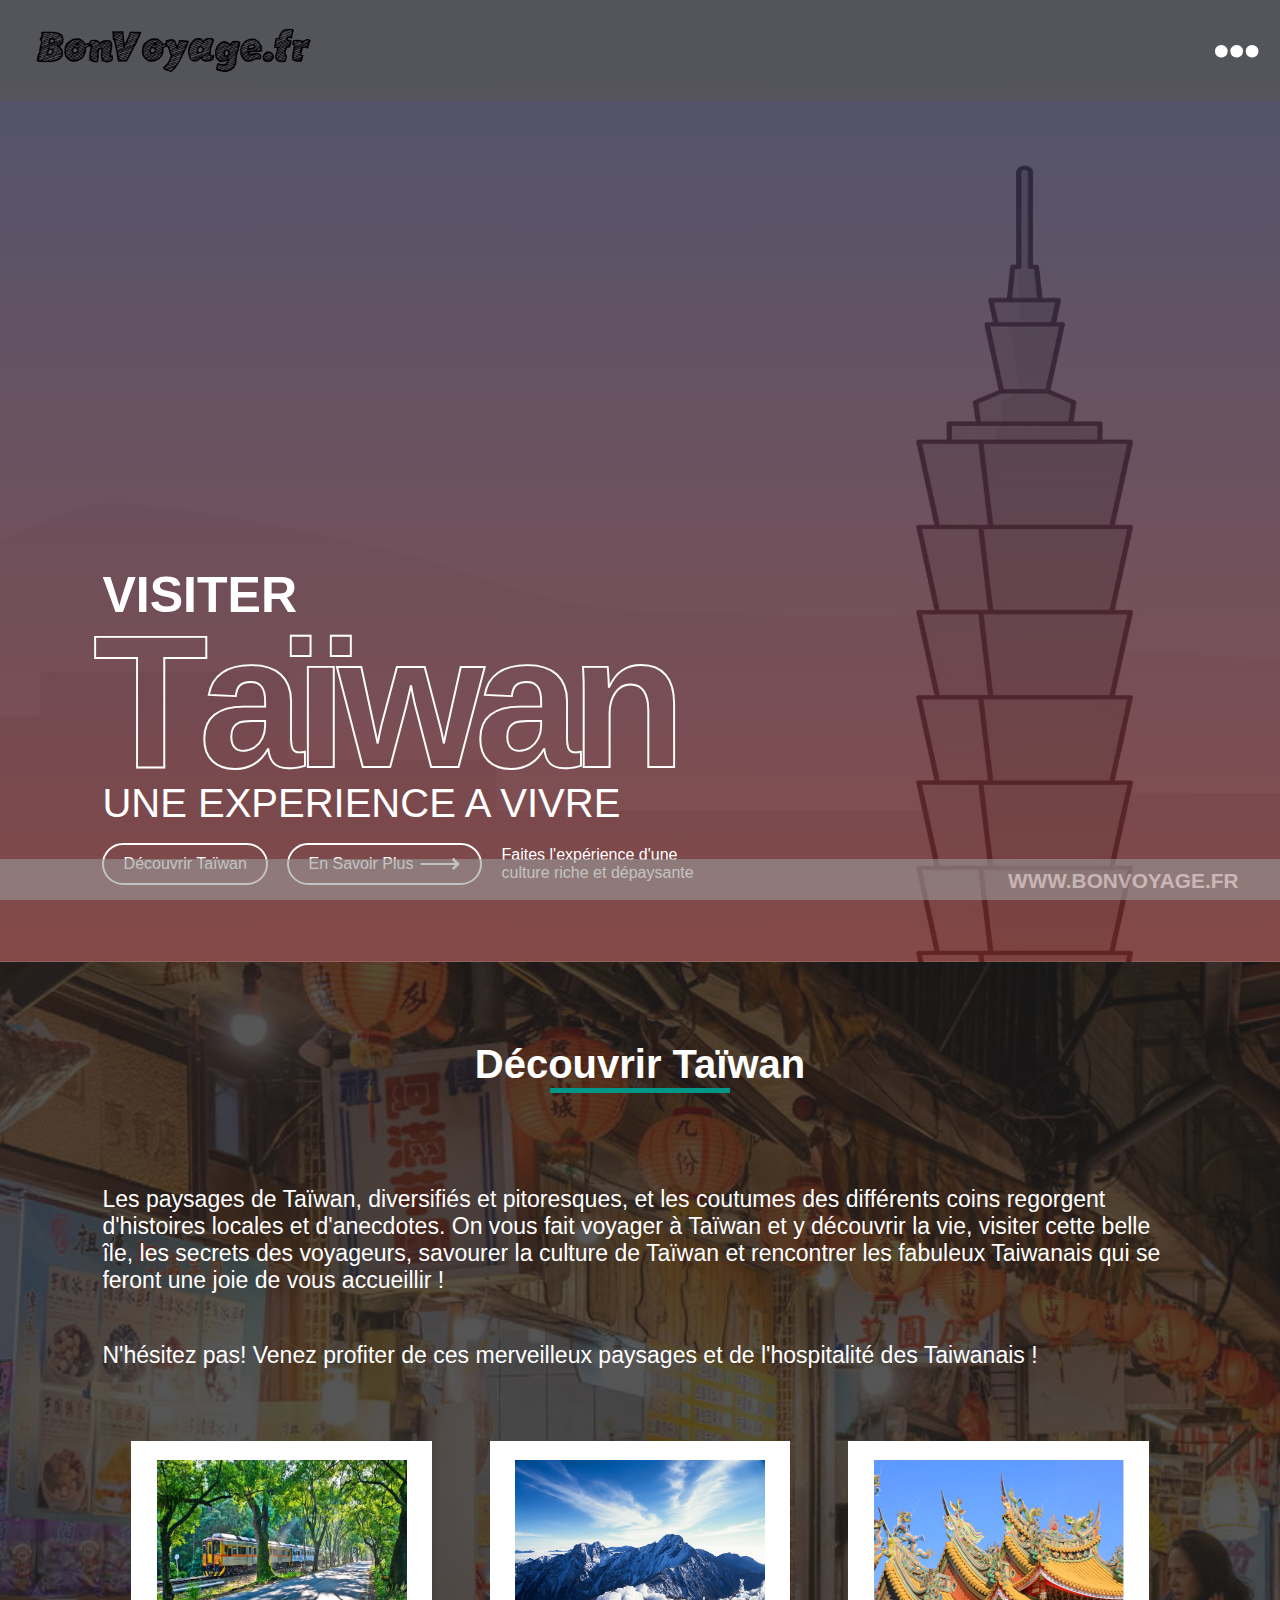
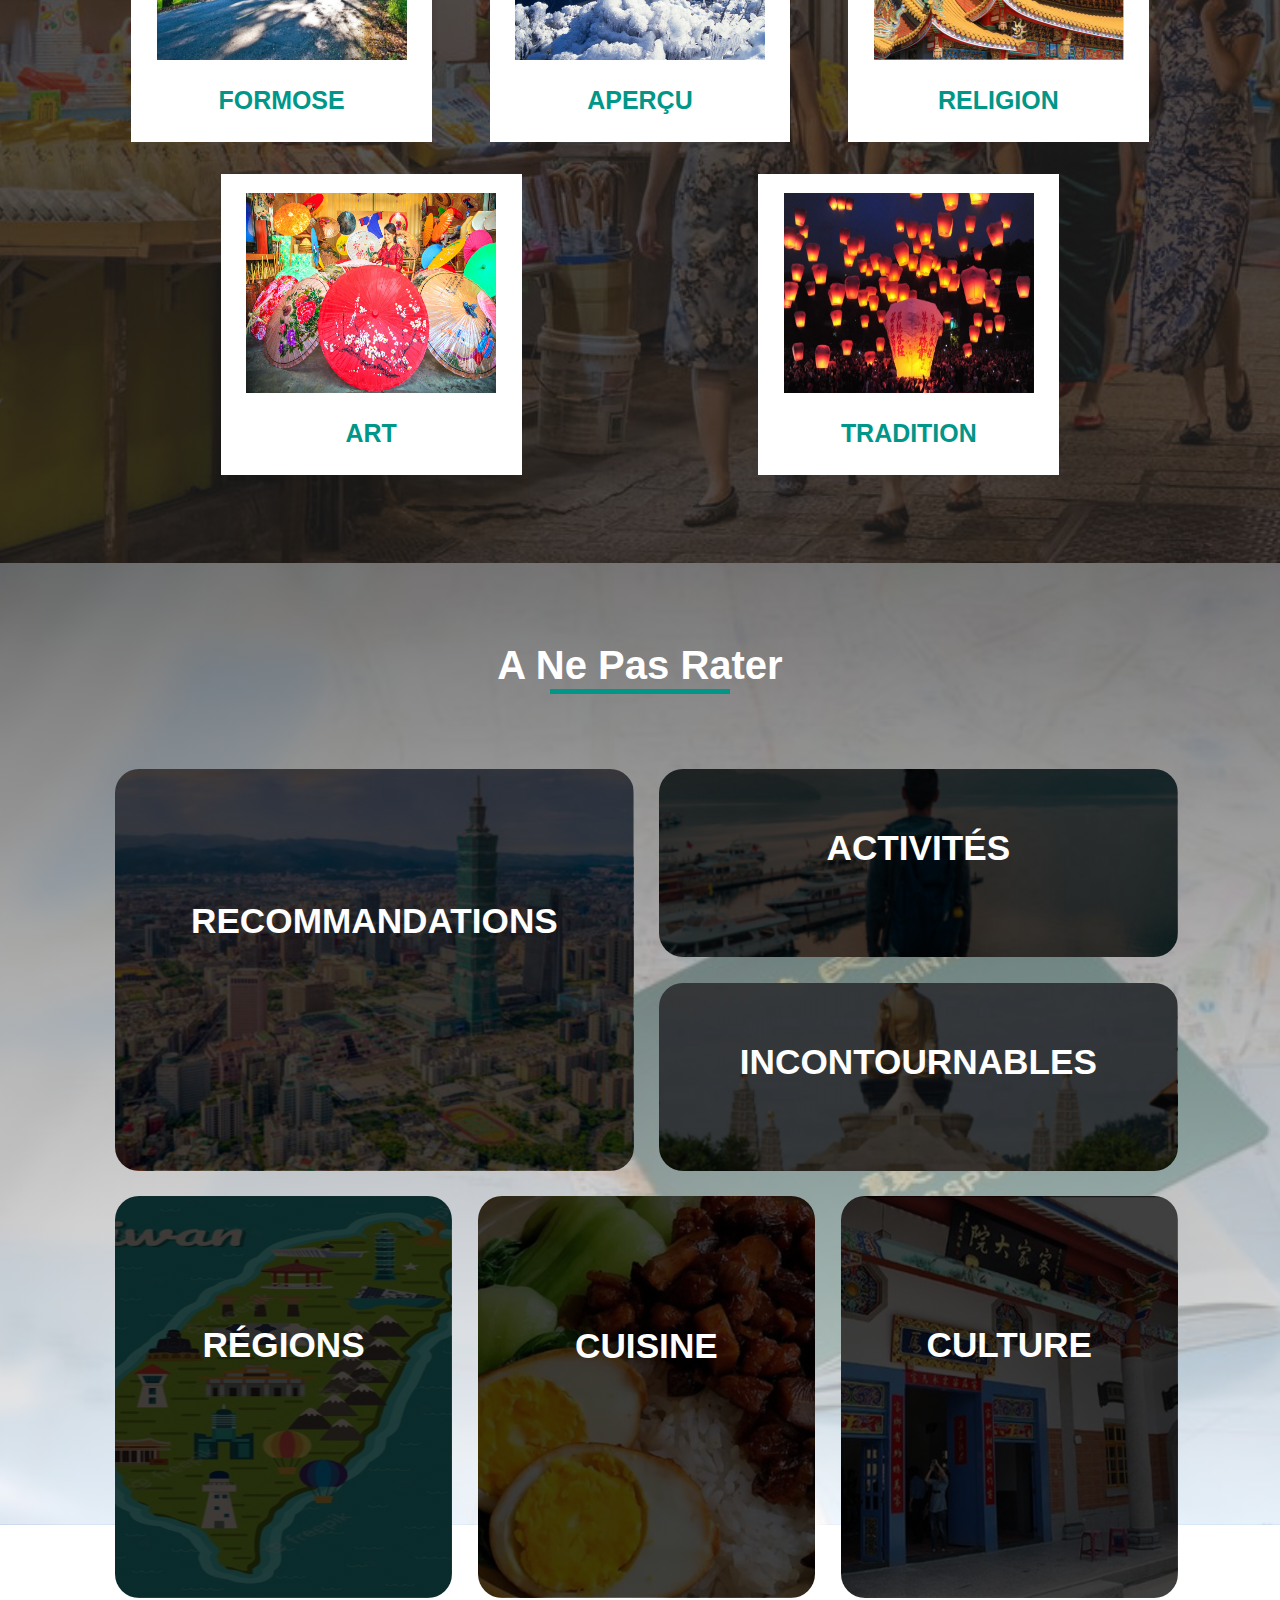
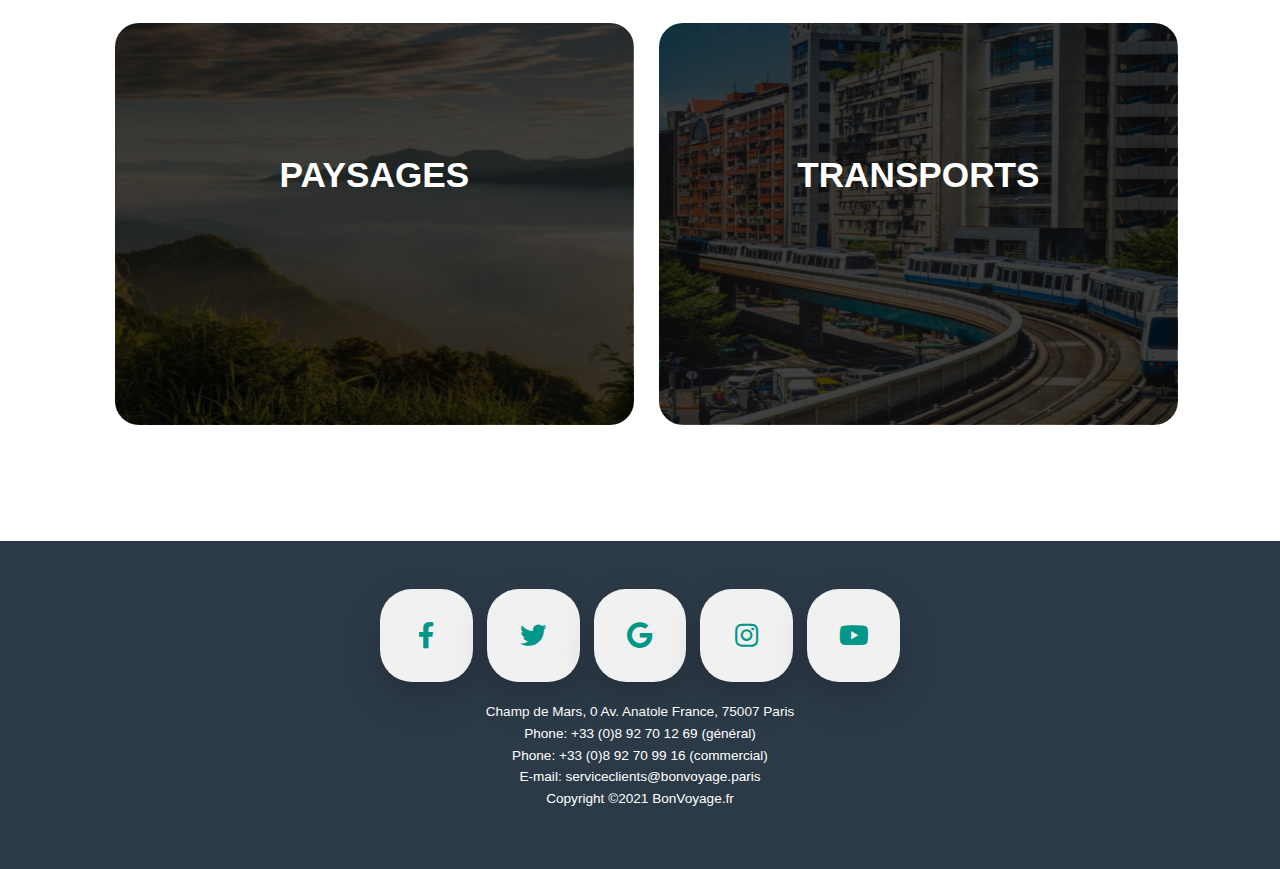
<file: index.html>
<!doctype html>
<html lang="fr" dir="ltr">
    <head>
        <meta name="viewport" content="width=device-width, initial-scale=1.0">
        <meta charset="utf-8">
        <title>Site Touristique Taiwan</title>
        <link rel="stylesheet" href="style_i.css">
        <link rel="stylesheet" href="https://use.fontawesome.com/releases/v5.6.1/css/all.css">
    </head>
    <body>
        <div class="fixed-header-slide">
            <div class="fixed-header-wrap">
                <header>
                    <img src="img/logo.png" class="logo" id="logo">
                    <input type="checkbox" id="chk">
                    <label for="chk" class="show-menu-btn"><i class="fas fa-ellipsis-h"></i></label>
                    <ul class="menu">
                        <a href="#" id="head1">Accueil</a>
                        <a href="#" id="head2">Nous Contacter</a>
                        <a href="#" id="head3">Login</a>
                        <label for="chk" class="hide-menu-btn"><i class="fas fa-times"></i></label>
                    </ul>
                </header>
            </div>
		</div>
        <button class="myBtn" id="myBtn">^</button>
        <div class="login_center" id="login_center">
            <h1>Login</h1>
            <form method="post">
                <div class="txt_field">
                    <input type="text" required>
                    <span></span>
                    <label>Username</label>
                </div>
                <div class="txt_field">
                    <input type="password" required>
                    <span></span>
                    <label>Password</label>
                </div>
                <div class="pass">Forgot Password?</div>
                <input type="submit" value="Login">
                <div class="signup_link">
                    Not a member? <a href="#">Signup</a>
                </div>
            </form>
        </div>
        <div class="first" id="first">
			<div class="text-box">
				<p>VISITER</p>
				<h1>T</h1><h1>a</h1><h1>ï</h1><h1>w</h1><h1>a</h1><h1>n</h1>
				<h3>UNE EXPERIENCE A VIVRE</h3>
				<div class="row">
					<a href="" class="order-btn" id="btn1">Découvrir Taïwan</a>
					<a href="" class="order-btn" id="btn2">En Savoir Plus <span>&#x27F6;</span></a>
					<span id="spn">Faites l'expérience d'une culture riche et dépaysante</span>
				</div>
			</div>
		</div>
        <div class="second" id="second">
            <h1 id="s-title">Découvrir Taïwan</h1>
            <h3 id="s-detail1">Les paysages de Taïwan, diversifiés et pitoresques, et les coutumes des différents coins regorgent d'histoires locales et d'anecdotes. 
                On vous fait voyager à Taïwan et y découvrir la vie, visiter cette belle île, les secrets des voyageurs, savourer la culture de Taïwan et rencontrer les fabuleux Taiwanais qui se feront une joie de vous accueillir !</h3>
            <h3 id="s-detail2">N'hésitez pas! Venez profiter de ces merveilleux paysages et de l'hospitalité des Taiwanais !</h3>
            <div class="item-inline">
                <div class="in1-card" id="img1">
                    <h1 class="img-title">Formose</h1>
                </div>
                <div class="in2-card" id="img2">
                    <h1 class="img-title">Aperçu</h1>
                </div>
                <div class="in3-card" id="img3">
                    <h1 class="img-title">Religion</h1>
                </div>
                <div class="in4-card" id="img4">
                    <h1 class="img-title">Art</h1>
                </div>
                <div class="in5-card" id="img5">
                    <h1 class="img-title">Tradition</h1>
                </div>
            </div>
        </div>
        <div class="third" id="third">
            <h1 id="s-title">A Ne Pas Rater</h1>
            <div class="item-table1">
                <div class="reco-card">
                    <h1 class="item-title">Recommandations</h1>
                    <h3 class="item-detail1">Vous préférez vous laisser guider ? 
                        On vous a concocté plusieurs itinéraires qui ne manqueront pas de vous satisfaire, 
                        et qui s'adaptent à tous les budgets! (même les plus serrés)</h3>
                    <a href="#" class="know-btn">En Savoir Plus</a>
                </div>
                <div class="item-combine">
                    <div class="search-card">
                        <a href="https://hackmd.io/-Pq5IZSUTxS89IoyxIFokQ?view">
                            <h1 class="item-title">Activités</h1>
                        </a>
                        <h3 class="item-detail2">Activités en tout genre et de moments mémorables à vivre.</h3>
                    </div>
                    <div class="best-card">
                        <h1 class="item-title">Incontournables</h1>
                        <h3 class="item-detail2">Découvrez les attractions qu'il ne faut pas manquer!</h3>
                    </div>
                </div>
		    </div>
            <div class="item-table2">
                <div class="region-card" id="card4">
                    <h1 class="item-title">Régions</h1>
                    <h3 class="item-detail3">Taiwan est un pays culturellement riche et varié, 
                        on vous propose de découvrir ces différences pour chaque région.</h3>
                    <a href="#" class="know-btn">En Savoir Plus</a>
                </div>
                <div class="food-card" id="card5">
                    <h1 class="item-title">Cuisine</h1>
                    <h3 class="item-detail3">Goûter un authentique BubbleTea, ou tester des spécialités locales 
                        succulentes, vous avez la garantie de vous régaler!</h3>
                    <a href="#" class="know-btn">En Savoir Plus</a>
                </div>
                <div class="cult-card" id="card6">
                    <h1 class="item-title">Culture</h1>
                    <h3 class="item-detail3">Connaissez-vous les cultures dedans Taïwan?
                        Ces cultures peuvent vous faire connaître les différents visages!</h3>
                    <a href="#" class="know-btn">En Savoir Plus</a>
                </div>
            </div>
            <div class="item-table3">
                <div class="view-card">
                    <h1 class="item-title">Paysages</h1>
                    <h3 class="item-detail1">Des plages de sable blanc aux hautes montagnes escarpées,en passant par les jungles tropicals, 
                        Taiwan possède une étonnante diversité de paysages.</h3>
                    <a href="#" class="know-btn">En Savoir Plus</a>
                </div>
                <div class="trans-card">
                    <h1 class="item-title">Transports</h1>
                    <h3 class="item-detail1">Vous voulez explorer l'île, mais ne savez pas comment? Pas d'inquiétudes, 
                        on vous explique ici toutes les services auxquels vous avez accès pour vous déplacer dans Taiwan.</h3>
                    <a href="#" class="know-btn">En Savoir Plus</a>
                </div>
            </div>
        </div>
        <div class="last" id="last">
            <a class="btn" href="#"><i class="fab fa-facebook-f"></i></a>
            <a class="btn" href="#"><i class="fab fa-twitter"></i></a>
            <a class="btn" href="#"><i class="fab fa-google"></i></a>
            <a class="btn" href="#"><i class="fab fa-instagram"></i></a>
            <a class="btn" href="#"><i class="fab fa-youtube"></i></a>
            <div class="info">
                <p>Champ de Mars, 0 Av. Anatole France, 75007 Paris</p>
                <p>Phone: +33 (0)8 92 70 12 69 (général)</p>
                <p>Phone: +33 (0)8 92 70 99 16 (commercial)</p>
                <p>E-mail: serviceclients@bonvoyage.paris</p>
                <p>Copyright ©2021 BonVoyage.fr</p>
            </div>
        </div>
        <div class="fixed-footer-wrap">
            <footer>
                <div class="footer_mobile">
                    <ul class="end">
                        <a href="">www.bonvoyage.fr</a>
                    </ul>
                </div>
            </footer>
        </div>
        <script type="text/javascript">
            var myBtn = document.querySelector("#myBtn");
            var login = document.querySelector("#login_center");
            var logo = document.querySelector("#logo");
            var hd1 = document.querySelector("#head1");
            var hd2 = document.querySelector("#head2");
            var hd3 = document.querySelector("#head3");
            var btn1 = document.querySelector("#btn1");
            var btn2 = document.querySelector("#btn2");
            var img1 = document.querySelector("#img1");
            var img2 = document.querySelector("#img2");
            var img3 = document.querySelector("#img3");
            var img4 = document.querySelector("#img4");
            var img5 = document.querySelector("#img5");
            var card4 = document.querySelector("#card4");
            var card5 = document.querySelector("#card5");
            var card6 = document.querySelector("#card6");
            var first = document.querySelector("#first");
            var second = document.querySelector("#second");
            var third = document.querySelector("#third");
            var last = document.querySelector("#last");
            var log = 0;

            document.addEventListener("DOMContentLoaded", function(event) {
                login.style.display = "none";
            });

            img1.addEventListener("click", (event) => {
                window.location.href = "01_Formose.html";
                event.preventDefault();
            })
            img2.addEventListener("click", (event) => {
                window.location.href = "01_Apercu.html";
                event.preventDefault();
            })
            img3.addEventListener("click", (event) => {
                window.location.href = "01_Religion.html";
                event.preventDefault();
            })
            img4.addEventListener("click", (event) => {
                window.location.href = "01_ArtCulturel.html";
                event.preventDefault();
            })
            img5.addEventListener("click", (event) => {
                window.location.href = "01_Tradition.html";
                event.preventDefault();
            })

            card4.addEventListener("click", (event) => {
                window.location.href = "02_Regions.html";
                event.preventDefault();
            })
            card5.addEventListener("click", (event) => {
                window.location.href = "02_Cuisine.html";
                event.preventDefault();
            })
            card6.addEventListener("click", (event) => {
                window.location.href = "02_Culture.html";
                event.preventDefault();
            })

            function scrollFunction() { // 返回頂部按鈕呈現與否
                if (document.body.scrollTop > 20 || document.documentElement.scrollTop > 20) {
                    myBtn.style.display = "block";
                } else {
                    myBtn.style.display = "none";
                }
            }

            function to(toE1) {
                let bridge = toE1;
                let body = document.body;
                let height = 0;
                do {
                    height += bridge.offsetTop;
                    bridge = bridge.offsetParent;
                } while (bridge !== body)
                window.scrollTo ({
                    top: height,
                    behavior: "smooth"
                })
            }

            // 當網頁跳躍 20px 出現“返回頂部”按鈕
            window.onscroll = function() {
                scrollFunction()
            }
            myBtn.addEventListener("click", (event) => {
                to(first);
                event.preventDefault(); // 不加這行會出錯
            })
            logo.addEventListener("click", (event) => {
                to(first);
                event.preventDefault(); // 不加這行會出錯
            })
            hd1.addEventListener("click", (event) => {
                to(first);
                event.preventDefault(); // 不加這行會出錯
            })
            btn1.addEventListener("click", (event) => {
                to(second);
                event.preventDefault(); // 不加這行會出錯
            })
            btn2.addEventListener("click", (event) => {
                to(third);
                event.preventDefault(); // 不加這行會出錯
            })
            hd2.addEventListener("click", (event) => {
                to(last);
                event.preventDefault(); // 不加這行會出錯
            })
            hd3.addEventListener("click", (event) => {
                if(log == 0) {
                    log = 1;
                    login.style.display = "block"; 
                } else {
                    log = 0;
                    login.style.display = "none";
                }
                event.preventDefault(); // 不加這行會出錯
            })
        </script>
    </body>
</html>
</file>
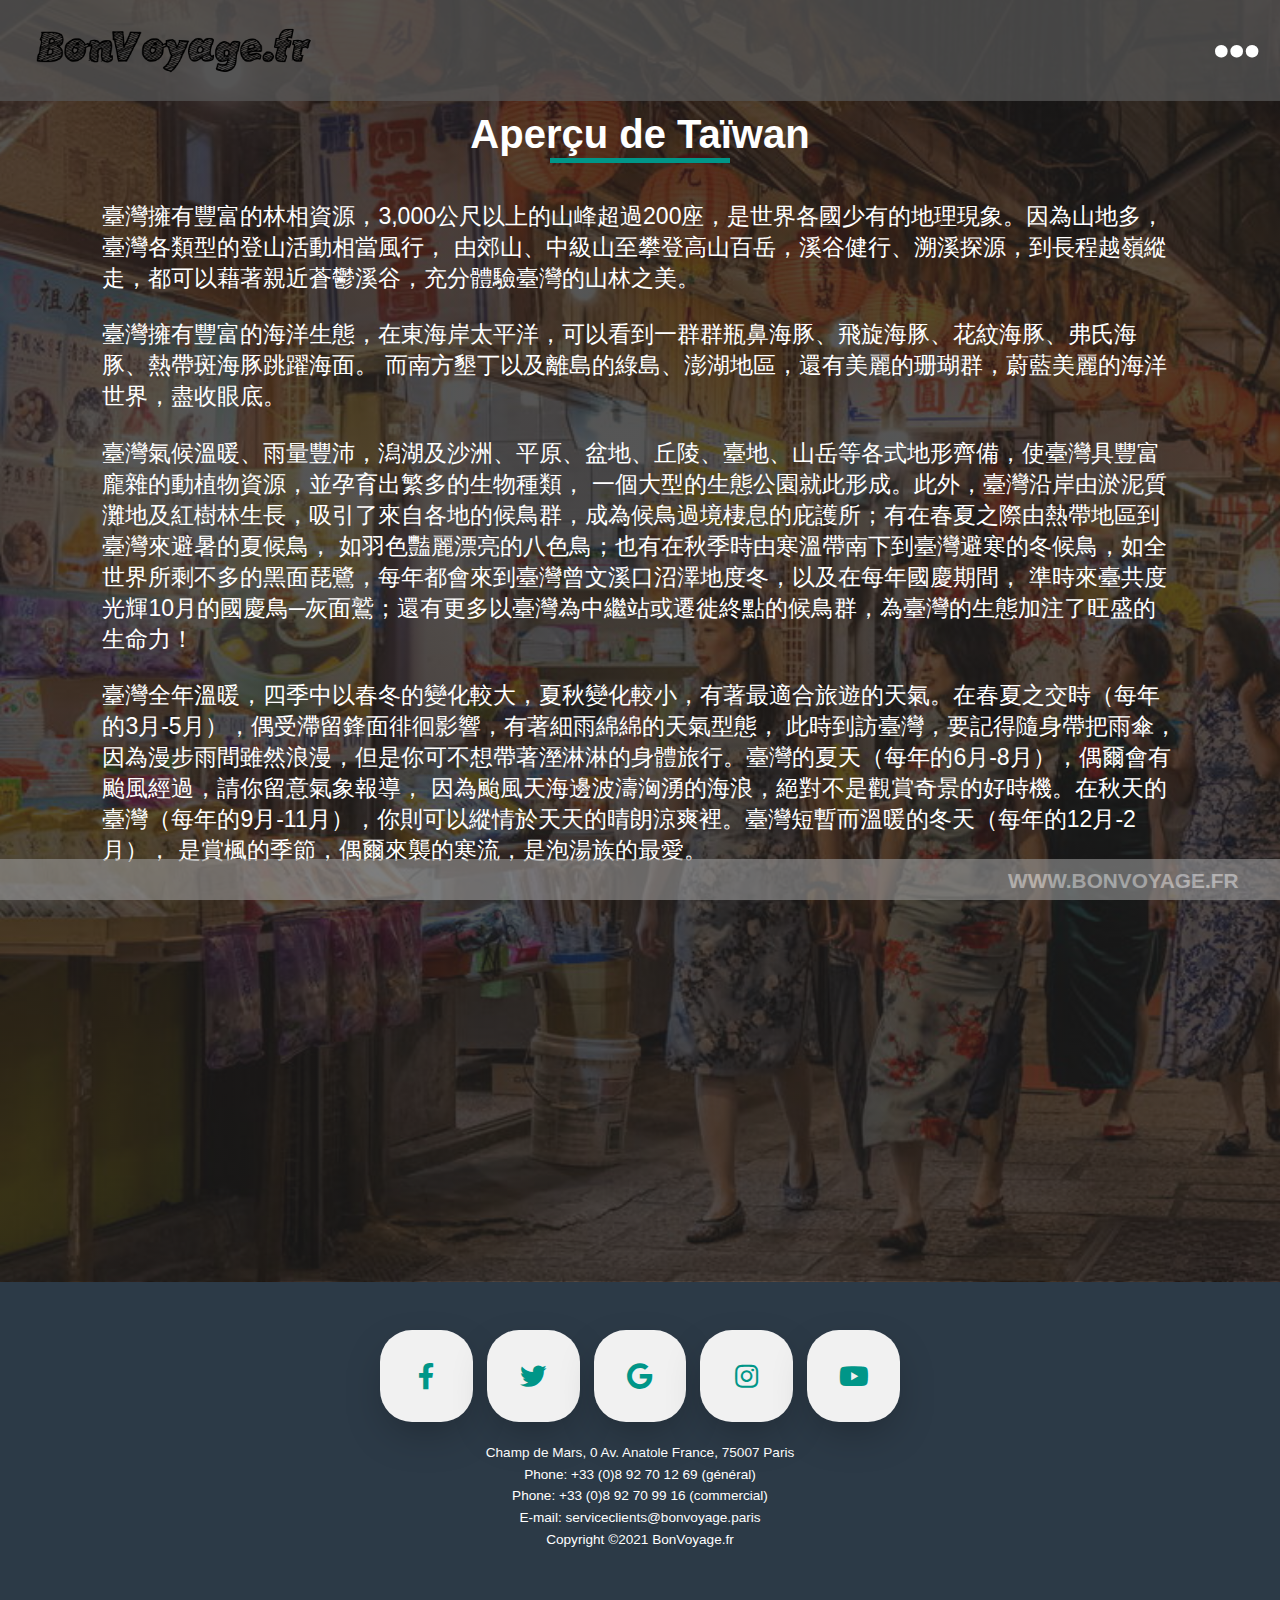
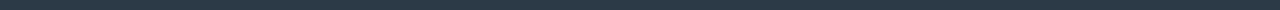
<file: 01_Apercu.html>
<!doctype html>
<html lang="fr" dir="ltr">
    <head>
        <meta name="viewport" content="width=device-width, initial-scale=1.0">
        <meta charset="utf-8">
        <title>Site Touristique Taiwan</title>
        <link rel="stylesheet" href="style_connaitre.css">
        <link rel="stylesheet" href="https://use.fontawesome.com/releases/v5.6.1/css/all.css">
    </head>
    <body>
        <div class="fixed-header-slide">
            <div class="fixed-header-wrap">
                <header>
                    <img src="img/logo.png" class="logo" id="logo">
                    <input type="checkbox" id="chk">
                    <label for="chk" class="show-menu-btn"><i class="fas fa-ellipsis-h"></i></label>
                    <ul class="menu">
                        <a href="#" id="head1">Accueil</a>
                        <a href="#" id="head2">Nous Contacter</a>
                        <a href="#" id="head3">Login</a>
                        <label for="chk" class="hide-menu-btn"><i class="fas fa-times"></i></label>
                    </ul>
                </header>
            </div>
		</div>
        <button class="myBtn" id="myBtn">^</button>
        <div class="first" id="first">
            <h1 id="s-title">Aperçu de Taïwan</h1>
            <h3 id="s-detail">臺灣擁有豐富的林相資源，3,000公尺以上的山峰超過200座，是世界各國少有的地理現象。因為山地多，臺灣各類型的登山活動相當風行，
                由郊山、中級山至攀登高山百岳，溪谷健行、溯溪探源，到長程越嶺縱走，都可以藉著親近蒼鬱溪谷，充分體驗臺灣的山林之美。</h3>
            <h3 id="s-detail">臺灣擁有豐富的海洋生態，在東海岸太平洋，可以看到一群群瓶鼻海豚、飛旋海豚、花紋海豚、弗氏海豚、熱帶斑海豚跳躍海面。
                而南方墾丁以及離島的綠島、澎湖地區，還有美麗的珊瑚群，蔚藍美麗的海洋世界，盡收眼底。</h3>
            <h3 id="s-detail">臺灣氣候溫暖、雨量豐沛，潟湖及沙洲、平原、盆地、丘陵、臺地、山岳等各式地形齊備，使臺灣具豐富龐雜的動植物資源，並孕育出繁多的生物種類，
                一個大型的生態公園就此形成。此外，臺灣沿岸由淤泥質灘地及紅樹林生長，吸引了來自各地的候鳥群，成為候鳥過境棲息的庇護所；有在春夏之際由熱帶地區到臺灣來避暑的夏候鳥，
                如羽色豔麗漂亮的八色鳥；也有在秋季時由寒溫帶南下到臺灣避寒的冬候鳥，如全世界所剩不多的黑面琵鷺，每年都會來到臺灣曾文溪口沼澤地度冬，以及在每年國慶期間，
                準時來臺共度光輝10月的國慶鳥─灰面鷲；還有更多以臺灣為中繼站或遷徙終點的候鳥群，為臺灣的生態加注了旺盛的生命力！</h3>
            <h3 id="s-detail">臺灣全年溫暖，四季中以春冬的變化較大，夏秋變化較小，有著最適合旅遊的天氣。在春夏之交時（每年的3月-5月），偶受滯留鋒面徘徊影響，有著細雨綿綿的天氣型態，
                此時到訪臺灣，要記得隨身帶把雨傘，因為漫步雨間雖然浪漫，但是你可不想帶著溼淋淋的身體旅行。臺灣的夏天（每年的6月-8月），偶爾會有颱風經過，請你留意氣象報導，
                因為颱風天海邊波濤洶湧的海浪，絕對不是觀賞奇景的好時機。在秋天的臺灣（每年的9月-11月），你則可以縱情於天天的晴朗涼爽裡。臺灣短暫而溫暖的冬天（每年的12月-2月），
                是賞楓的季節，偶爾來襲的寒流，是泡湯族的最愛。</h3>
        </div>
        <div class="last" id="last">
            <a class="btn" href="#"><i class="fab fa-facebook-f"></i></a>
            <a class="btn" href="#"><i class="fab fa-twitter"></i></a>
            <a class="btn" href="#"><i class="fab fa-google"></i></a>
            <a class="btn" href="#"><i class="fab fa-instagram"></i></a>
            <a class="btn" href="#"><i class="fab fa-youtube"></i></a>
            <div class="info">
                <p>Champ de Mars, 0 Av. Anatole France, 75007 Paris</p>
                <p>Phone: +33 (0)8 92 70 12 69 (général)</p>
                <p>Phone: +33 (0)8 92 70 99 16 (commercial)</p>
                <p>E-mail: serviceclients@bonvoyage.paris</p>
                <p>Copyright ©2021 BonVoyage.fr</p>
            </div>
        </div>
        <div class="fixed-footer-wrap">
            <footer>
                <div class="footer_mobile">
                    <ul class="end">
                        <a href="">www.bonvoyage.fr</a>
                    </ul>
                </div>
            </footer>
        </div>
        <script type="text/javascript">
            var myBtn = document.querySelector("#myBtn");
            var logo = document.querySelector("#logo");
            var hd1 = document.querySelector("#head1");
            var hd2 = document.querySelector("#head2");
            var hd3 = document.querySelector("#head3");
            var first = document.querySelector("#first");
            var last = document.querySelector("#last");

            function scrollFunction() { // 返回頂部按鈕呈現與否
                if (document.body.scrollTop > 20 || document.documentElement.scrollTop > 20) {
                    myBtn.style.display = "block";
                } else {
                    myBtn.style.display = "none";
                }
            }

            function to(toE1) {
                // toE1 為指定跳轉到ㄉ該位置的 DOM 節點
                let bridge = toE1;
                let body = document.body;
                let height = 0;
                // 計算該 DOM 節點到 body 頂部的距離
                do {
                    height += bridge.offsetTop;
                    bridge = bridge.offsetParent;
                } while (bridge !== body)
                // 滾動到指定位置
                window.scrollTo ({
                    top: height,
                    behavior: "smooth"
                })
            }

            // 當網頁跳躍 20px 出現“返回頂部”按鈕
            window.onscroll = function() {
                scrollFunction()
            }
            myBtn.addEventListener("click", (event) => {
                to(first);
                event.preventDefault(); // 不加這行會出錯
            })
            logo.addEventListener("click", (event) => {
                window.location.href = "index.html";
                event.preventDefault(); // 不加這行會出錯
            })
            hd1.addEventListener("click", (event) => {
                window.location.href = "index.html";
                event.preventDefault(); // 不加這行會出錯
            })
            hd2.addEventListener("click", (event) => {
                to(last);
                event.preventDefault(); // 不加這行會出錯
            })
        </script>
    </body>
</html>
</file>
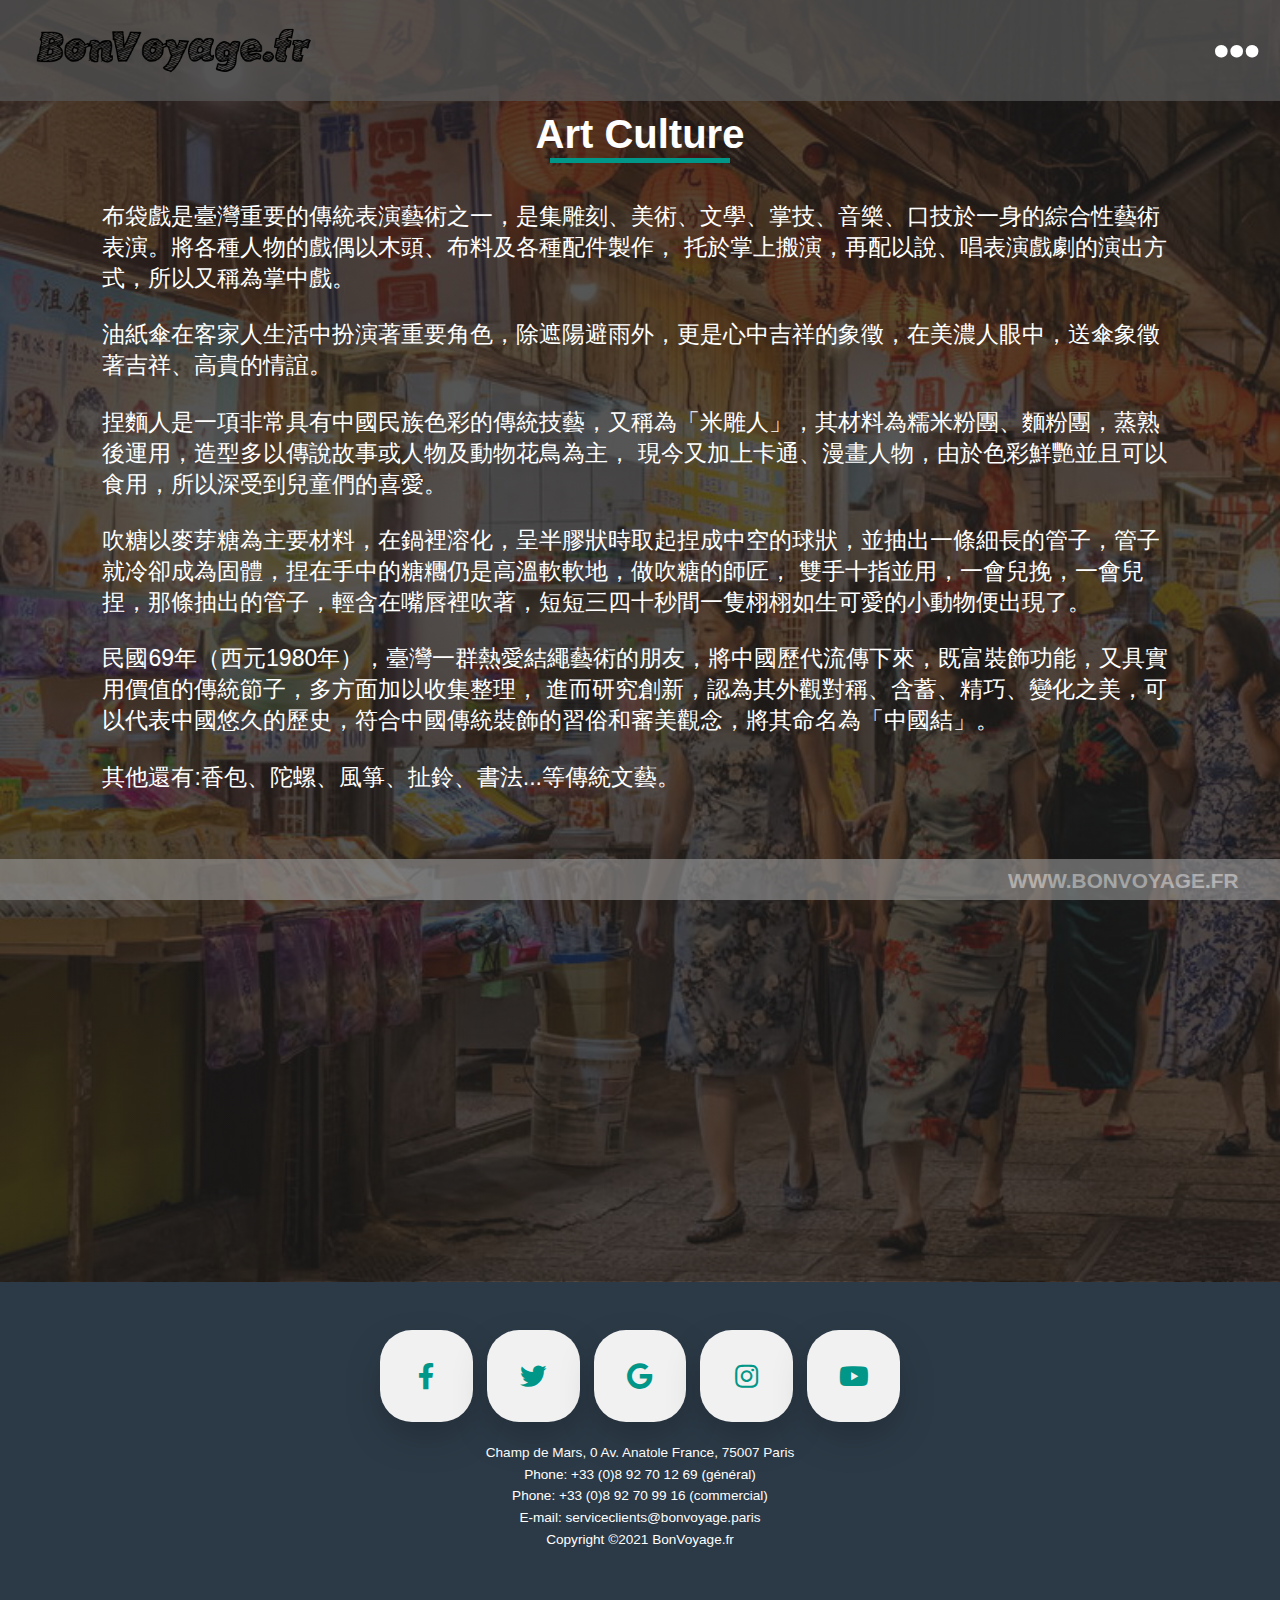
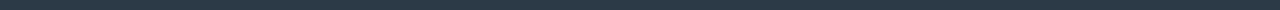
<file: 01_ArtCulturel.html>
<!doctype html>
<html lang="fr" dir="ltr">
    <head>
        <meta name="viewport" content="width=device-width, initial-scale=1.0">
        <meta charset="utf-8">
        <title>Site Touristique Taiwan</title>
        <link rel="stylesheet" href="style_connaitre.css">
        <link rel="stylesheet" href="https://use.fontawesome.com/releases/v5.6.1/css/all.css">
    </head>
    <body>
        <div class="fixed-header-slide">
            <div class="fixed-header-wrap">
                <header>
                    <img src="img/logo.png" class="logo" id="logo">
                    <input type="checkbox" id="chk">
                    <label for="chk" class="show-menu-btn"><i class="fas fa-ellipsis-h"></i></label>
                    <ul class="menu">
                        <a href="#" id="head1">Accueil</a>
                        <a href="#" id="head2">Nous Contacter</a>
                        <a href="#" id="head3">Login</a>
                        <label for="chk" class="hide-menu-btn"><i class="fas fa-times"></i></label>
                    </ul>
                </header>
            </div>
		</div>
        <button class="myBtn" id="myBtn">^</button>
        <div class="first" id="first">
            <h1 id="s-title">Art Culture</h1>
            <h3 id="s-detail">布袋戲是臺灣重要的傳統表演藝術之一，是集雕刻、美術、文學、掌技、音樂、口技於一身的綜合性藝術表演。將各種人物的戲偶以木頭、布料及各種配件製作，
                托於掌上搬演，再配以說、唱表演戲劇的演出方式，所以又稱為掌中戲。</h3>
            <h3 id="s-detail">油紙傘在客家人生活中扮演著重要角色，除遮陽避雨外，更是心中吉祥的象徵，在美濃人眼中，送傘象徵著吉祥、高貴的情誼。</h3>
            <h3 id="s-detail">捏麵人是一項非常具有中國民族色彩的傳統技藝，又稱為「米雕人」，其材料為糯米粉團、麵粉團，蒸熟後運用，造型多以傳說故事或人物及動物花鳥為主，
                現今又加上卡通、漫畫人物，由於色彩鮮艷並且可以食用，所以深受到兒童們的喜愛。</h3>
            <h3 id="s-detail">吹糖以麥芽糖為主要材料，在鍋裡溶化，呈半膠狀時取起捏成中空的球狀，並抽出一條細長的管子，管子就冷卻成為固體，捏在手中的糖糰仍是高溫軟軟地，做吹糖的師匠，
                雙手十指並用，一會兒挽，一會兒捏，那條抽出的管子，輕含在嘴唇裡吹著，短短三四十秒間一隻栩栩如生可愛的小動物便出現了。</h3>
            <h3 id="s-detail">民國69年（西元1980年），臺灣一群熱愛結繩藝術的朋友，將中國歷代流傳下來，既富裝飾功能，又具實用價值的傳統節子，多方面加以收集整理，
                進而研究創新，認為其外觀對稱、含蓄、精巧、變化之美，可以代表中國悠久的歷史，符合中國傳統裝飾的習俗和審美觀念，將其命名為「中國結」。</h3>
            <h3 id="s-detail">其他還有:香包、陀螺、風箏、扯鈴、書法...等傳統文藝。</h3>
        </div>
        <div class="last" id="last">
            <a class="btn" href="#"><i class="fab fa-facebook-f"></i></a>
            <a class="btn" href="#"><i class="fab fa-twitter"></i></a>
            <a class="btn" href="#"><i class="fab fa-google"></i></a>
            <a class="btn" href="#"><i class="fab fa-instagram"></i></a>
            <a class="btn" href="#"><i class="fab fa-youtube"></i></a>
            <div class="info">
                <p>Champ de Mars, 0 Av. Anatole France, 75007 Paris</p>
                <p>Phone: +33 (0)8 92 70 12 69 (général)</p>
                <p>Phone: +33 (0)8 92 70 99 16 (commercial)</p>
                <p>E-mail: serviceclients@bonvoyage.paris</p>
                <p>Copyright ©2021 BonVoyage.fr</p>
            </div>
        </div>
        <div class="fixed-footer-wrap">
            <footer>
                <div class="footer_mobile">
                    <ul class="end">
                        <a href="">www.bonvoyage.fr</a>
                    </ul>
                </div>
            </footer>
        </div>
        <script type="text/javascript">
            var myBtn = document.querySelector("#myBtn");
            var logo = document.querySelector("#logo");
            var hd1 = document.querySelector("#head1");
            var hd2 = document.querySelector("#head2");
            var hd3 = document.querySelector("#head3");
            var first = document.querySelector("#first");
            var last = document.querySelector("#last");

            function scrollFunction() { // 返回頂部按鈕呈現與否
                if (document.body.scrollTop > 20 || document.documentElement.scrollTop > 20) {
                    myBtn.style.display = "block";
                } else {
                    myBtn.style.display = "none";
                }
            }

            function to(toE1) {
                // toE1 為指定跳轉到ㄉ該位置的 DOM 節點
                let bridge = toE1;
                let body = document.body;
                let height = 0;
                // 計算該 DOM 節點到 body 頂部的距離
                do {
                    height += bridge.offsetTop;
                    bridge = bridge.offsetParent;
                } while (bridge !== body)
                // 滾動到指定位置
                window.scrollTo ({
                    top: height,
                    behavior: "smooth"
                })
            }

            // 當網頁跳躍 20px 出現“返回頂部”按鈕
            window.onscroll = function() {
                scrollFunction()
            }
            myBtn.addEventListener("click", (event) => {
                to(first);
                event.preventDefault(); // 不加這行會出錯
            })
            logo.addEventListener("click", (event) => {
                window.location.href = "index.html";
                event.preventDefault(); // 不加這行會出錯
            })
            hd1.addEventListener("click", (event) => {
                window.location.href = "index.html";
                event.preventDefault(); // 不加這行會出錯
            })
            hd2.addEventListener("click", (event) => {
                to(last);
                event.preventDefault(); // 不加這行會出錯
            })
        </script>
    </body>
</html>
</file>
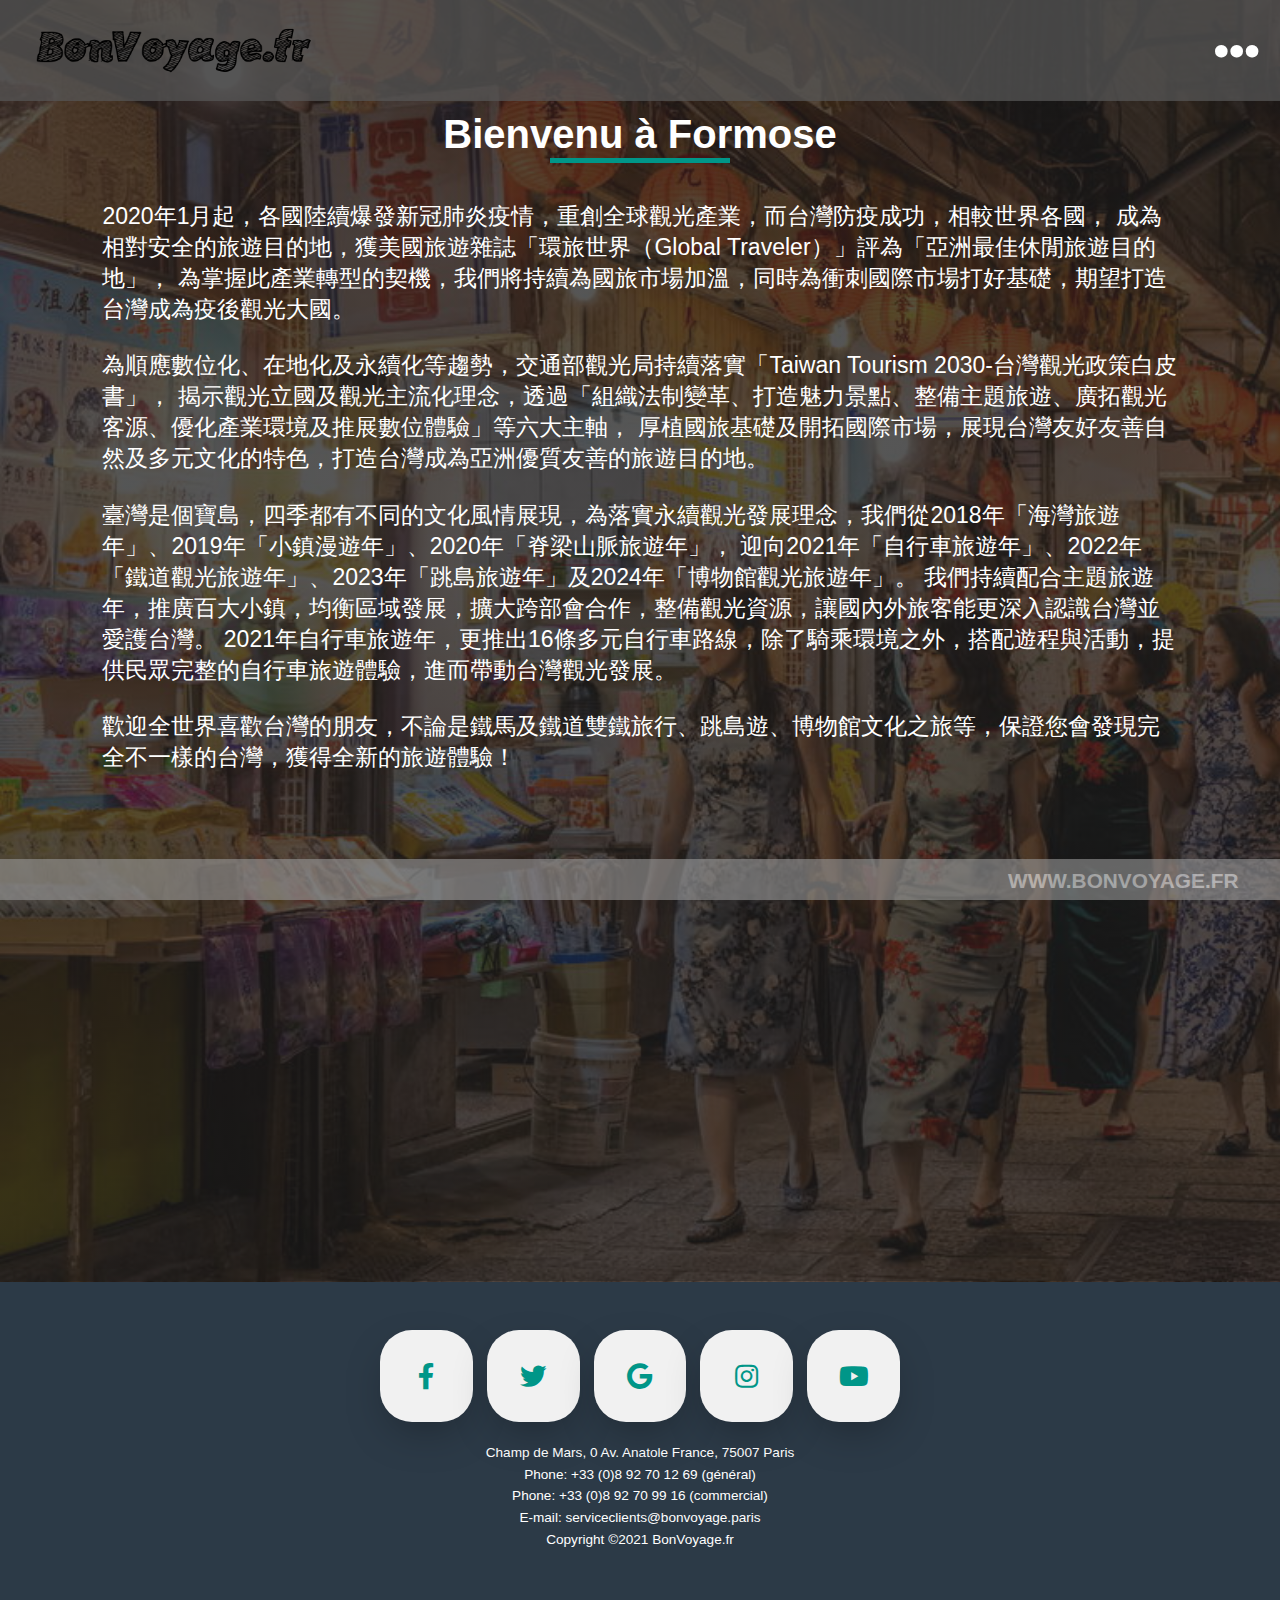
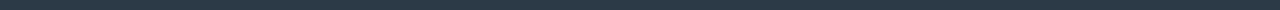
<file: 01_Formose.html>
<!doctype html>
<html lang="fr" dir="ltr">
    <head>
        <meta name="viewport" content="width=device-width, initial-scale=1.0">
        <meta charset="utf-8">
        <title>Site Touristique Taiwan</title>
        <link rel="stylesheet" href="style_connaitre.css">
        <link rel="stylesheet" href="https://use.fontawesome.com/releases/v5.6.1/css/all.css">
    </head>
    <body>
        <div class="fixed-header-slide">
            <div class="fixed-header-wrap">
                <header>
                    <img src="img/logo.png" class="logo" id="logo">
                    <input type="checkbox" id="chk">
                    <label for="chk" class="show-menu-btn"><i class="fas fa-ellipsis-h"></i></label>
                    <ul class="menu">
                        <a href="#" id="head1">Accueil</a>
                        <a href="#" id="head2">Nous Contacter</a>
                        <a href="#" id="head3">Login</a>
                        <label for="chk" class="hide-menu-btn"><i class="fas fa-times"></i></label>
                    </ul>
                </header>
            </div>
		</div>
        <button class="myBtn" id="myBtn">^</button>
        <div class="first" id="first">
            <h1 id="s-title">Bienvenu à Formose</h1>
            <h3 id="s-detail">2020年1月起，各國陸續爆發新冠肺炎疫情，重創全球觀光產業，而台灣防疫成功，相較世界各國，
                成為相對安全的旅遊目的地，獲美國旅遊雜誌「環旅世界（Global Traveler）」評為「亞洲最佳休閒旅遊目的地」，
                為掌握此產業轉型的契機，我們將持續為國旅市場加溫，同時為衝刺國際市場打好基礎，期望打造台灣成為疫後觀光大國。</h3>
            <h3 id="s-detail">為順應數位化、在地化及永續化等趨勢，交通部觀光局持續落實「Taiwan Tourism 2030-台灣觀光政策白皮書」，
                揭示觀光立國及觀光主流化理念，透過「組織法制變革、打造魅力景點、整備主題旅遊、廣拓觀光客源、優化產業環境及推展數位體驗」等六大主軸，
                厚植國旅基礎及開拓國際市場，展現台灣友好友善自然及多元文化的特色，打造台灣成為亞洲優質友善的旅遊目的地。</h3>
            <h3 id="s-detail">臺灣是個寶島，四季都有不同的文化風情展現，為落實永續觀光發展理念，我們從2018年「海灣旅遊年」、2019年「小鎮漫遊年」、2020年「脊梁山脈旅遊年」，
                迎向2021年「自行車旅遊年」、2022年「鐵道觀光旅遊年」、2023年「跳島旅遊年」及2024年「博物館觀光旅遊年」。
                我們持續配合主題旅遊年，推廣百大小鎮，均衡區域發展，擴大跨部會合作，整備觀光資源，讓國內外旅客能更深入認識台灣並愛護台灣。
                2021年自行車旅遊年，更推出16條多元自行車路線，除了騎乘環境之外，搭配遊程與活動，提供民眾完整的自行車旅遊體驗，進而帶動台灣觀光發展。</h3>
            <h3 id="s-detail">歡迎全世界喜歡台灣的朋友，不論是鐵馬及鐵道雙鐵旅行、跳島遊、博物館文化之旅等，保證您會發現完全不一樣的台灣，獲得全新的旅遊體驗！</h3>
        </div>
        <div class="last" id="last">
            <a class="btn" href="#"><i class="fab fa-facebook-f"></i></a>
            <a class="btn" href="#"><i class="fab fa-twitter"></i></a>
            <a class="btn" href="#"><i class="fab fa-google"></i></a>
            <a class="btn" href="#"><i class="fab fa-instagram"></i></a>
            <a class="btn" href="#"><i class="fab fa-youtube"></i></a>
            <div class="info">
                <p>Champ de Mars, 0 Av. Anatole France, 75007 Paris</p>
                <p>Phone: +33 (0)8 92 70 12 69 (général)</p>
                <p>Phone: +33 (0)8 92 70 99 16 (commercial)</p>
                <p>E-mail: serviceclients@bonvoyage.paris</p>
                <p>Copyright ©2021 BonVoyage.fr</p>
            </div>
        </div>
        <div class="fixed-footer-wrap">
            <footer>
                <div class="footer_mobile">
                    <ul class="end">
                        <a href="">www.bonvoyage.fr</a>
                    </ul>
                </div>
            </footer>
        </div>
        <script type="text/javascript">
            var myBtn = document.querySelector("#myBtn");
            var logo = document.querySelector("#logo");
            var hd1 = document.querySelector("#head1");
            var hd2 = document.querySelector("#head2");
            var hd3 = document.querySelector("#head3");
            var first = document.querySelector("#first");
            var last = document.querySelector("#last");

            function scrollFunction() { // 返回頂部按鈕呈現與否
                if (document.body.scrollTop > 20 || document.documentElement.scrollTop > 20) {
                    myBtn.style.display = "block";
                } else {
                    myBtn.style.display = "none";
                }
            }

            function to(toE1) {
                // toE1 為指定跳轉到ㄉ該位置的 DOM 節點
                let bridge = toE1;
                let body = document.body;
                let height = 0;
                // 計算該 DOM 節點到 body 頂部的距離
                do {
                    height += bridge.offsetTop;
                    bridge = bridge.offsetParent;
                } while (bridge !== body)
                // 滾動到指定位置
                window.scrollTo ({
                    top: height,
                    behavior: "smooth"
                })
            }

            // 當網頁跳躍 20px 出現“返回頂部”按鈕
            window.onscroll = function() {
                scrollFunction()
            }
            myBtn.addEventListener("click", (event) => {
                to(first);
                event.preventDefault(); // 不加這行會出錯
            })
            logo.addEventListener("click", (event) => {
                window.location.href = "index.html";
                event.preventDefault(); // 不加這行會出錯
            })
            hd1.addEventListener("click", (event) => {
                window.location.href = "index.html";
                event.preventDefault(); // 不加這行會出錯
            })
            hd2.addEventListener("click", (event) => {
                to(last);
                event.preventDefault(); // 不加這行會出錯
            })
        </script>
    </body>
</html>
</file>
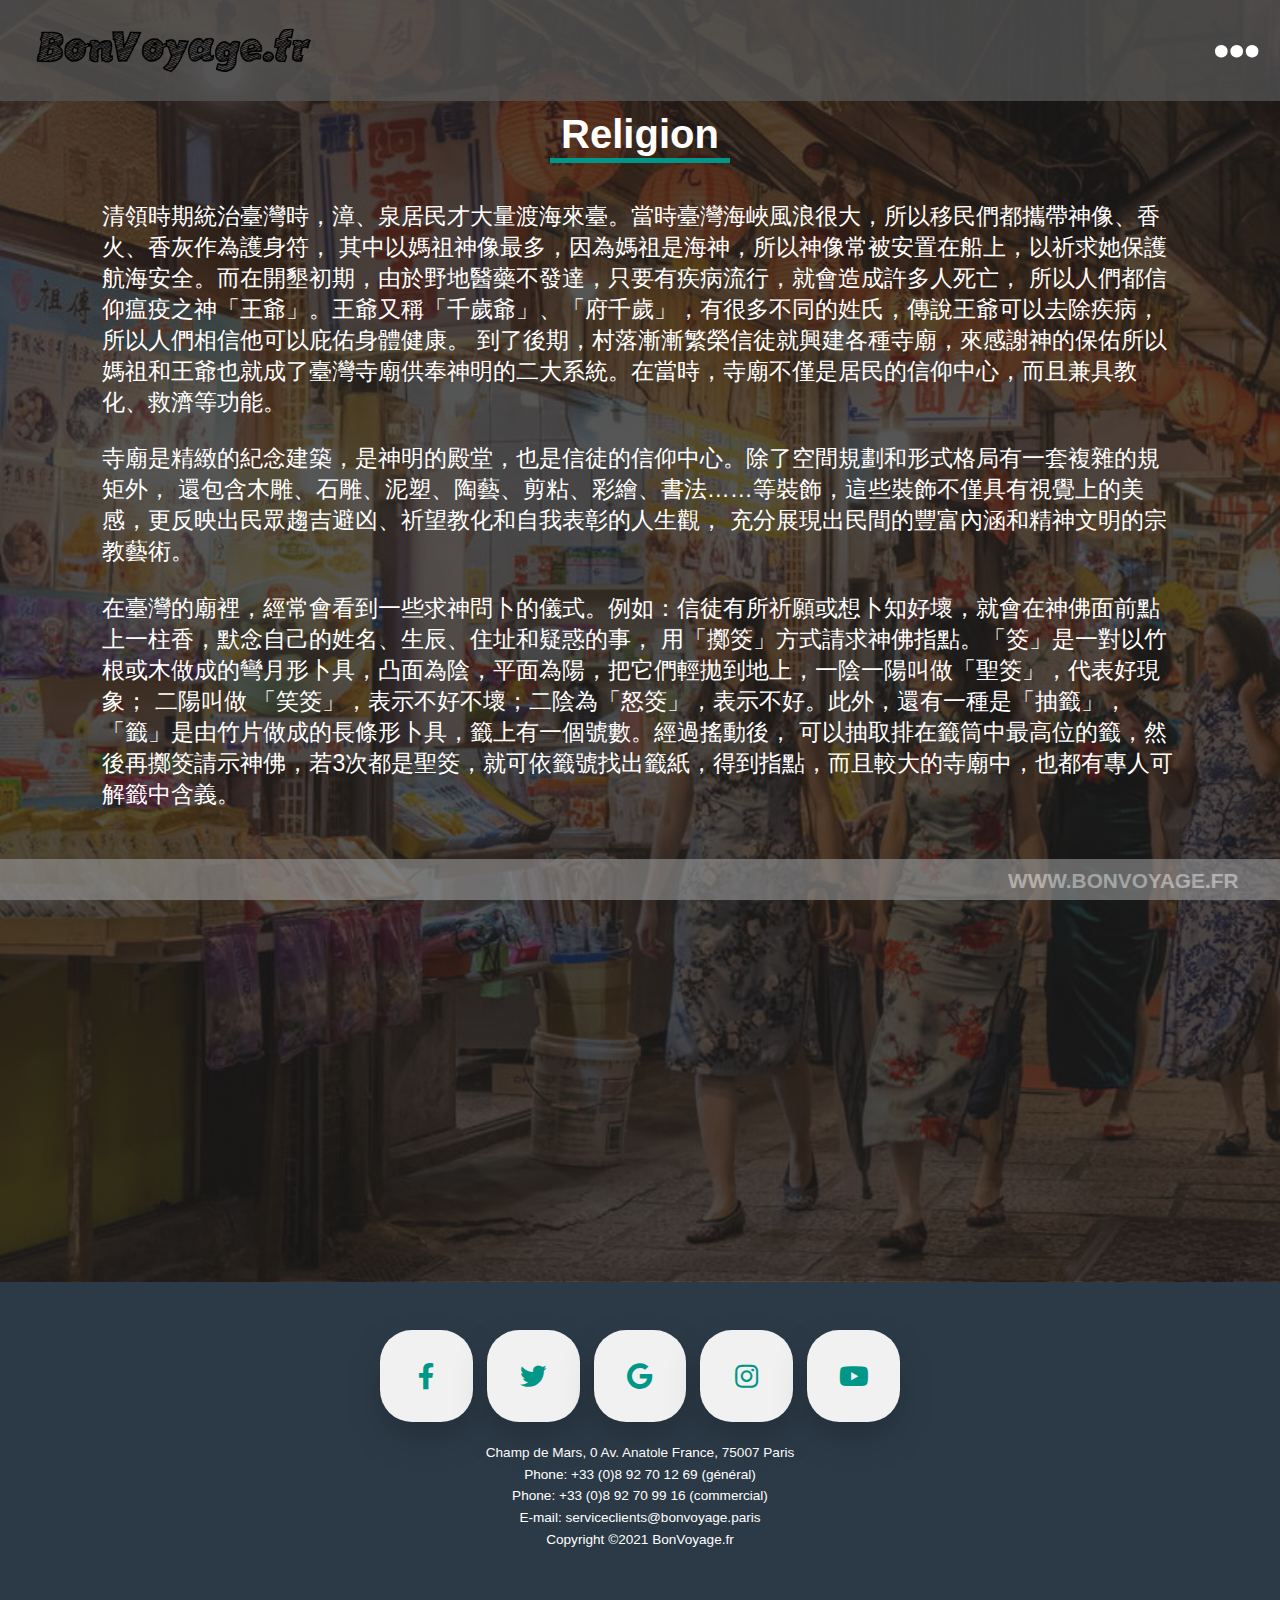
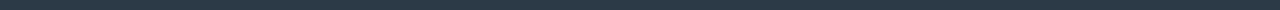
<file: 01_Religion.html>
<!doctype html>
<html lang="fr" dir="ltr">
    <head>
        <meta name="viewport" content="width=device-width, initial-scale=1.0">
        <meta charset="utf-8">
        <title>Site Touristique Taiwan</title>
        <link rel="stylesheet" href="style_connaitre.css">
        <link rel="stylesheet" href="https://use.fontawesome.com/releases/v5.6.1/css/all.css">
    </head>
    <body>
        <div class="fixed-header-slide">
            <div class="fixed-header-wrap">
                <header>
                    <img src="img/logo.png" class="logo" id="logo">
                    <input type="checkbox" id="chk">
                    <label for="chk" class="show-menu-btn"><i class="fas fa-ellipsis-h"></i></label>
                    <ul class="menu">
                        <a href="#" id="head1">Accueil</a>
                        <a href="#" id="head2">Nous Contacter</a>
                        <a href="#" id="head3">Login</a>
                        <label for="chk" class="hide-menu-btn"><i class="fas fa-times"></i></label>
                    </ul>
                </header>
            </div>
		</div>
        <button class="myBtn" id="myBtn">^</button>
        <div class="first" id="first">
            <h1 id="s-title">Religion</h1>
            <h3 id="s-detail">清領時期統治臺灣時，漳、泉居民才大量渡海來臺。當時臺灣海峽風浪很大，所以移民們都攜帶神像、香火、香灰作為護身符，
                其中以媽祖神像最多，因為媽祖是海神，所以神像常被安置在船上，以祈求她保護航海安全。而在開墾初期，由於野地醫藥不發達，只要有疾病流行，就會造成許多人死亡，
                所以人們都信仰瘟疫之神「王爺」。王爺又稱「千歲爺」、「府千歲」，有很多不同的姓氏，傳說王爺可以去除疾病，所以人們相信他可以庇佑身體健康。
                到了後期，村落漸漸繁榮信徒就興建各種寺廟，來感謝神的保佑所以媽祖和王爺也就成了臺灣寺廟供奉神明的二大系統。在當時，寺廟不僅是居民的信仰中心，而且兼具教化、救濟等功能。</h3>
            <h3 id="s-detail">寺廟是精緻的紀念建築，是神明的殿堂，也是信徒的信仰中心。除了空間規劃和形式格局有一套複雜的規矩外，
                還包含木雕、石雕、泥塑、陶藝、剪粘、彩繪、書法……等裝飾，這些裝飾不僅具有視覺上的美感，更反映出民眾趨吉避凶、祈望教化和自我表彰的人生觀，
                充分展現出民間的豐富內涵和精神文明的宗教藝術。</h3>
            <h3 id="s-detail">在臺灣的廟裡，經常會看到一些求神問卜的儀式。例如：信徒有所祈願或想卜知好壞，就會在神佛面前點上一柱香，默念自己的姓名、生辰、住址和疑惑的事，
                用「擲筊」方式請求神佛指點。「筊」是一對以竹根或木做成的彎月形卜具，凸面為陰，平面為陽，把它們輕拋到地上，一陰一陽叫做「聖筊」，代表好現象；
                二陽叫做 「笑筊」，表示不好不壞；二陰為「怒筊」，表示不好。此外，還有一種是「抽籤」，「籤」是由竹片做成的長條形卜具，籤上有一個號數。經過搖動後，
                可以抽取排在籤筒中最高位的籤，然後再擲筊請示神佛，若3次都是聖筊，就可依籤號找出籤紙，得到指點，而且較大的寺廟中，也都有專人可解籤中含義。</h3>
        </div>
        <div class="last" id="last">
            <a class="btn" href="#"><i class="fab fa-facebook-f"></i></a>
            <a class="btn" href="#"><i class="fab fa-twitter"></i></a>
            <a class="btn" href="#"><i class="fab fa-google"></i></a>
            <a class="btn" href="#"><i class="fab fa-instagram"></i></a>
            <a class="btn" href="#"><i class="fab fa-youtube"></i></a>
            <div class="info">
                <p>Champ de Mars, 0 Av. Anatole France, 75007 Paris</p>
                <p>Phone: +33 (0)8 92 70 12 69 (général)</p>
                <p>Phone: +33 (0)8 92 70 99 16 (commercial)</p>
                <p>E-mail: serviceclients@bonvoyage.paris</p>
                <p>Copyright ©2021 BonVoyage.fr</p>
            </div>
        </div>
        <div class="fixed-footer-wrap">
            <footer>
                <div class="footer_mobile">
                    <ul class="end">
                        <a href="">www.bonvoyage.fr</a>
                    </ul>
                </div>
            </footer>
        </div>
        <script type="text/javascript">
            var myBtn = document.querySelector("#myBtn");
            var logo = document.querySelector("#logo");
            var hd1 = document.querySelector("#head1");
            var hd2 = document.querySelector("#head2");
            var hd3 = document.querySelector("#head3");
            var first = document.querySelector("#first");
            var last = document.querySelector("#last");

            function scrollFunction() { // 返回頂部按鈕呈現與否
                if (document.body.scrollTop > 20 || document.documentElement.scrollTop > 20) {
                    myBtn.style.display = "block";
                } else {
                    myBtn.style.display = "none";
                }
            }

            function to(toE1) {
                // toE1 為指定跳轉到ㄉ該位置的 DOM 節點
                let bridge = toE1;
                let body = document.body;
                let height = 0;
                // 計算該 DOM 節點到 body 頂部的距離
                do {
                    height += bridge.offsetTop;
                    bridge = bridge.offsetParent;
                } while (bridge !== body)
                // 滾動到指定位置
                window.scrollTo ({
                    top: height,
                    behavior: "smooth"
                })
            }

            // 當網頁跳躍 20px 出現“返回頂部”按鈕
            window.onscroll = function() {
                scrollFunction()
            }
            myBtn.addEventListener("click", (event) => {
                to(first);
                event.preventDefault(); // 不加這行會出錯
            })
            logo.addEventListener("click", (event) => {
                window.location.href = "index.html";
                event.preventDefault(); // 不加這行會出錯
            })
            hd1.addEventListener("click", (event) => {
                window.location.href = "index.html";
                event.preventDefault(); // 不加這行會出錯
            })
            hd2.addEventListener("click", (event) => {
                to(last);
                event.preventDefault(); // 不加這行會出錯
            })
        </script>
    </body>
</html>
</file>
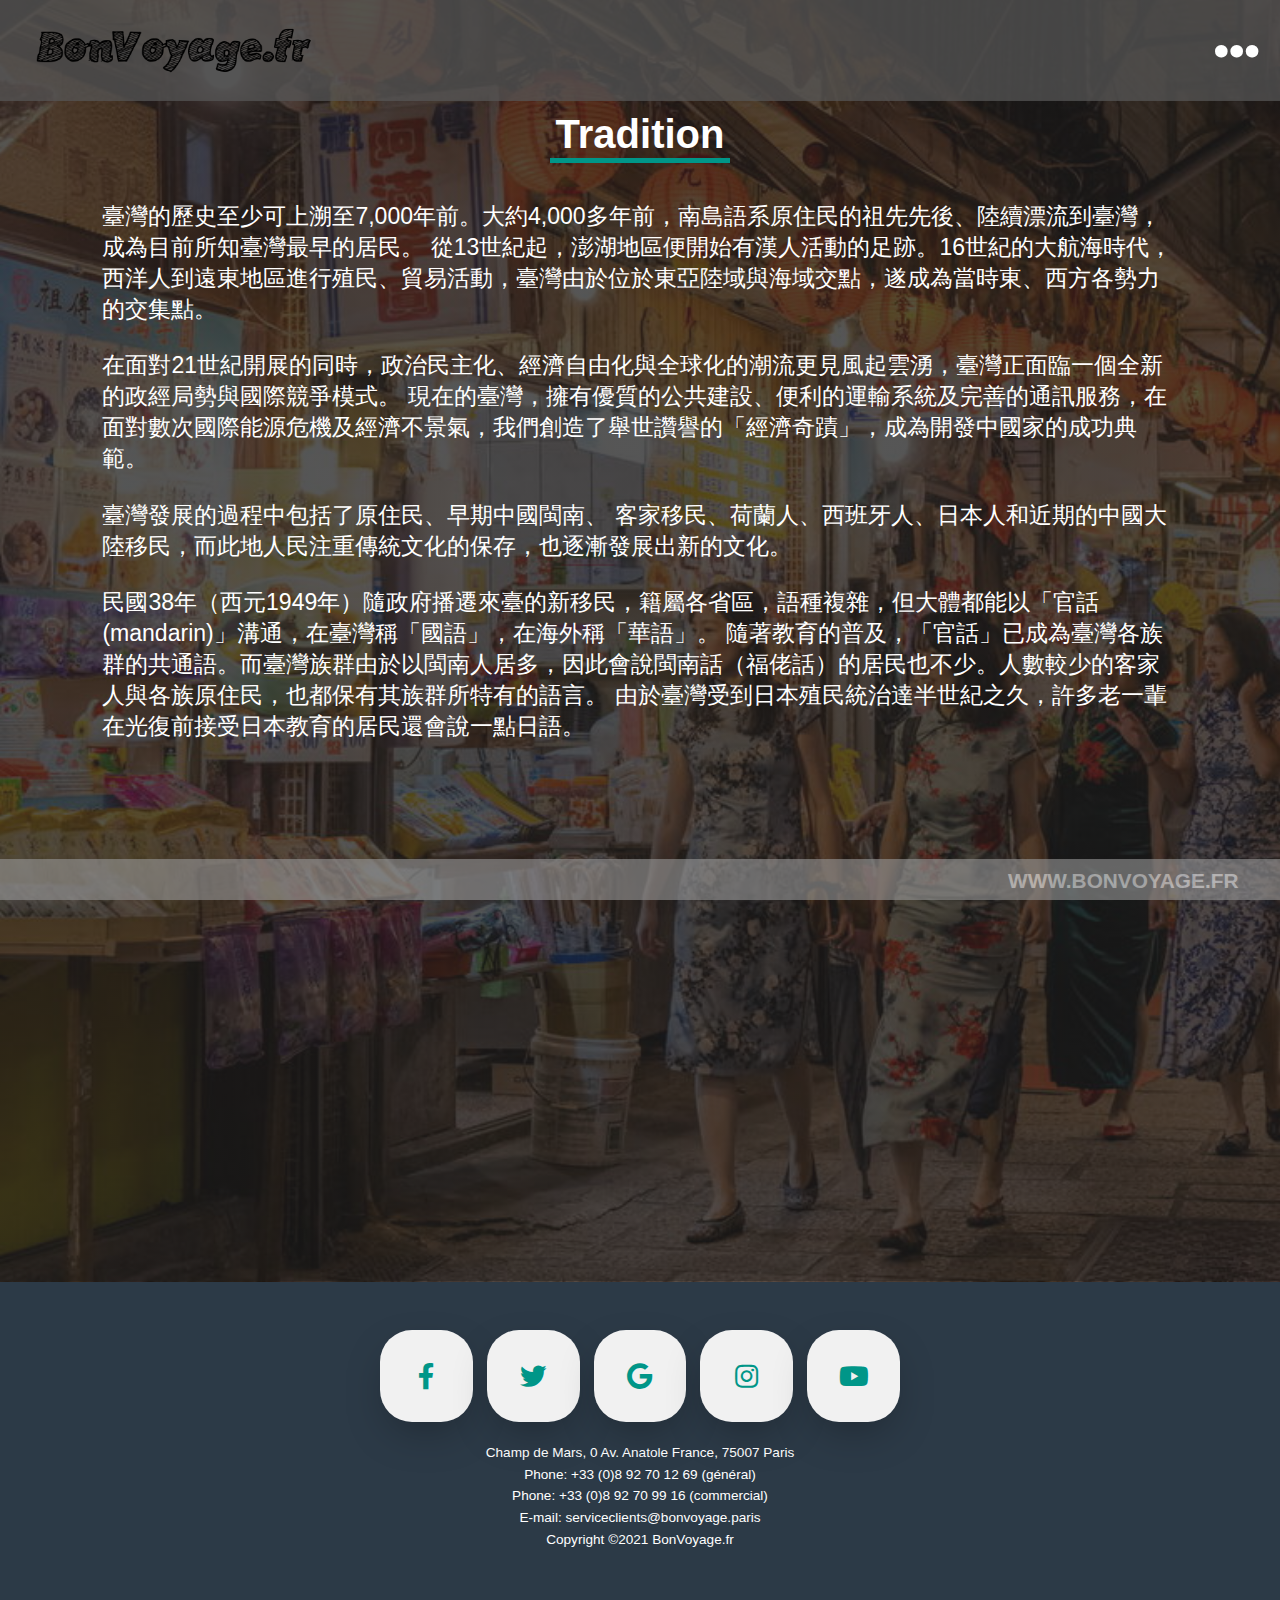
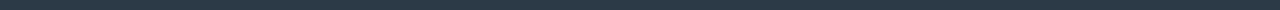
<file: 01_Tradition.html>
<!doctype html>
<html lang="fr" dir="ltr">
    <head>
        <meta name="viewport" content="width=device-width, initial-scale=1.0">
        <meta charset="utf-8">
        <title>Site Touristique Taiwan</title>
        <link rel="stylesheet" href="style_connaitre.css">
        <link rel="stylesheet" href="https://use.fontawesome.com/releases/v5.6.1/css/all.css">
    </head>
    <body>
        <div class="fixed-header-slide">
            <div class="fixed-header-wrap">
                <header>
                    <img src="img/logo.png" class="logo" id="logo">
                    <input type="checkbox" id="chk">
                    <label for="chk" class="show-menu-btn"><i class="fas fa-ellipsis-h"></i></label>
                    <ul class="menu">
                        <a href="#" id="head1">Accueil</a>
                        <a href="#" id="head2">Nous Contacter</a>
                        <a href="#" id="head3">Login</a>
                        <label for="chk" class="hide-menu-btn"><i class="fas fa-times"></i></label>
                    </ul>
                </header>
            </div>
		</div>
        <button class="myBtn" id="myBtn">^</button>
        <div class="first" id="first">
            <h1 id="s-title">Tradition</h1>
            <h3 id="s-detail">臺灣的歷史至少可上溯至7,000年前。大約4,000多年前，南島語系原住民的祖先先後、陸續漂流到臺灣，成為目前所知臺灣最早的居民。
                從13世紀起，澎湖地區便開始有漢人活動的足跡。16世紀的大航海時代，西洋人到遠東地區進行殖民、貿易活動，臺灣由於位於東亞陸域與海域交點，遂成為當時東、西方各勢力的交集點。</h3>
            <h3 id="s-detail">在面對21世紀開展的同時，政治民主化、經濟自由化與全球化的潮流更見風起雲湧，臺灣正面臨一個全新的政經局勢與國際競爭模式。
                現在的臺灣，擁有優質的公共建設、便利的運輸系統及完善的通訊服務，在面對數次國際能源危機及經濟不景氣，我們創造了舉世讚譽的「經濟奇蹟」，成為開發中國家的成功典範。</h3>
            <h3 id="s-detail">臺灣發展的過程中包括了原住民、早期中國閩南、 客家移民、荷蘭人、西班牙人、日本人和近期的中國大陸移民，而此地人民注重傳統文化的保存，也逐漸發展出新的文化。</h3>
            <h3 id="s-detail">民國38年（西元1949年）隨政府播遷來臺的新移民，籍屬各省區，語種複雜，但大體都能以「官話 (mandarin)」溝通，在臺灣稱「國語」，在海外稱「華語」。
                隨著教育的普及，「官話」已成為臺灣各族群的共通語。而臺灣族群由於以閩南人居多，因此會說閩南話（福佬話）的居民也不少。人數較少的客家人與各族原住民，也都保有其族群所特有的語言。
                由於臺灣受到日本殖民統治達半世紀之久，許多老一輩在光復前接受日本教育的居民還會說一點日語。</h3>
        </div>
        <div class="last" id="last">
            <a class="btn" href="#"><i class="fab fa-facebook-f"></i></a>
            <a class="btn" href="#"><i class="fab fa-twitter"></i></a>
            <a class="btn" href="#"><i class="fab fa-google"></i></a>
            <a class="btn" href="#"><i class="fab fa-instagram"></i></a>
            <a class="btn" href="#"><i class="fab fa-youtube"></i></a>
            <div class="info">
                <p>Champ de Mars, 0 Av. Anatole France, 75007 Paris</p>
                <p>Phone: +33 (0)8 92 70 12 69 (général)</p>
                <p>Phone: +33 (0)8 92 70 99 16 (commercial)</p>
                <p>E-mail: serviceclients@bonvoyage.paris</p>
                <p>Copyright ©2021 BonVoyage.fr</p>
            </div>
        </div>
        <div class="fixed-footer-wrap">
            <footer>
                <div class="footer_mobile">
                    <ul class="end">
                        <a href="">www.bonvoyage.fr</a>
                    </ul>
                </div>
            </footer>
        </div>
        <script type="text/javascript">
            var myBtn = document.querySelector("#myBtn");
            var logo = document.querySelector("#logo");
            var hd1 = document.querySelector("#head1");
            var hd2 = document.querySelector("#head2");
            var hd3 = document.querySelector("#head3");
            var first = document.querySelector("#first");
            var last = document.querySelector("#last");

            function scrollFunction() { // 返回頂部按鈕呈現與否
                if (document.body.scrollTop > 20 || document.documentElement.scrollTop > 20) {
                    myBtn.style.display = "block";
                } else {
                    myBtn.style.display = "none";
                }
            }

            function to(toE1) {
                // toE1 為指定跳轉到ㄉ該位置的 DOM 節點
                let bridge = toE1;
                let body = document.body;
                let height = 0;
                // 計算該 DOM 節點到 body 頂部的距離
                do {
                    height += bridge.offsetTop;
                    bridge = bridge.offsetParent;
                } while (bridge !== body)
                // 滾動到指定位置
                window.scrollTo ({
                    top: height,
                    behavior: "smooth"
                })
            }

            // 當網頁跳躍 20px 出現“返回頂部”按鈕
            window.onscroll = function() {
                scrollFunction()
            }
            myBtn.addEventListener("click", (event) => {
                to(first);
                event.preventDefault(); // 不加這行會出錯
            })
            logo.addEventListener("click", (event) => {
                window.location.href = "index.html";
                event.preventDefault(); // 不加這行會出錯
            })
            hd1.addEventListener("click", (event) => {
                window.location.href = "index.html";
                event.preventDefault(); // 不加這行會出錯
            })
            hd2.addEventListener("click", (event) => {
                to(last);
                event.preventDefault(); // 不加這行會出錯
            })
        </script>
    </body>
</html>
</file>
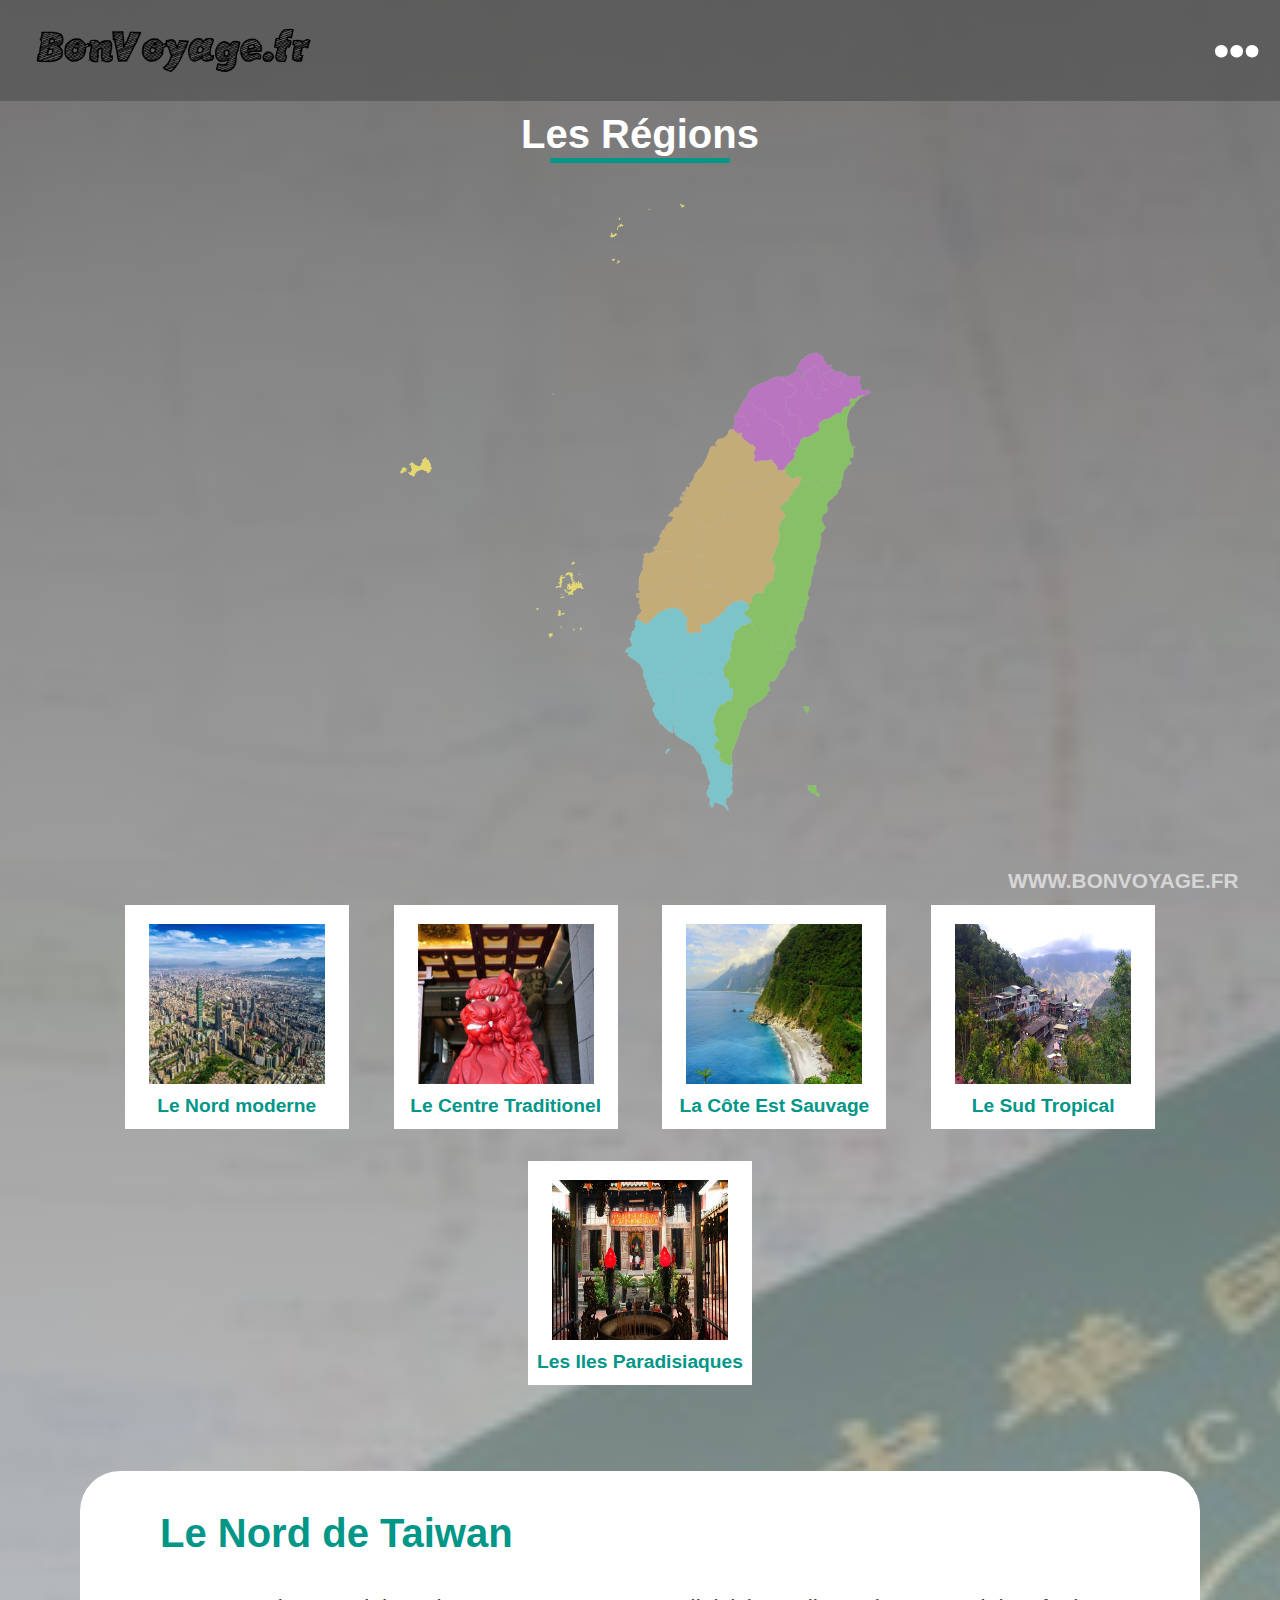
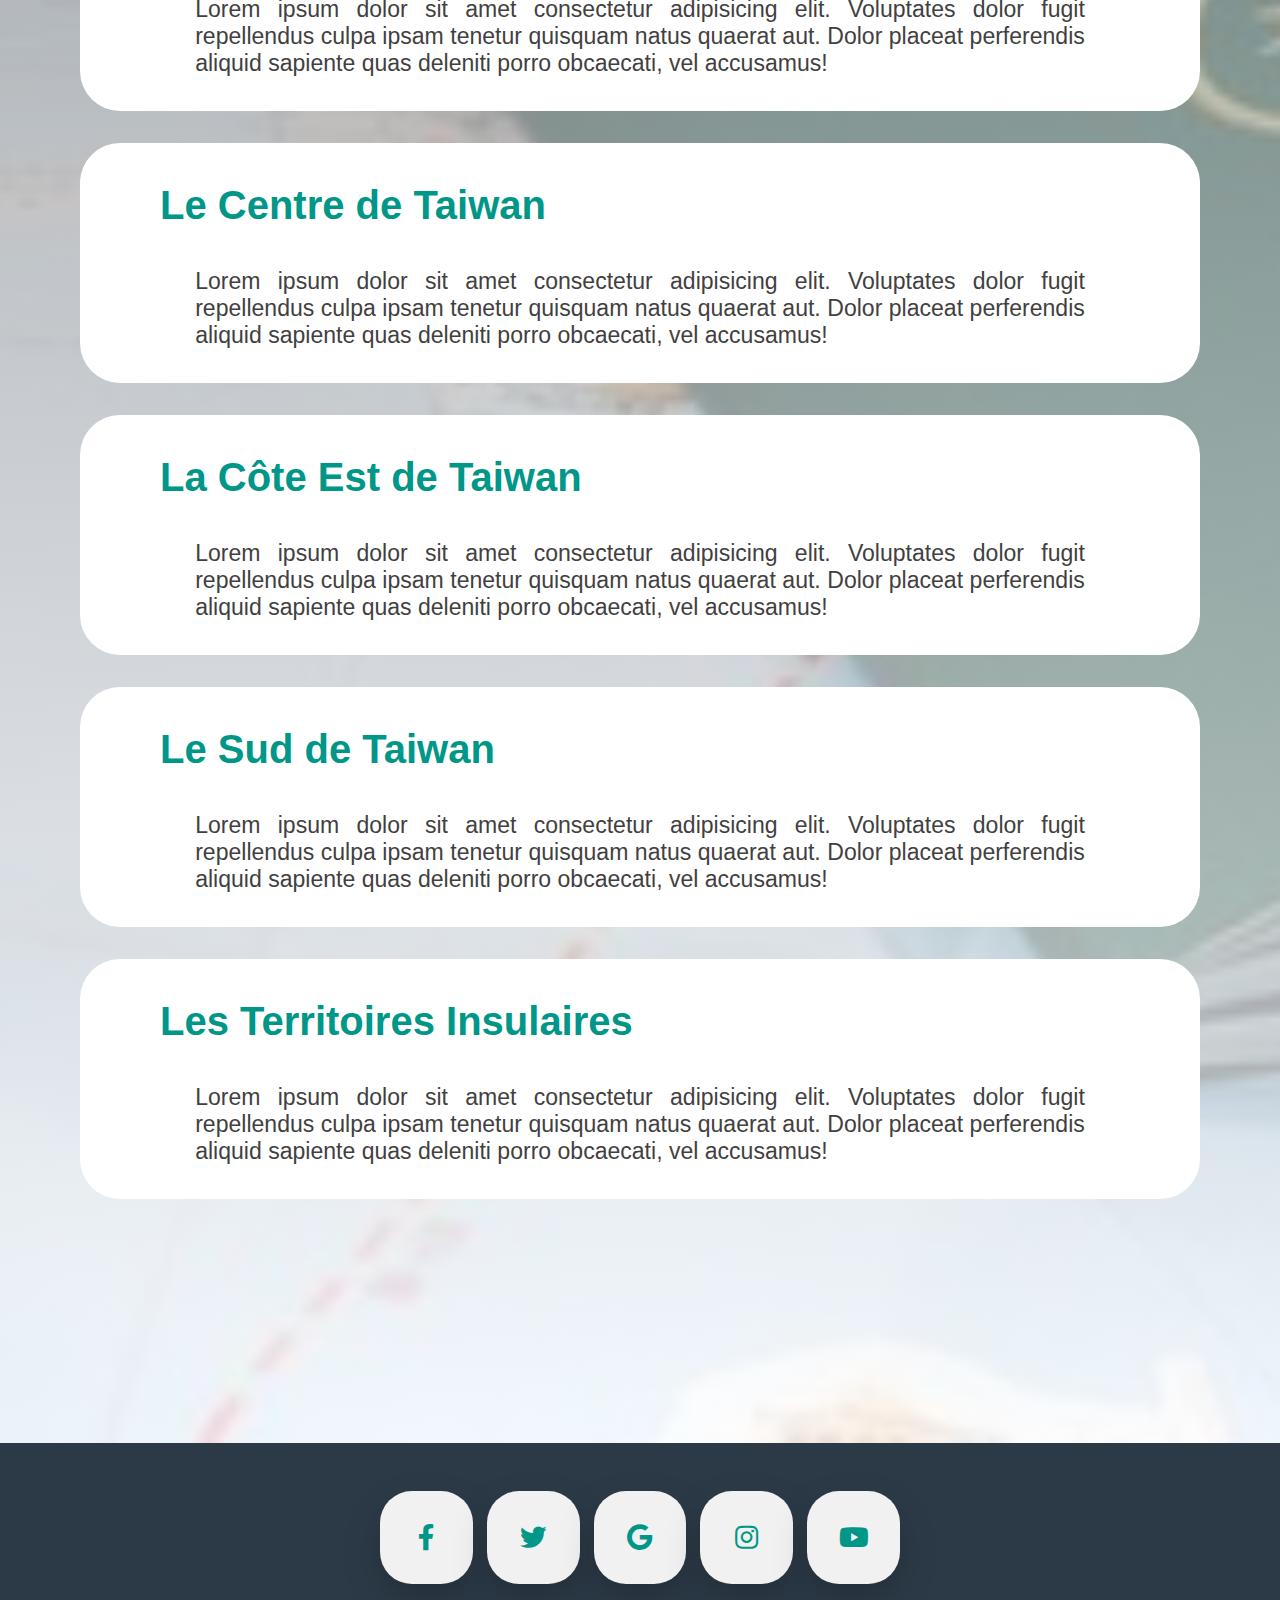
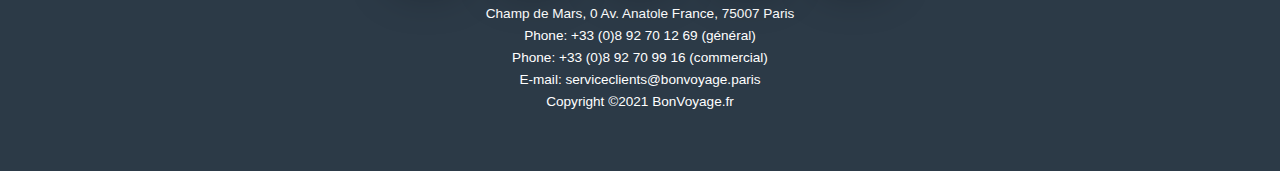
<file: 02_Regions.html>
<!doctype html>
<html lang="fr" dir="ltr">
    <head>
        <meta name="viewport" content="width=device-width, initial-scale=1.0, maximum-scale=1.0, minimal-ui">
        <meta charset="utf-8">
        <title>Site Touristique Taiwan</title>
        <link rel="stylesheet" href="style_regions.css">
        <link rel="stylesheet" href="https://use.fontawesome.com/releases/v5.6.1/css/all.css">
    </head>
    <body>
        <!--Navbar-->
        <div class="fixed-header-slide">
            <div class="fixed-header-wrap">
                <header>
                    <img src="img/logo.png" class="logo" id="logo">
                    <input type="checkbox" id="chk">
                    <label for="chk" class="show-menu-btn"><i class="fas fa-ellipsis-h"></i></label>
                    <ul class="menu">
                        <a href="#" id="head1">Accueil</a>
                        <a href="#" id="head2">Nous Contacter</a>
                        <a href="#" id="head3">Login</a>
                        <label for="chk" class="hide-menu-btn"><i class="fas fa-times"></i></label>
                    </ul>
                </header>
            </div>
        </div>
        <button class="myBtn" id="myBtn">^</button>
        <div class="first" id="first">
            <h1 id="s-title">Les Régions</h1>
            <div class="map" id="map">
                <div class="map__image">
                    <svg xmlns="http://www.w3.org/2000/svg" xmlns:amcharts="http://amcharts.com/ammap"
                        xmlns:xlink="http://www.w3.org/1999/xlink" version="1.1" viewBox="0 0 624 803">
                        <a class="TW-n" xlink:title="Le Nord" xlink:href="#regionnord">
                            <path
                                d="M603.097,252.925L601.61,252.614L599.078,253.876L596.778,253.876L595.014,254.549L594.171,255.643L592.713,256.989L591.104,257.578L589.262,257.326L587.498,256.653L586.348,256.821L585.119,257.494L584.431,259.934L585.043,261.195L585.964,262.289L586.271,263.634L585.733,265.148L584.736,266.157L582.207,267.419L580.06,267.502L577.987,267.923L575.304,270.698L574.767,272.968L574.613,274.397L573.846,275.49L572.466,276.079L570.396,276.246L567.941,275.658L566.638,276.246L565.025,278.432L562.878,279.02L561.729,279.86L561.191,281.037L559.966,281.961L558.737,282.549L553.828,283.81L550.992,283.978L550.378,284.818L549.61,286.918L548.537,286.649L547.156,286.818L545.469,288.078L545.315,290.766L544.089,292.278L544.242,293.286L545.469,294.713L545.546,296.729L544.626,298.828L543.859,299.584L542.938,299.835L541.404,301.431L537.801,301.935L535.807,304.37L532.508,306.216L530.667,306.384L529.669,307.307L528.443,307.475L526.679,307.223L526.111,307.473L525.375,306.636L525.451,304.621L524.379,303.53L523.228,303.026L521.693,301.263L519.086,296.057L518.014,294.293L517.783,292.278L518.318,290.934L519.931,289.59L521.004,288.414L521.311,287.07L520.619,286.566L519.777,285.138L519.086,283.205L517.783,281.944L516.325,280.096L515.175,279.003L513.181,278.163L511.569,278.163L510.267,278.667L508.58,278.667L507.045,277.826L504.669,276.986L504.516,276.196L505.895,275.944L506.201,275.439L505.204,274.178L505.128,272.749L504.516,270.815L503.595,269.386L502.52,268.714L501.369,267.032L501.14,265.938L501.601,264.93L502.52,264.004L502.75,263.164L501.14,262.659L500.909,261.565L501.14,260.219L501.907,259.294L501.754,256.013L501.446,255.004L501.907,254.078L509.04,254.078L510.189,252.9L510.957,251.47L512.106,251.133L513.411,250.124L513.487,249.029L512.874,247.85L514.407,247.009L514.715,246.167L514.331,245.41L513.104,244.652L512.874,242.8L513.104,241.453L512.337,239.854L511.264,239.18L508.887,239.096L505.434,238.59L504.821,237.749L504.361,236.317L503.517,234.717L501.983,234.043L500.296,233.033L496.537,232.274L495.157,231.18L494.007,229.748L496.046,228.506L497.541,228.443L500.245,228.759L503.063,228.506L504.156,228.127L506.629,226.863L507.838,225.789L511.864,223.894L513.59,222.376L514.711,220.165L516.264,219.912L517.473,220.418L519.543,222.946L520.406,224.336L520.924,226.485L521.786,228.633L522.423,229.48L522.566,230.659L523.103,231.249L525.404,232.512L527.552,232.68L528.779,233.944L530.082,236.049L530.16,238.322L530.006,241.522L527.628,243.963L527.475,245.142L527.705,247.499L528.854,248.34L530.236,247.751L531.231,246.489L532.384,246.489L533.687,248.088L534.454,251.623L535.834,252.548L537.445,253.053L538.442,254.988L540.052,256.166L543.044,256.166L545.037,256.923L546.878,256.755L547.262,255.409L545.729,253.895L545.729,251.791L545.19,250.024L545.19,248.509L545.575,247.499L547.031,246.32L549.716,246.489L553.475,246.152L555.009,246.152L555.47,245.479L554.932,244.805L553.244,244.553L552.247,244.805L550.329,243.711L548.49,241.943L548.644,241.186L549.563,240.68L548.337,239.081L548.337,238.238L549.869,236.386L550.176,235.292L550.1,233.775L549.563,232.596L548.105,231.501L546.725,230.996L545.268,229.901L545.498,228.469L546.496,227.036L545.882,226.11L544.501,224.762L543.811,223.666L544.041,222.487L543.811,220.717L542.89,220.043L542.507,218.695L542.89,216.672L542.124,215.997L540.513,215.66L539.823,215.239L539.285,213.89L538.442,213.384L537.676,214.48L535.987,215.997L535.758,216.924L533.764,217.767L531.77,219.284L530.313,219.622L528.088,222.234L526.555,224.509L525.097,225.941L524.483,229.059L523.487,229.227L522.427,229.476L523.168,227.812L522.994,224.968L520.924,221.555L519.082,219.558L517.645,218.799L516.15,218.42L514.826,217.282L516.553,216.208L517.645,213.047L519.543,211.15L521.096,206.66L521.959,206.028L523.397,205.648L524.777,205.648L525.296,205.142L526.331,202.422L529.897,200.397L530.645,199.449L531.565,199.069L534.441,199.259L535.649,197.487L536.685,198.246L539.676,198.31L540.596,196.792L541.4,196.411L542.148,196.792L542.954,198.057L545.14,199.133L546.636,199.575L548.303,200.714L549.281,201.663L550.979,204.952L551.094,206.913L551.841,208.114L553.509,208.747L553.911,209.442L553.739,211.087L554.544,212.162L556.385,213.869L559.376,213.995L561.39,213.299L560.931,215.07L560.182,215.576L559.836,216.714L560.067,217.599L561.328,218.078L562.927,219.126L562.64,220.012L561.834,220.58L559.073,221.654L557.002,222.729L555.393,223.235L554.068,223.297L553.32,224.119L551.135,224.688L550.445,225.32L551.135,227.089L553.32,228.417L553.264,229.806L554.241,232.459L555.162,233.28L556.542,235.175L558.096,235.365L559.937,237.133L562.007,237.386L563.732,237.955L566.09,240.544L568.046,240.922L570.06,240.859L574.086,238.902L574.661,237.701L574.028,236.312L572.016,235.112L571.67,233.976L571.899,232.585L573.684,230.248L575.408,229.427L576.904,230.438L577.768,229.933L579.263,227.721L579.813,226.239L580.986,226.041L581.274,228.2L582.137,228.516L582.808,228.042L584.773,227.515L585.541,228.095L590.622,228.148L592.25,228.832L594.168,228.727L594.791,228.148L596.134,228.095L596.709,227.463L598.052,226.884L598.435,227.832L597.716,228.937L598.242,230.675L598.29,231.78L597.571,232.465L596.995,235.36L597.188,236.781L598.435,237.413L599.585,238.991L599.585,243.99L600.447,244.989L602.844,246.883L604.475,246.725L605.815,245.305L607.015,245.516L609.363,247.041L611.473,247.41L612,248.251L611.855,249.093L611.137,249.935L608.596,251.196L607.446,251.302L605.434,252.827z" />
                        </a>
                        <a class="TW-e" xlink:title="La Côte Est" xlink:href="#regionest">
                            <path
                                d="M451.436,524.713L451.859,524.159L453.585,523.661L456.346,521.979L457.266,521.667L457.553,520.729L457.496,519.483L456.174,518.049L456.921,516.927L457.151,515.867L458.531,513.497L459.51,512.873L460.315,510.878L461.119,510.191L463.076,510.005L465.435,509.317L466.699,509.193L469.403,510.69L470.611,510.314L471.819,509.256L473.143,508.881L473.143,504.626L473.832,502.755L474.752,502.13L474.695,501.507L473.602,498.573L474.178,498.197L475.558,498.073L476.708,498.324L477.629,498.012L480.246,496.077L482.835,495.951L484.674,492.893L485.479,487.46L486.056,485.025L486.4,482.215L487.493,478.53L487.436,474.444L486.171,472.259L486.112,470.758L485.422,469.696L483.984,468.071L482.662,467.51L482.144,466.821L482.259,465.508L483.064,464.446L484.157,464.258L485.537,463.008L485.595,461.571L485.021,459.946L486.919,458.069L487.551,453.192L488.586,452.004L489.507,449.502L490.082,448.502L491.577,447.877L492.268,447.063L492.383,445.499L491.347,443.497L491.693,442.622L493.532,440.933L493.705,439.931L492.844,438.166L492.958,430.906L492.555,429.592L491.635,428.965L491.52,427.024L493.647,422.642L494.453,421.45L494.683,419.949L494.799,416.879L495.431,415.438L496.813,414.623L497.79,413.497L499.859,411.742L500.551,410.49L500.896,409.236L500.896,406.993L500.091,405.99L498.825,405.927L497.502,403.482L496.467,402.669L494.971,402.229L494.453,400.852L494.453,398.595L495.949,395.209L497.444,394.707L499.572,393.328L500.378,392.074L502.047,390.945L504.52,390.631L505.095,389.941L505.037,388.373L504.348,387.684L504.184,386.731L505.279,386.167L505.799,385.289L505.625,384.16L506.488,383.03L508.732,382.278L509.881,381.587L510.572,380.521L510.457,376.693L511.09,375.94L512.412,375.564L513.678,373.556L514.713,372.426L517.532,371.735L518.395,370.543L519.258,368.346L519.834,366.211L519.834,364.328L520.236,363.574L521.788,362.633L522.104,362.06L523.858,363.663L527.713,365.482L533.638,366.111L535.881,366.739L538.239,367.995L540.368,369.751L545.545,370.944L546.81,370.317L546.982,369.438L545.717,367.932L546.293,367.178L549.342,366.236L550.549,366.236L551.24,365.797L551.067,365.043L550.319,364.291L550.032,363.16L550.491,361.778L551.526,361.904L553.253,363.663L556.072,364.604L559.235,366.99L563.894,368.685L566.827,368.873L568.956,369.438L571.372,370.819L573.641,370.756L573.551,371.9L572.073,373.854L570.955,374.635L569.744,376.345L569.074,378.542L568.985,380.007L567.328,381.861L565.762,383.132L564.15,383.571L563.074,385.378L562.851,386.355L560.165,387.867L559.27,388.795L557.612,389.429L556.226,391.479L555.375,393.431L555.018,394.896L555.286,397.335L556.002,398.555L556.226,400.701L555.777,402.41L554.569,404.508L553.451,405.578L551.705,406.604L550.092,408.018L548.524,410.993L548.213,412.553L548.257,415.04L549.107,417.916L550.988,421.327L552.823,422.791L553.361,424.739L551.66,426.933L550.586,428.784L549.869,429.174L550.139,430.05L548.93,430.001L548.302,430.392L547.899,431.659L546.914,432.632L546.691,434.337L547.228,435.604L547.586,437.844L546.826,440.035L546.423,441.739L546.601,443.444L546.02,447.825L544.721,453.034L543.244,456.052L543.244,456.879L542.662,458.241L541.631,459.36L541.23,460.966L541.051,463.644L540.87,463.982L540.96,466.513L541.363,467.68L541.275,468.604L540.424,470.501L540.424,471.084L539.438,472.592L539.259,473.516L538.275,474.244L537.513,475.897L537.513,477.648L538.007,479.641L537.021,482.362L537.201,483.142L536.707,483.968L536.35,485.669L536.35,486.884L535.769,487.029L535.007,488.73L534.38,491.693L534.425,496.698L534.157,497.377L533.842,499.904L532.231,503.061L531.469,504.177L530.977,506.07L530.889,508.014L530.485,508.305L530.171,509.907L530.44,511.703L530.35,512.625L531.021,514.761L531.649,514.713L531.963,515.587L530.977,518.159L530.082,519.322L529.412,519.129L528.604,519.808L529.77,520.293L529.231,522.283L528.919,525.438L528.023,526.687L526.658,525.708L525.699,524.723L522.585,524.202L520.571,524.565L519.948,525.241L518.51,525.708L517.551,526.798L516.879,528.409L515.395,531.059L514.195,534.901L514.436,536.667L516.496,537.86L516.688,538.743L515.395,541.132L514.147,543.052L512.757,544.869L511.991,546.747L510.266,548.46L509.978,550.017L509.929,553.079L508.971,554.064L507.724,554.894L507.102,558.007L505.185,561.586L503.985,565.683L503.362,567.187L502.356,568.689L500.869,570.091L500.295,571.2L500.15,580.789L498.09,582.032L495.405,582.137L493.679,583.329L492.481,583.224L491.666,582.603L491.428,580.736L490.852,579.235L490.037,578.51L486.634,577.627L485.099,576.229L483.709,575.605L482.966,573.17L481.05,571.563L480.714,569.748L480.762,567.881L479.995,567.248L479.275,565.694L477.934,564.969L477.406,564.293L476.016,564.293L474.099,565.798L473.283,566.107L470.935,564.969L470.313,563.567L469.4,562.479L467.82,561.492L465.95,560.922L464.128,560.04L462.307,559.729L461.108,558.641L459.287,555.216L458.76,553.452L458.808,551.325L457.514,549.404L457.13,547.951L456.467,547.297L456.805,546.97L456.958,545.227L456.65,543.939L451.666,540.284L449.979,539.538L448.904,538.623L446.796,537.586L447.563,535.342L448.445,534.802L449.979,532.227L452.126,531.396L453.199,530.772L453.43,527.406L452.97,526.035L451.896,525.869z" />
                        </a>
                        <a class="TW-i" xlink:title="Les îles" xlink:href="#regioniles">
                            <path
                                d="M213.313,513.692l0.201,1.063l-1.321,1.074l-3.54,0.387l0.048,-1.26l1.702,0.389l1.477,-1.215L213.313,513.692zM208.837,553.051l0.268,1.186l-0.85,-0.096l-0.448,-1.067L208.837,553.051zM197.858,561.988l1.04,0.242l-0.761,1.113l-0.089,2.472l-0.871,-0.244l-1.232,0.915l0.357,1.393l-2.238,-0.709l0.313,-1.985l-1.611,-1.551l-0.045,-0.483l1.97,-0.629L197.858,561.988zM213.224,534.944l0.717,0.823l-0.269,1.213l-1.792,0.242l-0.268,0.873l-1.164,-0.146l-0.044,-1.308l0.805,0.199l0.271,-1.073l1.296,-0.193L213.224,534.944zM224.594,491.89l1.12,0.582v1.067l-0.446,1.07l-1.434,-0.293l-1.029,-1.018l0.851,-0.438L224.594,491.89zM235.831,554.66l0.538,0.546l-1.567,2.955l-0.94,-1.163l0.448,-0.823l-0.179,-1.115L235.831,554.66zM210.404,554.411l0.49,0.705l-0.982,0.864l-0.179,-1.308L210.404,554.411zM233.501,484.5l0.629,0.975l-1.969,0.097l0.447,-0.827L233.501,484.5zM220.744,482.406l0.851,0.979l0.806,0.099l0.448,-0.78l1.433,1.217l-0.134,0.776l0.851,1.846l0.178,1.266l-1.029,-0.34l-0.358,1.263l1.338,0.923l0.049,0.583l-1.074,0.535l0.182,0.626l-0.629,0.685l-1.702,-0.34l-0.537,-0.486l1.12,-1.02l-0.225,-1.506l-1.791,-1.215l-0.135,-1.119l-0.527,-1.122l-1.084,-0.141l-0.85,1.263l-2.059,-0.194l-1.835,2.479l0.224,0.825l-0.628,0.925l-1.107,-0.195l-0.503,0.584l-1.747,0.047l0.582,2.576l-0.314,0.729l0.582,0.922l-0.76,1.943l-0.903,0.29l0.59,1.167l-0.716,1.069l0.484,0.777l-0.261,1.02l0.224,1.02l-3.582,-0.632l-0.446,0.825l-1.209,-0.145l-1.209,0.729l-1.387,-0.341l0.313,-0.829l1.432,-0.627l0.547,-1.16l1.334,0.917h0.583l1.522,-1.409l0.223,-1.699l-0.895,-0.729l-0.94,-0.243l-0.225,-0.971l1.656,-0.585l0.708,-1.363l-1.062,-1.794l0.764,-0.825l-0.41,-0.729l0.36,-1.118l0.625,-0.113l1.03,-3.19l1.61,-0.048l0.046,0.923l-0.672,0.483l0.313,0.73l1.7,0.777l1.343,-0.681l1.075,-1.311l1.029,-3.354l1.521,-0.243l2.187,-0.689L220.744,482.406zM210.761,510.859l-0.268,1.183l-0.984,-0.241l0.268,-0.923L210.761,510.859zM226.027,556.438l0.76,0.075l-0.089,1.453l-0.625,0.34l-1.388,-0.969l0.089,-0.486L226.027,556.438zM231.661,494.163l1.036,0.64l-0.224,1.458l0.895,0.291l-0.27,1.068l0.982,-0.106l0.406,-1.885l0.628,0.923l0.896,0.292l-0.09,0.972l0.81,1.118l-0.362,1.699l0.627,1.651l1.63,0.533l0.027,0.853l-1.702,0.849h-1.343l0.136,-1.217l-1.256,-0.631l-0.715,0.39l-2.373,-0.097l-0.672,-0.243l-1.566,1.651l-0.091,0.974l-1.57,0.278l-2.056,2.146l-1.029,0.681l-0.091,0.97l1.029,0.146l-0.626,1.504l0.137,1.029l-1.344,-0.202l-0.271,-0.474l-1.699,-0.207l-0.716,0.729l-1.342,0.341l-0.895,-0.389l0.491,-1.407l-0.18,-0.875l-1.163,-0.729l-1.433,0.535l-0.764,-1.65l-0.49,0.049l-1.387,-1.7l0.269,-0.971l0.716,-0.045l0.626,-0.877l0.36,2.088l0.9,0.536l-0.318,1.212l0.318,0.677l1.067,-1.259l0.987,0.193l0.805,0.971l1.208,-1.164l1.254,0.339l0.089,-1.116l1.03,-0.584l0.133,-1.165l-1.88,-0.292l-1.611,0.68l-0.756,-0.291l-1.661,-0.048l0.129,-1.315l1.622,0.008l1.024,-1.362l-0.812,-0.593l-1.158,0.931l-0.85,-0.048l-0.224,-0.923l1.029,-1.116l-0.133,-0.776l-0.807,-1.167l1.745,-0.243l1.569,-1.359l0.894,0.533v0.924l0.582,2.039l1.255,-0.437l-0.359,-2.137l1.611,0.393l-0.089,-1.413l-0.626,-0.825l0.672,-1.166l1.298,0.536l2.059,-1.015l0.717,0.576l-0.717,0.729l0.447,1.117l-0.537,1.409l0.762,0.534l0.447,-1.185l-0.088,-1.002l0.799,-0.641l0.633,0.155l0.223,1.456h1.164v-0.776l-0.67,-0.631L231.661,494.163zM225.267,468.187l0.178,1l1.52,0.632l0.182,0.997l-1.12,1.241l-1.298,-0.243l-0.583,1.021l-1.611,-0.875l0.458,-0.831l0.75,-0.286L225.267,468.187zM178.26,528.687l1.568,0.874l0.268,0.63l-0.489,0.876l-2.063,0.434l-0.313,-1.114L178.26,528.687zM206.374,531.439l0.676,0.977l1.564,0.047l0.133,3.451l1.027,-0.049l0.001,0.922l-1.252,0.291l0.491,2.036l-3.402,0.145l-0.402,-0.871l1.122,-1.706l-0.315,-0.477l0.177,-1.214l-0.268,-0.92l0.538,-0.533l-0.538,-1.358L206.374,531.439z" />
                        </a>
                        <a class="TW-i" xlink:title="Les îles" xlink:href="#regioniles">
                            <path
                                d="M286.328,21.458l-0.314,1.044l0.27,1.688l-1.566,0.497l-0.314,-1.192l0.447,-1.042l0.805,-0.844L286.328,21.458zM283.955,76.36l-0.089,1.238l2.147,0.346l-0.67,1.188l-0.851,0.249l-0.044,0.744l-1.164,-0.001l-1.253,1.338l-0.269,-0.594l0.313,-1.042l1.032,-0.99l0.043,-0.694L283.955,76.36zM324.826,10.084l0.092,0.497l-1.344,1.292l-0.313,-0.744L324.826,10.084zM365.253,3.624l0.625,1.341l0.134,1.093l1.791,-1.49l0.583,0.894l1.075,0.051l0.669,1.043l-3.223,1.689l-0.716,0.646l-0.581,-0.894l0.536,-1.193l-0.269,-0.649l-1.164,0.4v-1.84l-0.581,-1.093H365.253zM287.895,29.651l0.986,0.794l0.133,1.091h1.298l-0.135,0.995l-0.582,0.445l-1.97,-0.545l-0.267,0.893l-2.107,-0.148l-1.789,0.894l-0.045,3.474l-0.941,0.099l-0.043,-2.233l0.716,-0.943l-0.359,-1.24l1.702,-1.34l0.538,0.249l1.477,-1.44l0.537,-0.992L287.895,29.651zM274.601,40.966l1.697,0.993l-0.669,0.843l0.176,0.645l1.39,0.547l0.314,0.892l2.059,-2.53l2.238,0.05l-0.044,1.537l-0.495,0.148l-0.58,1.24l-0.582,-0.594l-0.537,0.893l-1.164,1.091l-0.895,-0.546l-1.165,0.792l-1.924,0.102l-0.984,-0.598l-0.044,-0.894l0.67,-0.593l0.67,-2.333l-0.49,-0.645L274.601,40.966zM279.031,75.22l0.715,0.545l-0.985,1.289l-0.76,-0.049l-0.447,0.941l-1.298,-0.544l-0.807,-1.537l0.448,-0.396l2.015,0.05L279.031,75.22z" />
                        </a>
                        <a class="TW-i" xlink:title="Les îles" xlink:href="#regioniles">
                            <path
                                d="M41.543,346.533l0.359,0.733l-0.985,0.931l-0.851,0.293l-0.491,0.684l0.625,1.712l-1.433,0.488l0.27,1.028l-3.359,1.904l-0.224,-1.367l-0.805,-1.417l-1.836,-0.783l-0.672,0.147l-1.701,-1.322l-1.208,-0.194l-1.656,0.146l-2.506,0.734l-2.284,1.026l-1.837,1.712l-1.564,2.395l-0.493,2.395l-1.881,0.393l-0.672,-0.637l-1.073,-0.195l-0.582,-1.026l-1.566,0.049l-0.807,-1.516l-2.194,-1.76l0.674,-0.392l0.76,0.343l0.804,-0.294l0.671,0.588l1.073,-1.272l0.314,-1.076l0.987,0.099l-0.091,-2.69l-1.253,-3.178l0.672,-1.958l-1.344,0.049l-0.135,0.93l-1.118,-1.321l0.492,-1.174l1.163,-0.342l0.224,-0.686l1.748,-1.027l1.254,0.685l1.477,1.518l2.059,1.565l4.163,1.468h0.984l1.703,-1.321l0.268,-2.593l1.478,-1.615l-0.178,-2.495l-0.314,-0.685l1.79,-0.293l0.403,-0.635l0.896,-0.197l0.267,-1.32l0.807,-0.637l1.074,0.44l0.94,2.397l0.357,0.441l1.657,0l0.984,0.344l-0.269,1.271l0.94,1.664l0.268,1.027l0.941,1.223l0.223,1.516l0.044,2.202l0.895,1.077L41.543,346.533zM7.789,347.756l0.987,0.194l-0.539,1.419l0.045,1.711l-0.359,0.782l-1.297,-0.636l-0.897,0.245l-1.03,1.906l-1.074,-0.342l-0.806,0.488l-0.671,1.174l-0.985,-0.733L0,353.623l0.985,-1.125l-0.539,-1.466l1.566,-0.389l0.584,-3.425l0.624,-0.391l1.031,0.048l0.896,-0.685l1.164,0.197L7.789,347.756zM200.287,251.943l-1.521,-0.589l-0.271,-0.885l1.704,0.394L200.287,251.943z" />
                        </a>
                        <a class="TW-n" xlink:title="Le Nord" xlink:href="#regionnord">
                            <path
                                d="M579.813,226.239L579.263,227.721L577.768,229.933L576.904,230.438L575.408,229.427L573.684,230.248L571.899,232.585L571.67,233.976L572.016,235.112L574.028,236.312L574.661,237.701L574.086,238.902L570.06,240.859L568.046,240.922L566.09,240.544L563.732,237.955L562.007,237.386L559.937,237.133L558.096,235.365L556.542,235.175L555.162,233.28L554.241,232.459L553.264,229.806L553.32,228.417L551.135,227.089L550.445,225.32L551.135,224.688L553.32,224.119L554.068,223.297L555.393,223.235L557.002,222.729L559.073,221.654L561.834,220.58L562.64,220.012L562.927,219.126L563.074,220.682L564.508,220.436L566.746,220.829L568.402,221.96L569.926,222.059L570.148,222.993L570.104,225.256L571.85,223.042L570.999,221.616L571.761,220.927L572.52,220.927L574.313,222.944L575.161,222.896L575.699,223.928L576.64,224.272L576.907,223.633L578.745,223.682L578.296,225.01L578.477,225.748z" />
                        </a>
                        <a class="TW-n" xlink:title="Le Nord" xlink:href="#regionnord">
                            <path
                                d="M522.423,229.48L523.487,229.227L524.483,229.059L525.097,225.941L526.555,224.509L528.088,222.234L530.313,219.622L531.77,219.284L533.764,217.767L535.758,216.924L535.987,215.997L537.676,214.48L538.442,213.384L539.285,213.89L539.823,215.239L540.513,215.66L542.124,215.997L542.89,216.672L542.507,218.695L542.89,220.043L543.811,220.717L544.041,222.487L543.811,223.666L544.501,224.762L545.882,226.11L546.496,227.036L545.498,228.469L545.268,229.901L546.725,230.996L548.105,231.501L549.563,232.596L550.1,233.775L550.176,235.292L549.869,236.386L548.337,238.238L548.337,239.081L549.563,240.68L548.644,241.186L548.49,241.943L550.329,243.711L552.247,244.805L553.244,244.553L554.932,244.805L555.47,245.479L555.009,246.152L553.475,246.152L549.716,246.489L547.031,246.32L545.575,247.499L545.19,248.509L545.19,250.024L545.729,251.791L545.729,253.895L547.262,255.409L546.878,256.755L545.037,256.923L543.044,256.166L540.052,256.166L538.442,254.988L537.445,253.053L535.834,252.548L534.454,251.623L533.687,248.088L532.384,246.489L531.231,246.489L530.236,247.751L528.854,248.34L527.705,247.499L527.475,245.142L527.628,243.963L530.006,241.522L530.16,238.322L530.082,236.049L528.779,233.944L527.552,232.68L525.404,232.512L523.103,231.249L522.566,230.659z" />
                        </a>
                        <a class="TW-n" xlink:title="Le Nord" xlink:href="#regionnord">
                            <path
                                d="M526.111,307.473L524.769,308.169L523.426,308.169L522.468,308.588L521.221,309.953L520.167,314.568L519.208,316.037L518.632,317.399L516.907,319.811L513.935,321.908L512.689,322.433L510.771,322.852L508.854,321.384L507.511,320.021L506.937,318.343L507.896,315.511L505.594,314.253L505.594,313.204L506.361,310.582L506.457,309.009L504.828,308.588L503.868,307.749L503.678,306.386L502.814,305.126L500.417,303.553L499.267,303.448L497.158,303.972L497.063,302.503L498.403,299.669L497.063,298.095L497.35,295.156L497.925,294.525L497.829,293.057L496.774,291.376L495.24,290.851L493.419,290.536L490.927,288.961L490.352,287.072L488.722,285.286L487.859,284.866L485.463,285.496L483.736,285.601L481.243,283.291L476.354,279.929L475.396,278.459L473.478,278.143L473.095,276.987L473.862,275.832L474.629,274.15L474.341,272.259L473.478,271.313L467.822,271.418L466.768,270.683L466.576,269.527L465.521,268.686L463.796,269.463L462.646,268.518L459.865,267.466L457.852,266.1L458.428,264.418L457.66,262.841L457.372,261.579L456.03,260.528L454.784,260.002L453.346,260.317L452.483,260.843L450.854,260.738L449.799,260.317L448.553,260.843L447.882,261.474L445.965,261.26L446.771,260.586L446.861,259.505L447.397,258.818L448.472,258.328L449.81,256.206L451.069,255.037L451.472,254.153L451.651,252.188L451.472,251.599L452.144,250.862L452.681,249.094L454.114,246.834L457.022,243.296L459.306,242.167L460.918,241.823L462.127,241.037L464.096,239.168L465.752,238.087L466.647,237.988L467.677,237.35L469.468,237.104L472.064,236.121L473.588,236.023L476.496,234.745L477.795,233.664L479.361,233.221L481.6,231.549L483.66,230.419L486.166,230.025L486.613,229.435L487.464,229.829L488.763,228.648L490.508,228.157L491.672,228.353L491.939,228.895L493.508,229.091L494.007,229.748L495.157,231.18L496.537,232.274L500.296,233.033L501.983,234.043L503.517,234.717L504.361,236.317L504.821,237.749L505.434,238.59L508.887,239.096L511.264,239.18L512.337,239.854L513.104,241.453L512.874,242.8L513.104,244.652L514.331,245.41L514.715,246.167L514.407,247.009L512.874,247.85L513.487,249.029L513.411,250.124L512.106,251.133L510.957,251.47L510.189,252.9L509.04,254.078L501.907,254.078L501.446,255.004L501.754,256.013L501.907,259.294L501.14,260.219L500.909,261.565L501.14,262.659L502.75,263.164L502.52,264.004L501.601,264.93L501.14,265.938L501.369,267.032L502.52,268.714L503.595,269.386L504.516,270.815L505.128,272.749L505.204,274.178L506.201,275.439L505.895,275.944L504.516,276.196L504.669,276.986L507.045,277.826L508.58,278.667L510.267,278.667L511.569,278.163L513.181,278.163L515.175,279.003L516.325,280.096L517.783,281.944L519.086,283.205L519.777,285.138L520.619,286.566L521.311,287.07L521.004,288.414L519.931,289.59L518.318,290.934L517.783,292.278L518.014,294.293L519.086,296.057L521.693,301.263L523.228,303.026L524.379,303.53L525.451,304.621L525.375,306.636z" />
                        </a>
                        <a class="TW-n" xlink:title="Le Nord" xlink:href="#regionnord">
                            <path
                                d="M438.938,277.385L439.925,279.166L443.088,279.418L445.964,280.173L446.942,281.246L448.38,281.687L450.565,283.199L452.637,287.421L452.981,289.878L453.441,291.39L453.154,292.776L452.35,292.776L450.221,291.139L449.416,290.193L448.265,289.5L447.229,289.941L446.54,291.012L445.39,291.517L444.065,291.642L443.318,292.335L442.513,293.659L441.189,294.414L439.465,296.43L439.177,298.13L438.659,299.516L437.797,300.649L436.99,301.026L435.15,299.704L434.863,298.381L433.77,296.933L432.906,296.933L431.814,297.563L430.663,297.626L429.951,296.397L432.445,295.271L433.476,294.388L433.834,293.359L433.79,291.447L434.773,291.397L435.088,290.858L435.401,288.455L435.49,284.68L435.39,283.258L434.371,283.503L433.745,282.473L435.044,279.382L435.849,278.451L437.414,275.998L438.087,277.322z" />
                        </a>
                        <a class="TW-n" xlink:title="Le Nord" xlink:href="#regionnord">
                            <path
                                d="M513.916,321.916L515.11,323.636L515.062,325.261L514.438,326.256L512.425,327.567L513.049,330.501L512.809,333.226L512.043,334.85L510.604,336.528L507.248,339.408L505.906,340.718L504.517,341.242L503.174,343.808L501.065,345.85L500.037,348.399L499.243,349.358L497.661,350.039L494.978,350.039L492.629,350.301L491.232,350.117L490.711,349.097L490.328,345.012L489.034,343.703L487.979,341.818L486.829,341.085L484.479,338.779L484.288,337.365L483.76,336.685L482.611,336.213L481.364,336.318L479.063,337.47L470.099,337.418L466.888,337.995L464.061,338.989L461.28,338.57L459.985,337.627L459.985,335.374L460.513,334.065L461.28,333.017L461.712,331.602L460.562,329.296L459.603,328.667L459.649,327.777L460.513,325.208L461.327,324.108L462.046,321.696L461.231,319.652L460.608,318.771L459.603,318.036L458.979,316.831L457.541,316.621L456.582,317.04L455.768,316.936L454.569,315.729L453.131,314.995L452.028,313.947L450.878,313.37L450.255,312.426L448.576,310.957L446.852,310.065L445.461,307.968L444.79,306.498L444.023,305.449L443.256,305.135L443.64,303.98L444.599,303.403L445.078,302.458L444.311,301.514L442.776,301.567L440.812,302.669L438.367,301.829L437.489,300.793L437.797,300.649L438.659,299.516L439.177,298.13L439.465,296.43L441.189,294.414L442.513,293.659L443.318,292.335L444.065,291.642L445.39,291.517L446.54,291.012L447.229,289.941L448.265,289.5L449.416,290.193L450.221,291.139L452.35,292.776L453.154,292.776L453.441,291.39L452.981,289.878L452.637,287.421L450.565,283.199L448.38,281.687L446.942,281.246L445.964,280.173L443.088,279.418L439.925,279.166L438.938,277.385L439.653,275.703L439.653,274.771L439.026,274.476L439.921,273.25L441.086,270.845L441.714,268.932L443.771,266.526L443.415,265.594L443.817,264.121L445.965,261.26L447.882,261.474L448.553,260.843L449.799,260.317L450.854,260.738L452.483,260.843L453.346,260.317L454.784,260.002L456.03,260.528L457.372,261.579L457.66,262.841L458.428,264.418L457.852,266.1L459.865,267.466L462.646,268.518L463.796,269.463L465.521,268.686L466.576,269.527L466.768,270.683L467.822,271.418L473.478,271.313L474.341,272.259L474.629,274.15L473.862,275.832L473.095,276.987L473.478,278.143L475.396,278.459L476.354,279.929L481.243,283.291L483.736,285.601L485.463,285.496L487.859,284.866L488.722,285.286L490.352,287.072L490.927,288.961L493.419,290.536L495.24,290.851L496.774,291.376L497.829,293.057L497.925,294.525L497.35,295.156L497.063,298.095L498.403,299.669L497.063,302.503L497.158,303.972L499.267,303.448L500.417,303.553L502.814,305.126L503.678,306.386L503.868,307.749L504.828,308.588L506.457,309.009L506.361,310.582L505.594,313.204L505.594,314.253L507.896,315.511L506.937,318.343L507.511,320.021L508.854,321.384L510.771,322.852L512.689,322.433z" />
                        </a>
                        <a class="TW-c" xlink:title="Le Centre" xlink:href="#regioncentre">
                            <path
                                d="M491.232,350.117L490.673,350.899L490.002,351.003L488.468,352.365L487.797,354.929L486.215,356.291L485.783,357.076L485.447,359.221L483.483,359.483L482.907,358.803L482.284,356.813L481.374,356.552L480.654,356.918L479.744,358.698L477.73,360.216L476.484,362.309L475.19,363.042L471.355,363.408L470.349,364.14L468.623,365.919L468.336,367.332L464.861,369.696L461.169,369.853L459.827,370.481L458.917,371.213L457.191,373.933L455.801,374.195L453.884,374.195L452.925,373.201L451.966,371.003L450.863,369.644L449.33,368.231L447.364,367.708L442.331,366.662L440.94,366.191L439.312,365.929L437.49,365.981L435.86,366.819L435.62,368.179L436.052,370.375L436.148,372.939L435.093,374.613L433.702,374.979L432.602,374.927L427.376,375.292L423.59,375.345L421.959,374.875L420.473,374.037L418.748,372.103L417.214,370.847L415.152,370.219L412.42,369.905L410.79,368.649L406.859,366.139L404.367,364.778L401.18,363.355L399.214,361.314L397.681,359.168L394.853,355.558L393.894,354.981L392.647,354.825L391.688,354.354L389.484,350.165L387.964,348.539L388.795,347.851L390.41,347.022L391.664,345.897L392.065,344.724L393.141,344.871L393.408,343.305L394.618,341.936L394.752,341.056L395.469,340.321L395.289,339.49L396.051,339.001L396.453,337.777L397.527,335.527L398.379,334.402L400.527,328.138L401.468,326.425L402.049,324.81L402.229,323.291L403.17,321.041L404.377,319.228L406.706,318.248L407.734,319.032L409.436,318.004L410.734,318.347L411.808,319.179L412.973,318.836L411.808,318.004L410.465,316.535L409.304,316.583L410.377,314.82L410.377,313.645L413.777,309.383L416.062,309.187L419.061,308.403L421.746,308.354L421.657,307.081L422.911,306.053L425.642,303.407L426.313,302.376L426.851,300.907L426.896,299.829L427.478,298.408L429.951,296.397L430.663,297.626L431.814,297.563L432.906,296.933L433.77,296.933L434.863,298.381L435.15,299.704L436.99,301.026L437.489,300.793L438.367,301.829L440.812,302.669L442.776,301.567L444.311,301.514L445.078,302.458L444.599,303.403L443.64,303.98L443.256,305.135L444.023,305.449L444.79,306.498L445.461,307.968L446.852,310.065L448.576,310.957L450.255,312.426L450.878,313.37L452.028,313.947L453.131,314.995L454.569,315.729L455.768,316.936L456.582,317.04L457.541,316.621L458.979,316.831L459.603,318.036L460.608,318.771L461.231,319.652L462.046,321.696L461.327,324.108L460.513,325.208L459.649,327.777L459.603,328.667L460.562,329.296L461.712,331.602L461.28,333.017L460.513,334.065L459.985,335.374L459.985,337.627L461.28,338.57L464.061,338.989L466.888,337.995L470.099,337.418L479.063,337.47L481.364,336.318L482.611,336.213L483.76,336.685L484.288,337.365L484.479,338.779L486.829,341.085L487.979,341.818L489.034,343.703L490.328,345.012L490.711,349.097z" />
                        </a>
                        <a class="TW-e" xlink:title="La Côte Est" xlink:href="#regionest">
                            <path
                                d="M573.641,370.756L571.372,370.819L568.956,369.438L566.827,368.873L563.894,368.685L559.235,366.99L556.072,364.604L553.253,363.663L551.526,361.904L550.491,361.778L550.032,363.16L550.319,364.291L551.067,365.043L551.24,365.797L550.549,366.236L549.342,366.236L546.293,367.178L545.717,367.932L546.982,369.438L546.81,370.317L545.545,370.944L540.368,369.751L538.239,367.995L535.881,366.739L533.638,366.111L527.713,365.482L523.858,363.663L522.104,362.06L521.214,360.711L519.89,359.455L518.51,358.764L515.979,358.827L512.7,359.832L510.572,361.527L509.076,361.652L507.811,359.958L507.063,358.325L505.913,357.32L504.015,357.069L501.426,355.75L500.966,354.179L501.484,353.111L501.713,351.604L501.196,349.782L500.037,348.399L501.065,345.85L503.174,343.808L504.517,341.242L505.906,340.718L507.248,339.408L510.604,336.528L512.043,334.85L512.809,333.226L513.049,330.501L512.425,327.567L514.438,326.256L515.062,325.261L515.11,323.636L513.916,321.916L513.935,321.908L516.907,319.811L518.632,317.399L519.208,316.037L520.167,314.568L521.221,309.953L522.468,308.588L523.426,308.169L524.769,308.169L526.111,307.473L526.679,307.223L528.443,307.475L529.669,307.307L530.667,306.384L532.508,306.216L535.807,304.37L537.801,301.935L541.404,301.431L542.938,299.835L543.859,299.584L544.626,298.828L545.546,296.729L545.469,294.713L544.242,293.286L544.089,292.278L545.315,290.766L545.469,288.078L547.156,286.818L548.537,286.649L549.61,286.918L550.378,284.818L550.992,283.978L553.828,283.81L558.737,282.549L559.966,281.961L561.191,281.037L561.729,279.86L562.878,279.02L565.025,278.432L566.638,276.246L567.941,275.658L570.396,276.246L572.466,276.079L573.846,275.49L574.613,274.397L574.767,272.968L575.304,270.698L577.987,267.923L580.06,267.502L582.207,267.419L584.736,266.157L585.733,265.148L586.271,263.634L585.964,262.289L585.043,261.195L584.431,259.934L585.119,257.494L586.348,256.821L587.498,256.653L589.262,257.326L591.104,257.578L592.713,256.989L594.171,255.643L595.014,254.549L596.778,253.876L599.078,253.876L601.61,252.614L603.097,252.925L600.634,254.399L598.218,255.332L597.232,256.854L596.918,257.836L595.62,258.524L594.726,259.358L594.771,260.34L593.337,260.34L591.727,261.764L591.994,262.991L591.682,264.366L590.741,265.102L589.31,266.918L588.502,267.065L588.188,267.851L587.16,268.882L586.218,269.079L585.727,270.256L584.967,270.992L583.847,273.25L582.414,277.42L581.698,280.363L580.847,286.249L580.803,291.397L581.026,293.212L581.832,296.496L582.996,299.044L583.893,301.495L583.757,305.023L584.205,308.943L584.832,311.833L585.771,314.331L587.205,317.417L588.368,318.64L589.666,318.836L590.204,319.473L591.456,319.815L591.682,320.599L590.562,320.696L588.458,319.521L587.474,319.767L587.877,320.893L588.592,320.893L589.219,322.459L590.652,324.026L589.175,324.711L589.354,326.229L589.31,328.235L589.891,330.096L589.577,330.634L589.981,331.955L589.13,333.081L587.562,333.325L586.98,333.814L584.832,334.353L584.115,336.163L584.07,337.24L584.43,338.365L585.683,338.512L586.04,339.295L586.086,340.566L586.98,341.496L584.921,342.083L584.07,343.208L581.789,344.333L581.249,345.261L581.384,346.24L580.444,347.463L578.745,348.881L577.85,350.006L576.729,352.841L576.101,355.775L575.879,360.467L574.49,363.155L573.191,366.819z" />
                        </a>
                        <a class="TW-c" xlink:title="Le Centre" xlink:href="#regioncentre">
                            <path
                                d="M522.104,362.06L521.788,362.633L520.236,363.574L519.834,364.328L519.834,366.211L519.258,368.346L518.395,370.543L517.532,371.735L514.713,372.426L513.678,373.556L512.412,375.564L511.09,375.94L510.457,376.693L510.572,380.521L509.881,381.587L508.732,382.278L506.488,383.03L505.625,384.16L505.799,385.289L505.279,386.167L504.184,386.731L503.152,386.731L501.599,385.916L500.678,385.916L499.47,385.1L498.435,384.787L495.962,385.603L493.086,385.038L491.188,382.968L490.209,383.03L489.347,384.097L488.715,386.292L487.967,387.233L486.183,387.358L484.572,386.794L483.077,386.606L480.373,387.546L479.223,388.55L477.727,388.111L476.06,386.857L475.196,386.982L474.65,387.672L472.809,388.174L471.141,390.996L469.99,391.373L464.699,391.435L462.801,394.508L461.133,396.326L458.89,398.395L457.336,398.771L453.885,398.583L450.894,398.708L450.203,399.034L449.801,399.974L449.168,402.481L448.65,403.609L446.465,405.052L444.682,405.302L443.589,405.114L442.495,404.299L441.461,404.235L440.195,404.802L438.527,405.866L437.491,406.994L436.456,407.496L433.867,407.308L432.89,406.617L432.603,405.804L431.624,405.866L431.337,406.87L431.337,408.56L430.244,410.189L429.323,409.375L429.15,407.496L428.519,406.617L426.391,405.991L424.779,404.488L423.571,404.802L422.938,405.678L422.248,407.809L421.443,408.435L421.098,410.127L421.04,411.693L420.58,413.322L419.718,413.887L418.51,414.011L416.669,415.452L415.634,417.707L415.403,418.834L414.368,421.717L413.103,422.718L412.01,424.221L411.032,424.972L408.443,426.036L405.279,425.349L401.368,425.349L399.931,425.098L396.479,423.595L395.271,422.78L393.891,421.277L391.935,421.152L389.059,420.464L388.023,417.52L388.311,416.204L388.771,415.766L388.541,414.513L387.275,413.01L386.643,409.876L385.435,408.624L384.285,407.934L382.387,408.122L380.315,407.37L378.705,406.994L377.267,406.054L373.7,404.361L372.32,403.359L371.917,401.667L372.32,400.413L371.284,398.093L370.824,396.589L368.063,392.514L367.266,392.065L367.534,391.089L365.878,389.674L364.848,389.332L363.372,388.307L364.759,384.304L365.654,384.109L366.684,381.618L366.729,380.495L367.445,378.542L368.52,378.738L369.638,376.345L369.907,377.273L369.685,379.177L368.296,382.107L366.863,381.765L365.922,384.694L365.117,386.598L365.969,386.892L367.131,383.864L368.028,384.256L368.878,385.58L369.147,384.548L368.652,383.376L370.222,379.567L370.892,377.321L371.835,377.42L372.102,378.103L371.34,378.884L372.234,379.372L372.548,377.908L372.234,376.345L371.16,375.661L371.742,374.929L371.34,373.854L372.593,371.314L373.444,371.851L373.892,371.46L375.682,372.339L376.398,371.753L376.712,369.653L376.309,367.943L376.578,367.064L377.517,366.673L378.188,365.158L380.383,363.008L381.233,361.591L381.322,360.418L381.904,359.391L381.993,358.414L382.71,357.436L383.158,354.797L383.874,353.867L385.753,352.254L386.515,350.836L387.098,350.836L387.964,348.539L389.484,350.165L391.688,354.354L392.647,354.825L393.894,354.981L394.853,355.558L397.681,359.168L399.214,361.314L401.18,363.355L404.367,364.778L406.859,366.139L410.79,368.649L412.42,369.905L415.152,370.219L417.214,370.847L418.748,372.103L420.473,374.037L421.959,374.875L423.59,375.345L427.376,375.292L432.602,374.927L433.702,374.979L435.093,374.613L436.148,372.939L436.052,370.375L435.62,368.179L435.86,366.819L437.49,365.981L439.312,365.929L440.94,366.191L442.331,366.662L447.364,367.708L449.33,368.231L450.863,369.644L451.966,371.003L452.925,373.201L453.884,374.195L455.801,374.195L457.191,373.933L458.917,371.213L459.827,370.481L461.169,369.853L464.861,369.696L468.336,367.332L468.623,365.919L470.349,364.14L471.355,363.408L475.19,363.042L476.484,362.309L477.73,360.216L479.744,358.698L480.654,356.918L481.374,356.552L482.284,356.813L482.907,358.803L483.483,359.483L485.447,359.221L485.783,357.076L486.215,356.291L487.797,354.929L488.468,352.365L490.002,351.003L490.673,350.899L491.232,350.117L492.629,350.301L494.978,350.039L497.661,350.039L499.243,349.358L500.037,348.399L501.196,349.782L501.713,351.604L501.484,353.111L500.966,354.179L501.426,355.75L504.015,357.069L505.913,357.32L507.063,358.325L507.811,359.958L509.076,361.652L510.572,361.527L512.7,359.832L515.979,358.827L518.51,358.764L519.89,359.455L521.214,360.711z" />
                        </a>
                        <a class="TW-c" xlink:title="Le Centre" xlink:href="#regioncentre">
                            <path
                                d="M395.568,422.981L395.469,424.33L392.19,424.705L390.638,424.58L390.407,425.832L390.982,427.397L391.558,428.022L392.19,429.589L391.846,431.905L390.982,433.031L389.947,433.721L389.314,435.848L389.89,436.849L389.89,441.854L389.487,444.721L388.682,448.036L387.531,450.038L388.106,452.853L387.762,453.228L388.337,454.854L391.442,458.104L392.42,458.792L394.031,459.104L395.238,458.417L396.39,458.168L397.137,459.167L396.734,461.168L395.354,462.354L393.398,462.793L390.527,463.088L382.814,461.855L378.903,460.917L368.549,461.105L363.372,458.292L359.863,457.416L358.599,456.979L356.93,455.666L356.24,456.166L354.398,456.479L347.036,456.229L344.966,457.041L341.456,457.167L336.625,457.604L334.611,456.79L331.198,455.953L331.945,455.761L331.452,453.861L329.707,452.889L330.154,451.867L328.722,451.381L330.378,449.434L331.05,448.994L332.482,449.141L334.004,447.973L334.228,447.048L335.391,445.345L335.705,444.028L337.093,441.984L338.079,439.402L339.107,437.162L336.96,436.771L336.914,436.188L339.69,431.805L340.988,427.955L341.392,427.662L343.897,427.613L344.166,425.275L344.569,424.836L345.688,422.253L347.256,420.206L347.613,418.938L352.046,416.502L353.389,416.016L353.343,414.991L354.104,413.234L354.596,413.283L355.627,410.846L355,410.456L352.314,409.677L349.493,409.871L348.911,409.53L349.628,408.163L351.553,405.336L352.807,403.822L354.91,403.774L355.313,402.019L356.073,401.141L355.359,400.409L357.148,397.969L361.804,397.969L362.968,396.896L362.252,396.262L363.415,394.749L365.027,393.139L365.744,391.529L367.266,392.065L368.063,392.514L370.824,396.589L371.284,398.093L372.32,400.413L371.917,401.667L372.32,403.359L373.7,404.361L377.267,406.054L378.705,406.994L380.315,407.37L382.387,408.122L384.285,407.934L385.435,408.624L386.643,409.876L387.275,413.01L388.541,414.513L388.771,415.766L388.311,416.204L388.023,417.52L389.059,420.464L391.935,421.152L393.891,421.277L395.271,422.78z" />
                        </a>
                        <a class="TW-c" xlink:title="Le Centre" xlink:href="#regioncentre">
                            <path
                                d="M390.527,463.088L391.332,465.638L392.627,468.866L392.818,470.271L392.052,472.563L391.237,472.928L390.613,474.28L390.519,477.146L390.709,478.396L391.572,479.072L391.812,480.216L391.812,482.038L390.901,484.119L390.566,485.421L389.942,486.19L389.511,487.491L389.128,490.977L389.224,492.121L389.848,492.382L391.188,490.77L392.243,491.082L392.388,492.487L393.011,493.787L396.03,494.984L397.42,494.463L399.386,493.007L400.968,492.954L401.734,492.487L402.214,491.603L402.885,491.342L404.228,491.603L404.946,492.59L405.176,494.184L404.37,495.712L405.473,497.429L405.713,500.393L404.994,501.225L404.035,501.537L402.789,501.016L401.591,500.185L400.104,500.185L399.099,500.602L396.27,500.445L395.407,499.716L393.442,500.704L392.339,501.016L391.764,499.821L391.668,498.26L390.229,497.584L389.128,497.896L387.594,498.987L386.107,499.509L381.89,499.404L379.301,498.624L377.384,498.26L374.556,497.063L372.159,495.712L370.481,493.891L369.379,492.435L369.235,491.135L368.372,490.092L367.222,489.313L364.921,490.041L363.914,490.665L359.84,490.925L358.497,491.291L356.484,492.227L353.705,490.977L352.267,490.874L350.349,491.705L349.198,493.84L346.418,495.035L346.035,496.076L345.076,497.063L342.248,497.74L341.576,498.729L340.666,501.327L338.365,501.382L336.879,501.901L334.866,503.772L334.53,505.124L333.812,506.008L332.613,506.632L331.176,508.191L329.929,507.62L329.497,506.529L328.73,506.112L327.867,506.477L327.245,507.517L327.148,509.959L326.67,511.415L326.046,512.246L323.218,512.539L320.39,511.342L318.376,511.395L317.657,511.863L316.315,511.809L315.261,511.29L314.686,510.51L312.193,510.407L311.441,510.07L311.308,508.937L311.935,508.838L311.89,507.529L310.411,505.537L310.278,502.721L310.771,502.138L310.904,500.923L310.457,500.682L310.591,492.374L310.367,491.984L310.635,489.701L311.397,487.904L312.067,486.884L312.965,483.92L314.262,481.246L315.112,480.371L316.321,478.621L318.112,478.135L315.112,477.503L315.157,476.286L315.963,471.132L316.366,470.063L317.396,470.112L317.396,468.945L316.769,468.945L315.963,467.971L316.545,466.756L316.097,466.366L317.62,462.912L317.843,461.745L317.484,460.869L316.097,461.111L317.128,459.652L320.036,457.706L320.933,456.781L321.425,457.56L323.126,458.291L323.439,459.02L324.291,457.9L325.722,456.978L328.05,457.366L328.543,456.197L328.677,455.029L329.752,455.128L329.661,455.904L331.198,455.953L334.611,456.79L336.625,457.604L341.456,457.167L344.966,457.041L347.036,456.229L354.398,456.479L356.24,456.166L356.93,455.666L358.599,456.979L359.863,457.416L363.372,458.292L368.549,461.105L378.903,460.917L382.814,461.855z" />
                        </a>
                        <a class="TW-c" xlink:title="Le Centre" xlink:href="#regioncentre">
                            <path
                                d="M356.888,512.063L358.114,511.148L359.725,510.565L360.952,511.23L361.872,512.977L363.1,513.727L365.17,513.394L366.167,513.809L366.781,514.642L367.854,515.389L368.238,516.637L369.925,517.884L369.466,518.963L368.621,519.962L367.777,520.212L367.241,521.459L366.32,521.79L364.479,521.21L363.483,520.461L361.643,522.289L360.799,523.869L359.034,524.202L357.194,522.124L356.427,520.71L354.816,520.045L352.285,520.045L351.519,519.795L352.055,518.134L352.132,517.052L350.598,515.389L350.598,514.725L351.365,513.977L353.359,513.643L354.663,513.977z" />
                        </a>
                        <a class="TW-c" xlink:title="Le Centre" xlink:href="#regioncentre">
                            <path
                                d="M405.176,494.184l4.209,-0.15l1.073,0.332l1.228,0.833l3.682,0.999l2.607,0.083l1.381,0.584l0.46,1.415l0.229,4.575l-0.613,1.248l-1.61,1.747l0.153,1.913l1.994,2.496l0.767,4.989l0.845,1.911l1.226,1.166l4.833,0.581h1.61l1.227,-0.749l2.838,-0.248l4.755,0.331l1.918,0.417h1.342l0.921,0.497l-0.308,0.915l-3.067,-0.165l-1.227,0.83l-1.688,0.501l-3.375,0.415l-1.15,1.329l-0.844,1.829l-2.914,1.662l-1.305,0.082l-1.304,0.998l-0.997,1.662l-0.459,1.745l-1.228,1.663l-1.611,2.658l-1.84,0.747l-1.381,-0.083l-0.844,0.997l-1.073,1.994l-1.074,1.444l-1.764,0.582l-2.147,0.083l-1.381,1.328l-0.46,1.495l-1.688,1.164l-1.149,1.245l-2.992,1.079l-1.457,0.997l-0.23,2.075l-1.764,0.249l-2.914,-0.249l-0.69,-0.913l-4.295,0.166l-0.613,5.147l0.153,1.577l1.917,3.153l-0.849,1.166l-1.989,-0.004l-1.918,0.25l-0.689,0.414l-1.61,-0.166l-0.921,-0.83l-1.61,-0.166l-1.073,0.332l-1.688,2.074l-2.761,0.166l-0.997,-1.079l-1.61,-0.579l-2.455,-0.332l-0.844,-0.831l0.153,-1.909l0.921,-0.58l0.384,-1.163l-0.461,-2.405l-0.844,-1.163l-0.076,-2.159l0.153,-3.32l1.688,-2.74l0.229,-1.496l-0.997,-1.494l-1.227,-0.167l-2.454,-0.913l-0.46,-0.749l1.609,-1.908l-0.613,-0.666l-3.451,0.149l-0.46,-0.581l-0.076,-1.413l1.841,-1.412l0.384,-0.664l-0.768,-1.413l-0.921,0.499l-2.531,0.083l-4.218,-3.325l-1.304,-0.331l-1.84,0.997l-1.458,0.083l-1.917,-0.997l-1.61,0.416l-0.844,0.748l-1.457,0.415l-3.375,0.082l-1.918,0.749l-1.61,1.163l-2.531,1.411h-1.993l-0.921,1.745l-2.607,0.417l-0.613,0.829l-0.23,1.912l-0.461,0.913l-2.377,0.166l-0.689,0.498v1.91l-0.461,0.914l-1.994,0.415l-1.609,0.913l-1.151,1.58l-0.613,1.908l-0.613,1.08l-1.765,0.664l-1.879,-0.166l-0.767,-0.747l-0.691,-0.083l-0.229,0.913l-0.92,0.083l-1.074,-0.913l-1.749,-2.076l-1.999,-0.663l-0.896,-1.273l-1.119,-0.68l-1.745,0.145l-0.941,-0.435l0.181,-2.522l1.244,-2.711l0.122,-0.897l3.006,-1.561l0.768,-2.26l0.613,-0.532l0.334,-1.105l-0.402,-1.794l-1.835,-0.34l-0.09,-1.939l0.269,-1.359l-0.823,-1.442l0.115,-2.576l-0.725,-0.688l-0.939,0.581l-0.314,-1.02l0.808,-0.823l1.028,-2.718l0.901,-1.166l-1.564,-0.943l-2.472,-0.271l-0.85,-0.774l-0.358,-1.602l0.046,-2.525l0.626,-0.873l2.238,0.388l1.611,-0.225l0.752,0.337l2.492,0.103l0.575,0.78l1.055,0.519l1.342,0.055l0.719,-0.469l2.014,-0.053l2.828,1.197l2.828,-0.293l0.624,-0.831l0.479,-1.456l0.097,-2.442l0.622,-1.04l0.863,-0.364l0.767,0.417l0.432,1.091l1.247,0.571l1.438,-1.56l1.198,-0.624l0.719,-0.884l0.336,-1.352l2.013,-1.871l1.486,-0.52l2.301,-0.055l0.91,-2.599l0.672,-0.988l2.828,-0.678l0.959,-0.986l0.383,-1.041l2.78,-1.195l1.15,-2.135l1.918,-0.831l1.438,0.103l2.779,1.25l2.013,-0.936l1.343,-0.366l4.074,-0.26l1.007,-0.624l2.301,-0.728l1.15,0.778l0.863,1.043l0.144,1.3l1.103,1.456l1.678,1.821l2.396,1.351l2.828,1.197l1.917,0.364l2.589,0.78l4.218,0.104l1.486,-0.521l1.534,-1.092l1.102,-0.312l1.438,0.676l0.096,1.562l0.575,1.194l1.104,-0.312l1.965,-0.988l0.862,0.729l2.829,0.156l1.006,-0.417h1.486l1.198,0.831l1.246,0.521l0.959,-0.313l0.719,-0.832l-0.24,-2.964l-1.103,-1.717L405.176,494.184zM356.888,512.063l-2.225,1.913l-1.304,-0.334l-1.994,0.334l-0.768,0.748v0.664l1.534,1.663l-0.077,1.082l-0.536,1.661l0.767,0.25h2.531l1.61,0.665l0.768,1.414l1.84,2.078l1.765,-0.333l0.844,-1.58l1.841,-1.828l0.996,0.749l1.841,0.58l0.921,-0.331l0.536,-1.247l0.844,-0.25l0.845,-0.999l0.459,-1.079l-1.687,-1.247l-0.384,-1.248l-1.073,-0.747l-0.614,-0.833l-0.997,-0.415l-2.07,0.333l-1.228,-0.75l-0.92,-1.746l-1.228,-0.665l-1.61,0.583L356.888,512.063z" />
                        </a>
                        <a class="TW-s" xlink:title="Le Sud" xlink:href="#regionsud">
                            <path
                                d="M392.238,560.725L393.145,561.209L393.758,562.164L393.758,563.159L392.301,565.274L391.342,566.313L390.806,569.506L388.044,572.484L387.239,573.543L386.376,573.915L385.054,575.098L383.155,577.896L382.752,579.389L382.695,581.006L382.234,582L382.005,583.493L380.854,584.611L380.222,585.856L378.554,586.104L376.426,588.59L375.505,588.902L370.961,592.88L370.386,594.434L368.833,595.739L365.727,598.038L364.461,600.214L362.678,600.399L361.872,600.959L361.758,603.32L359.571,604.873L359.399,606.053L358.939,606.799L357.817,609.557L357.414,611.296L356.148,612.476L355.861,613.344L355.861,614.896L353.791,614.896L352.756,614.401L350.282,614.401L349.017,615.146L346.657,618.064L344.587,619.306L340.618,619.306L339.123,618.871L337.686,618.748L334.637,618.064L333.889,617.505L332.968,617.815L331.99,618.871L330.725,618.064L327.331,618.064L325.893,616.388L322.154,615.891L319.595,614.896L317.851,614.677L316.23,615.739L315.919,615.594L316.23,613.179L316.23,611.389L315.74,609.408L314.262,606.749L313.68,605.203L312.605,603.702L311.397,602.397L307.771,598.966L305.488,597.078L300.385,593.982L299.04,593.645L299.176,591.854L298.639,591.466L297.071,592.482L295.953,590.694L296.937,590.356L297.341,589.58L296.4,587.017L292.997,586.968L293.58,584.113L293.491,582.903L297.16,580.339L299.534,579.177L301.276,579.031L301.728,577.191L301.37,575.788L300.553,575.263L300.093,574.351L299.748,572.111L299.402,571.238L298.482,570.203L298.598,568.751L299.176,568.289L300.385,566.056L301.235,563.683L301.396,559.814L302.533,559.13L303.608,558.937L303.966,557.821L304.906,556.658L305.129,554.432L306.294,553.752L307.1,552.929L306.995,552.386L305.308,551.14L305.155,550.102L305.98,549.294L305.98,548.713L305.041,547.985L306.025,546.339L306.831,543.769L307.86,544.592L309.024,544.689L310.591,544.155L312.605,546.012L314.604,546.675L316.354,548.751L317.428,549.664L318.348,549.581L318.577,548.668L319.269,548.751L320.035,549.498L321.914,549.664L323.679,549L324.292,547.92L324.905,546.012L326.057,544.432L327.666,543.519L329.66,543.104L330.121,542.189L330.121,540.279L330.811,539.781L333.188,539.615L333.648,538.702L333.879,536.79L334.492,535.961L337.1,535.544L338.021,533.799L340.014,533.799L342.545,532.388L344.155,531.225L346.073,530.476L349.448,530.394L350.905,529.979L351.749,529.23L353.359,528.814L355.276,529.812L356.734,529.729L358.574,528.731L359.878,529.063L364.096,532.388L366.627,532.305L367.548,531.806L368.315,533.219L367.932,533.883L366.091,535.295L366.167,536.708L366.627,537.289L370.078,537.14L370.691,537.806L369.082,539.714L369.542,540.463L371.996,541.376L373.223,541.543L374.22,543.037L373.99,544.533L372.303,547.273L372.149,550.594L372.226,552.753L373.069,553.916L373.53,556.321L373.146,557.484L372.226,558.064L372.072,559.974L372.916,560.805L375.371,561.137L376.981,561.716L377.979,562.795L380.739,562.629L382.427,560.555L383.5,560.223L385.11,560.389L386.031,561.219L387.642,561.385L388.331,560.971L390.249,560.721z" />
                        </a>
                        <a class="TW-s" xlink:title="Le Sud" xlink:href="#regionsud">
                            <path
                                d="M356.464,681.624l0.94,-0.121l1.228,-1.61l0.229,-1.361l0.498,-0.992l0.23,-2.229l0.691,-2.438l0.421,-0.577l-0.191,-1.529l-1.496,-2.064h-0.805l0.038,-9.368l0.191,-2.107l0.499,-2.108l1.112,-1.24l0.728,-2.272l-0.038,-2.936l0.537,-0.992l0.115,-9.063l0.69,-1.985l0.997,-3.6l0.575,-3.599l1.15,-0.784l1.074,0.039l0.881,0.622l0.806,-0.041l1.649,1.323l1.802,0.083l2.109,-0.87l1.419,0.083l1.343,0.663l1.61,0.124l1.878,-1.406l0.998,-1.365l0.498,-1.324l0.844,-0.869l2.301,-1.448l2.607,-2.234l2.109,-0.125l1.917,-0.497l1.765,-0.123l0.996,0.456l0.613,1.117l0.308,1.614l0.92,0.577l1.188,0.084l2.493,-0.62l1.15,-0.705l0.537,-1.117l1.035,-1.324l2.915,0.166l1.341,0.331l3.566,2.193l2.839,3.849l1.073,0.992h1.151l0.766,-0.496l1.764,-1.82l0.94,-0.373l1.84,-1.82l1.611,-0.166l1.073,0.414l1.419,1.158l1.342,-0.496l1.94,1.477l0.591,2.992l-0.038,1.902l0.422,0.869l1.381,0.826l1.993,0.125l1.074,0.745l0.498,0.786v3.474l0.422,0.662l-0.613,0.744l-0.345,1.198v3.185l-1.074,2.191l-0.115,1.694l-1.188,1.529h-5.119l-0.882,0.744l-0.959,2.191l-0.652,0.826l-2.722,0.579l-2.417,0.908l-1.227,-0.123l-0.652,0.537v0.9l-1.111,1.488l-0.537,1.899l-2.455,3.512l-0.612,2.107l-1.458,1.982v3.14l-1.112,1.652l0.384,1.857l-1.533,3.509l-0.192,1.149l1.688,2.89l0.191,1.692l1.305,2.146l0.498,1.156l0.038,2.021l-0.269,1.073l-0.959,0.66l-0.651,0.949l0.153,1.404l0.422,0.824l-0.115,0.907l1.419,1.115l1.611,2.02l1.802,1.898l0.805,1.849l-1.227,1.567l-1.917,0.165l-1.15,0.412l-1.879,5.319l-0.499,0.784l0.038,1.277l0.921,0.659l1.918,1.939l1.763,0.781l0.959,0.042l0.537,0.948l1.533,1.401l0.153,3.462l-1.61,1.153l-0.268,0.617l2.914,2.959l0.461,1.073l-0.844,1.565l0.076,1.359l0.959,0.37h1.381l2.529,1.319l1.267,1.317l2.607,0.453l2.416,2.225l1.073,-0.124l1.803,-1.194l1.605,-0.248l0.181,1.555l-0.761,1.393l-0.045,0.965l0.446,1.488l-0.09,1.203l-0.939,1.009l0.18,2.404l0.357,0.961l-0.357,1.683l0.403,1.2l-0.359,1.925l0.716,0.671l-0.224,0.963l-1.434,1.057v1.44l0.628,2.065l0.448,0.577l1.478,0.576l-0.447,0.575l-0.09,1.394l-1.075,1.345l-0.044,1.875l0.313,0.625l0.045,4.079l1.075,2.498l-1.97,1.633v1.297l-1.702,0.862l-0.224,2.114l-3.535,1.823l-1.479,0.433l-0.133,1.247l0.313,1.248l-0.763,2.304l0.493,2.833l1.478,2.206l1.388,2.446l-0.089,1.295l0.938,1.248l-0.938,0.72h-1.344l-0.716,-0.623l-0.402,-2.496l-0.896,0.05l-1.031,-0.721l-0.312,-0.912l-1.3,-1.199l-0.447,-0.815l-0.895,0.337l-0.984,-0.098l-0.985,-1.15l-1.745,-0.672l-1.568,0.095l-0.805,-0.863l-1.209,-0.528l-0.537,-1.007l-1.031,-0.191l-0.76,0.91l-0.984,0.385l-0.672,1.44l0.224,2.063l-1.075,0.768l-0.045,1.247l-1.97,0.337l-0.491,-0.288l-0.985,-1.487l-0.269,-1.2l-0.851,0.241l-0.269,-0.672l0.358,-3.312l-0.045,-1.536l0.537,-1.008v-1.008l-0.492,-1.202l-0.718,-0.67l-0.312,-1.153l-0.672,-0.19l-0.94,-1.009l-1.432,-3.264l-0.18,-1.777l0.716,-1.152l0.94,-0.527l-0.27,-1.537l0.537,-1.104l1.074,0.046l0.359,-0.575l0.045,-1.538l-0.716,-2.257l0.312,-1.008l0.718,-0.049l1.343,-1.009l-0.313,-2.306l-0.984,-2.307l0.134,-0.719l-1.343,-1.537l0.179,-0.576l-0.807,-0.771l0.403,-1.585l-0.671,-1.009l0.09,-1.347l-0.493,-1.299l-0.134,-1.489l-0.806,-1.875l-0.447,-0.479l-0.225,-1.299l0.402,-1.297l-1.745,-3.079l-0.716,-1.778l-1.521,-1.634l-1.838,-1.396l-0.133,-0.336l0.447,-2.31l-0.761,-2.404l-0.672,-1.49l-0.044,-1.926l-1.03,-1.877l-2.775,-2.935l-2.015,-1.732l-0.985,-2.405l-0.715,-1.059l-0.537,-0.192l-0.851,-1.542l-4.792,-3.562l-4.387,-2.599l-3.582,-1.782l-2.506,-1.638l-1.388,-0.577l-1.88,-1.108l-2.597,-1.925l-0.672,-0.338l-1.879,-2.167l-0.942,-1.35l-0.223,-1.009l-1.244,-0.627L356.464,681.624zM350.25,712.295l0.747,1.731l-1.61,0.866l-2.819,3.338l-1.438,-0.062l-0.287,-0.99l1.15,-1.544l0.114,-0.93l0.633,-1.298l1.438,-1.359L350.25,712.295z" />
                        </a>
                        <a class="TW-s" xlink:title="Le Sud" xlink:href="#regionsud">
                            <path
                                d="M427.238,626.771L425.298,625.295L423.956,625.791L422.537,624.633L421.464,624.219L419.853,624.385L418.013,626.205L417.072,626.578L415.309,628.398L414.543,628.895L413.392,628.895L412.318,627.902L409.479,624.054L405.913,621.86L404.572,621.529L401.657,621.363L400.622,622.688L400.085,623.805L398.935,624.51L396.441,625.13L395.253,625.046L394.333,624.469L394.025,622.854L393.412,621.737L392.416,621.281L390.651,621.404L388.734,621.901L386.625,622.026L384.018,624.261L381.717,625.709L380.873,626.578L380.375,627.902L379.377,629.268L377.499,630.674L375.889,630.55L374.546,629.887L373.127,629.804L371.018,630.674L369.216,630.591L367.566,629.268L366.761,629.309L365.88,628.687L364.806,628.647L363.655,629.432L363.08,633.03L362.083,636.63L361.393,638.615L361.277,647.678L360.74,648.67L360.778,651.605L360.051,653.878L358.938,655.118L358.439,657.227L358.248,659.334L358.21,668.702L359.015,668.702L360.511,670.767L360.702,672.296L360.281,672.873L359.59,675.311L359.359,677.539L358.861,678.531L358.632,679.893L357.404,681.503L356.464,681.624L355.698,681.626L355.243,682.271L355.124,691.343L354.775,691.729L353.522,691.585L351.956,690.813L348.778,688.599L345.33,685.803L343.136,683.105L341.884,681.899L341.347,681.899L340.54,680.984L338.658,679.489L337.631,679.296L337.2,678.736L337.477,677.447L336.894,676.225L335.329,674.64L333.09,671.996L330.789,668.462L330.646,666.716L329.885,664.738L329.033,663.968L328.185,661.894L328.273,659.385L329.17,658.226L330.467,657.408L330.423,655.091L331.765,655.478L331.811,654.03L331.542,652.728L332.079,651.716L331.273,651.231L330.018,652.431L329.08,650.556L328.633,648.626L327.512,646.743L326.528,644.186L325.991,643.414L323.26,636.607L322.186,634.145L320.573,634.193L320.44,633.226L321.559,632.791L320.171,628.301L319.499,626.803L319.052,624.872L320.573,625.16L321.246,624.388L321.335,623.133L321.917,621.779L321.066,621.779L320.351,622.939L320.573,623.954L319.813,624.243L319.499,623.133L318.515,623.229L318.38,622.456L316.455,617.43L316.188,616.126L317.851,614.677L319.595,614.896L322.154,615.891L325.893,616.388L327.331,618.064L330.725,618.064L331.99,618.871L332.968,617.815L333.889,617.505L334.637,618.064L337.686,618.748L339.123,618.871L340.618,619.306L344.587,619.306L346.657,618.064L349.017,615.146L350.282,614.401L352.756,614.401L353.791,614.896L355.861,614.896L355.861,613.344L356.148,612.476L357.414,611.296L357.817,609.557L358.939,606.799L359.399,606.053L359.571,604.873L361.758,603.32L361.872,600.959L362.678,600.399L364.461,600.214L365.727,598.038L368.833,595.739L370.386,594.434L370.961,592.88L375.505,588.902L376.426,588.59L378.554,586.104L380.222,585.856L380.854,584.611L382.005,583.493L382.234,582L382.695,581.006L382.752,579.389L383.155,577.896L385.054,575.098L386.376,573.915L387.239,573.543L388.044,572.484L390.806,569.506L391.342,566.313L392.301,565.274L393.758,563.159L393.758,562.164L393.145,561.209L392.238,560.725L393.087,559.559L391.17,556.405L391.017,554.828L391.63,549.681L395.925,549.515L396.615,550.428L399.529,550.677L401.293,550.428L401.523,548.353L402.98,547.355L405.973,546.276L407.122,545.031L408.81,543.867L409.27,542.372L410.65,541.044L412.798,540.961L414.562,540.379L415.636,538.935L416.709,536.94L417.553,535.943L418.934,536.026L420.773,535.279L422.385,532.621L423.612,530.958L424.071,529.213L425.068,527.551L426.372,526.553L427.677,526.471L430.591,524.809L431.435,522.979L432.585,521.65L435.96,521.235L437.647,520.734L438.874,519.904L441.941,520.069L442.225,519.228L446.028,519.435L449.135,520.931L450.554,521.971L450.861,523.757L451.436,524.713L451.896,525.869L452.97,526.035L453.43,527.406L453.199,530.772L452.126,531.396L449.979,532.227L448.445,534.802L447.563,535.342L446.796,537.586L448.904,538.623L449.979,539.538L451.666,540.284L456.65,543.939L456.958,545.227L456.805,546.97L456.467,547.297L456.076,547.676L452.778,549.129L449.288,551.104L445.453,552.143L443.958,552.185L443.19,553.139L441.696,555.547L439.932,556.957L438.857,558.202L437.899,558.7L436.519,558.907L434.831,560.193L434.601,560.983L434.984,561.688L435.1,563.099L434.524,564.301L434.524,567.306L434.946,568.758L434.371,569.504L433.336,570.125L432.876,571.163L430.767,573.361L430.881,585.326L428.926,588.31L428.389,589.555L428.504,590.343L430.037,592.662L430.152,593.614L429.655,594.485L426.854,596.267L426.396,598.421L425.053,600.574L423.94,601.816L420.413,606.705L420.413,611.623L421.486,613.983L421.64,616.55L422.599,619.904L423.519,620.648L426.433,621.146L427.545,622.18L427.929,623.462L427.852,625.822z" />
                        </a>
                        <a class="TW-e" xlink:title="La Côte Est" xlink:href="#regionest">
                            <path
                                d="M528.023,526.687l-1.03,2.388l-0.403,2.475h-0.446l-0.584,1.504l-0.536,3.394l0.225,1.262l-0.225,1.405l-0.717,1.407l0.045,2.279l-0.269,1.744l-0.625,0.969v0.728l-1.164,-0.194l-1.389,0.921l-2.643,4.07l-0.492,1.405l0.046,2.036l-0.672,0.291l-0.536,1.599v0.872l-0.762,3.633l0.896,0.581l-1.566,1.986l-1.208,0.193l-0.808,0.873l-0.403,1.355l0.403,2.663l0.896,1.308l-0.136,0.873l0.673,0.53l0.133,1.019l-0.67,1.937l-0.627,0.387l-0.269,2.178l0.536,1.355l1.702,1.259l-1.208,1.405l-1.345,-0.342l-0.313,0.922l-0.985,1.016l-0.357,1.354l-1.477,0.339l-1.657,-0.146l-1.298,1.597v0.921l-0.537,0.437l0.359,1.063l-1.345,0.823l-0.447,1.838v1.306l-1.164,2.901l-0.715,2.854l-0.985,0.34l0.045,0.917l-0.896,0.92l-0.36,1.402l0.046,1.354l-0.492,0.578l-0.672,1.84l-2.147,2.224l-0.092,0.532l-1.207,0.919l-0.628,0.047l-0.984,1.017l-0.492,1.207l-0.313,2.078l-0.537,0.339l-0.357,1.644l-0.584,1.063l-1.253,1.161l-0.133,1.062l-0.628,0.484l-0.493,1.498l-0.715,1.062l-1.03,0.096l-1.03,1.548v1.014l-0.67,0.29l-0.807,-0.58l-0.94,0.532l-2.104,0.048l-1.12,0.967l-1.746,1.933l-0.134,1.786l-0.493,0.628l1.478,2.945l0.896,2.994v0.822l-1.209,0.916l-0.715,-0.387l-1.343,1.498l-0.404,2.365l-0.851,0.577l0.224,1.644l-1.612,1.157l-0.896,0.194l-1.298,1.207l-3.85,4.102l-1.656,0.819l-2.282,1.544l-1.835,0.338l-3.134,1.931l-2.598,2.605l-2.328,0.965l-1.254,0.868l-1.073,1.399l-1.566,3.713l-0.85,3.326l-0.359,3.474l0.091,1.205l-1.479,1.829l-0.447,0.146l-2.105,1.929l-0.537,0.771l-1.028,2.603l-1.253,4.386l-1.254,3.084l-1.522,5.731l-0.716,3.181l-0.852,1.877l-1.521,4.382l-0.716,1.061l-0.763,2.696l-0.85,1.347l-1.121,3.948l-0.087,1.251l-0.986,0.914l-0.134,0.673l-1.119,2.456l-0.402,1.778l-0.224,4.476v3.319l0.179,2.645l0.493,2.502v1.154l0.356,0.801l-1.605,0.248l-1.803,1.194l-1.073,0.124l-2.416,-2.225l-2.607,-0.453l-1.267,-1.317l-2.529,-1.319h-1.381l-0.959,-0.37l-0.076,-1.359l0.844,-1.565l-0.461,-1.073l-2.914,-2.959l0.268,-0.617l1.61,-1.153l-0.153,-3.462l-1.533,-1.401l-0.537,-0.948l-0.959,-0.042l-1.763,-0.781l-1.918,-1.939l-0.921,-0.659l-0.038,-1.277l0.499,-0.784l1.879,-5.319l1.15,-0.412l1.917,-0.165l1.227,-1.567l-0.805,-1.849l-1.802,-1.898l-1.611,-2.02l-1.419,-1.115l0.115,-0.907l-0.422,-0.824l-0.153,-1.404l0.651,-0.949l0.959,-0.66l0.269,-1.073l-0.038,-2.021l-0.498,-1.156l-1.305,-2.146l-0.191,-1.692l-1.688,-2.89l0.192,-1.149l1.533,-3.509l-0.384,-1.857l1.112,-1.652v-3.14l1.458,-1.982l0.612,-2.107l2.455,-3.512l0.537,-1.899l1.111,-1.488v-0.9l0.652,-0.537l1.227,0.123l2.417,-0.908l2.722,-0.579l0.652,-0.826l0.959,-2.191l0.882,-0.744h5.119l1.188,-1.529l0.115,-1.694l1.074,-2.191v-3.185l0.345,-1.198l0.613,-0.744l-0.422,-0.662v-3.474l-0.498,-0.786l-1.074,-0.745l-1.993,-0.125l-1.381,-0.826l-0.422,-0.869l0.038,-1.902l-0.591,-2.992l0.613,-0.949l0.077,-2.36l-0.384,-1.282l-1.112,-1.034l-2.914,-0.497l-0.92,-0.744l-0.959,-3.354l-0.153,-2.566l-1.073,-2.36v-4.918l3.527,-4.889l1.112,-1.242l1.343,-2.153l0.459,-2.154l2.801,-1.781l0.497,-0.871l-0.115,-0.952l-1.533,-2.319l-0.115,-0.788l0.537,-1.245l1.955,-2.983l-0.114,-11.965l2.109,-2.198l0.46,-1.038l1.035,-0.621l0.575,-0.746l-0.422,-1.452v-3.005l0.575,-1.202l-0.115,-1.41l-0.384,-0.705l0.23,-0.79l1.688,-1.286l1.381,-0.207l0.958,-0.498l1.074,-1.245l1.765,-1.41l1.494,-2.408l0.768,-0.954l1.495,-0.042l3.835,-1.038l3.49,-1.976l3.298,-1.453l0.391,-0.379l0.663,0.654l0.384,1.453l1.294,1.921l-0.048,2.127l0.527,1.764l1.821,3.425l1.198,1.089l1.821,0.311l1.822,0.882l1.87,0.57l1.58,0.986l0.912,1.089l0.622,1.401l2.349,1.139l0.815,-0.31l1.917,-1.505h1.391l0.527,0.676l1.342,0.726l0.72,1.554l0.767,0.633l-0.048,1.867l0.336,1.814l1.916,1.607l0.743,2.436l1.39,0.623l1.535,1.398l3.403,0.883l0.814,0.726l0.576,1.501l0.238,1.866l0.815,0.621l1.197,0.105l1.727,-1.192l2.685,-0.104l2.061,-1.243l0.145,-9.589l0.574,-1.109l1.487,-1.401l1.006,-1.503l0.623,-1.504l1.199,-4.097l1.917,-3.579l0.622,-3.113l1.247,-0.829l0.958,-0.985l0.049,-3.063l0.288,-1.557l1.726,-1.713l0.766,-1.878l1.391,-1.817l1.247,-1.92l1.294,-2.389l-0.192,-0.883l-2.061,-1.193l-0.24,-1.766l1.199,-3.843l1.484,-2.649l0.672,-1.611l0.959,-1.09l1.438,-0.467l0.623,-0.676l2.014,-0.363l3.114,0.521l0.959,0.985L528.023,526.687zM545.979,771.005l-1.103,2.417l-0.576,0.822l-1.101,-0.206l-0.625,-0.565l-1.533,-0.051l-0.959,-1.029l-0.144,-0.719l-1.006,-1.285l-3.164,-0.206l-0.672,-0.463l-1.438,-1.953l-1.438,-0.721l-1.485,-1.13v-4.166l-1.199,-1.852l0.336,-0.564l1.15,0.514l9.729,-0.154l0.432,0.823l-0.382,0.874l0.959,1.851v1.132l-1.247,-0.052v2.108l1.869,2.21L545.979,771.005zM530.791,665.041l-0.461,0.495l-0.919,-0.247l-0.999,-1.157l-0.918,-0.578l-0.998,-0.083l-0.614,-0.578V660l-1.456,-0.99l0.153,-1.487l1.609,-0.084l0.921,-0.496h1.227l0.461,0.496l2.147,0.084l0.614,0.578l0.383,1.487l-0.076,1.321l-0.614,0.496l-1.38,2.809L530.791,665.041z" />
                        </a>
                        <a class="TW-c" xlink:title="Le Centre" xlink:href="#regioncentre">
                            <path
                                d="M504.184,386.731L504.348,387.684L505.037,388.373L505.095,389.941L504.52,390.631L502.047,390.945L500.378,392.074L499.572,393.328L497.444,394.707L495.949,395.209L494.453,398.595L494.453,400.852L494.971,402.229L496.467,402.669L497.502,403.482L498.825,405.927L500.091,405.99L500.896,406.993L500.896,409.236L500.551,410.49L499.859,411.742L497.79,413.497L496.813,414.623L495.431,415.438L494.799,416.879L494.683,419.949L494.453,421.45L493.647,422.642L491.52,427.024L491.635,428.965L492.555,429.592L492.958,430.906L492.844,438.166L493.705,439.931L493.532,440.933L491.693,442.622L491.347,443.497L492.383,445.499L492.268,447.063L491.577,447.877L490.082,448.502L489.507,449.502L488.586,452.004L487.551,453.192L486.919,458.069L485.021,459.946L485.595,461.571L485.537,463.008L484.157,464.258L483.064,464.446L482.259,465.508L482.144,466.821L482.662,467.51L483.984,468.071L485.422,469.696L486.112,470.758L486.171,472.259L487.436,474.444L487.493,478.53L486.4,482.215L486.056,485.025L485.479,487.46L484.674,492.893L482.835,495.951L480.246,496.077L477.629,498.012L476.708,498.324L475.558,498.073L474.178,498.197L473.602,498.573L474.695,501.507L474.752,502.13L473.832,502.755L473.143,504.626L473.143,508.881L471.819,509.256L470.611,510.314L469.403,510.69L466.699,509.193L465.435,509.317L463.076,510.005L461.119,510.191L460.315,510.878L459.51,512.873L458.531,513.497L457.151,515.867L456.921,516.927L456.174,518.049L457.496,519.483L457.553,520.729L457.266,521.667L456.346,521.979L453.585,523.661L451.859,524.159L450.861,523.757L450.554,521.971L449.135,520.931L446.028,519.435L442.225,519.228L442.249,519.154L441.328,518.657L439.986,518.657L438.068,518.24L433.313,517.909L430.476,518.157L429.249,518.906L427.639,518.906L422.806,518.325L421.58,517.159L420.735,515.248L419.969,510.259L417.975,507.763L417.821,505.85L419.432,504.103L420.045,502.854L419.815,498.279L419.355,496.864L417.975,496.28L415.367,496.197L411.686,495.198L410.458,494.365L409.385,494.033L405.176,494.184L404.946,492.59L404.228,491.603L402.885,491.342L402.214,491.603L401.734,492.487L400.968,492.954L399.386,493.007L397.42,494.463L396.03,494.984L393.011,493.787L392.388,492.487L392.243,491.082L391.188,490.77L389.848,492.382L389.224,492.121L389.128,490.977L389.511,487.491L389.942,486.19L390.566,485.421L390.901,484.119L391.812,482.038L391.812,480.216L391.572,479.072L390.709,478.396L390.519,477.146L390.613,474.28L391.237,472.928L392.052,472.563L392.818,470.271L392.627,468.866L391.332,465.638L390.527,463.088L393.398,462.793L395.354,462.354L396.734,461.168L397.137,459.167L396.39,458.168L395.238,458.417L394.031,459.104L392.42,458.792L391.442,458.104L388.337,454.854L387.762,453.228L388.106,452.853L387.531,450.038L388.682,448.036L389.487,444.721L389.89,441.854L389.89,436.849L389.314,435.848L389.947,433.721L390.982,433.031L391.846,431.905L392.19,429.589L391.558,428.022L390.982,427.397L390.407,425.832L390.638,424.58L392.19,424.705L395.469,424.33L395.568,422.981L396.479,423.595L399.931,425.098L401.368,425.349L405.279,425.349L408.443,426.036L411.032,424.972L412.01,424.221L413.103,422.718L414.368,421.717L415.403,418.834L415.634,417.707L416.669,415.452L418.51,414.011L419.718,413.887L420.58,413.322L421.04,411.693L421.098,410.127L421.443,408.435L422.248,407.809L422.938,405.678L423.571,404.802L424.779,404.488L426.391,405.991L428.519,406.617L429.15,407.496L429.323,409.375L430.244,410.189L431.337,408.56L431.337,406.87L431.624,405.866L432.603,405.804L432.89,406.617L433.867,407.308L436.456,407.496L437.491,406.994L438.527,405.866L440.195,404.802L441.461,404.235L442.495,404.299L443.589,405.114L444.682,405.302L446.465,405.052L448.65,403.609L449.168,402.481L449.801,399.974L450.203,399.034L450.894,398.708L453.885,398.583L457.336,398.771L458.89,398.395L461.133,396.326L462.801,394.508L464.699,391.435L469.99,391.373L471.141,390.996L472.809,388.174L474.65,387.672L475.196,386.982L476.06,386.857L477.727,388.111L479.223,388.55L480.373,387.546L483.077,386.606L484.572,386.794L486.183,387.358L487.967,387.233L488.715,386.292L489.347,384.097L490.209,383.03L491.188,382.968L493.086,385.038L495.962,385.603L498.435,384.787L499.47,385.1L500.678,385.916L501.599,385.916L503.152,386.731z" />
                        </a>
                    </svg>
                </div>
                <div class="map__list">
                    <a id="liste-n">
                        <div class="imgn" id="imgn"><h1 class="img-title">Le Nord moderne</h1></div>
                    </a>
                    <a id="liste-c">
                        <div class="imgc" id="imgc"><h1 class="img-title">Le Centre Traditionel</h1></div>
                    </a>
                    <a id="liste-e">
                        <div class="imge" id="imge"><h1 class="img-title">La Côte Est Sauvage</h1></div>
                    </a>
                    <a id="liste-s">
                        <div class="imgs" id="imgs"> <h1 class="img-title">Le Sud Tropical</h1></div>
                    </a>
                    <a id="liste-i">
                        <div class="imgi" id="imgi"><h1 class="img-title">Les Iles Paradisiaques</h1></div>
                    </a>
                </div>
            </div>
            <div class="map_text">
                <div class="basic_block1">
                    <h1 class="basictitle1" id="regionnord">Le Nord de Taiwan</h1>
                    <p class="basictext">Lorem ipsum dolor sit amet consectetur adipisicing elit. Voluptates dolor fugit
                        repellendus culpa ipsam
                        tenetur quisquam natus quaerat aut. Dolor placeat perferendis aliquid sapiente quas deleniti porro
                        obcaecati, vel accusamus!</p>
                </div>
                <div class="basic_block2">
                    <h1 class="basictitle1" id="regioncentre">Le Centre de Taiwan</h1>
                    <p class="basictext">Lorem ipsum dolor sit amet consectetur adipisicing elit. Voluptates dolor fugit
                        repellendus culpa ipsam
                        tenetur quisquam natus quaerat aut. Dolor placeat perferendis aliquid sapiente quas deleniti porro
                        obcaecati, vel accusamus!</p>
                </div>
                <div class="basic_block3">
                    <h1 class="basictitle1" id="regionest">La Côte Est de Taiwan</h1>
                    <p class="basictext">Lorem ipsum dolor sit amet consectetur adipisicing elit. Voluptates dolor fugit
                        repellendus culpa ipsam
                        tenetur quisquam natus quaerat aut. Dolor placeat perferendis aliquid sapiente quas deleniti porro
                        obcaecati, vel accusamus!</p>
                </div>
                <div class="basic_block4">
                    <h1 class="basictitle1" id="regionsud">Le Sud de Taiwan</h1>
                    <p class="basictext">Lorem ipsum dolor sit amet consectetur adipisicing elit. Voluptates dolor fugit
                        repellendus culpa ipsam
                        tenetur quisquam natus quaerat aut. Dolor placeat perferendis aliquid sapiente quas deleniti porro
                        obcaecati, vel accusamus!</p>
                </div>
                <div class="basic_block5">
                    <h1 class="basictitle1" id="regioniles">Les Territoires Insulaires</h1>
                    <p class="basictext">Lorem ipsum dolor sit amet consectetur adipisicing elit. Voluptates dolor fugit
                        repellendus culpa ipsam
                        tenetur quisquam natus quaerat aut. Dolor placeat perferendis aliquid sapiente quas deleniti porro
                        obcaecati, vel accusamus!</p>
                </div>
            </div>
        </div>
        <div class="last" id="last">
            <a class="btn" href="#"><i class="fab fa-facebook-f"></i></a>
            <a class="btn" href="#"><i class="fab fa-twitter"></i></a>
            <a class="btn" href="#"><i class="fab fa-google"></i></a>
            <a class="btn" href="#"><i class="fab fa-instagram"></i></a>
            <a class="btn" href="#"><i class="fab fa-youtube"></i></a>
            <div class="info">
                <p>Champ de Mars, 0 Av. Anatole France, 75007 Paris</p>
                <p>Phone: +33 (0)8 92 70 12 69 (général)</p>
                <p>Phone: +33 (0)8 92 70 99 16 (commercial)</p>
                <p>E-mail: serviceclients@bonvoyage.paris</p>
                <p>Copyright ©2021 BonVoyage.fr</p>
            </div>
        </div>
        <div class="fixed-footer-wrap">
            <footer>
                <div class="footer_mobile">
                    <ul class="end">
                        <a href="">www.bonvoyage.fr</a>
                    </ul>
                </div>
            </footer>
        </div>
        <script type="text/javascript">
            var myBtn = document.querySelector("#myBtn");
            var logo = document.querySelector("#logo");
            var hd1 = document.querySelector("#head1");
            var hd2 = document.querySelector("#head2");
            var hd3 = document.querySelector("#head3");
            var first = document.querySelector("#first");
            var last = document.querySelector("#last");
            var imgn = document.querySelector("#imgn");
            var imgc = document.querySelector("#imgc");
            var imge = document.querySelector("#imge");
            var imgs = document.querySelector("#imgs");
            var imgi = document.querySelector("#imgi");
            var regionnord = document.querySelector("#regionnord");
            var regioncentre = document.querySelector("#regioncentre");
            var regionest = document.querySelector("#regionest");
            var regionsud = document.querySelector("#regionsud");
            var regioniles = document.querySelector("#regioniles");

            function scrollFunction() { // 返回頂部按鈕呈現與否 = présence ou non du bouton retour en haut de page
                if (document.body.scrollTop > 20 || document.documentElement.scrollTop > 20) {
                    myBtn.style.display = "block";
                } else {
                    myBtn.style.display = "none";
                }
            }
            //Pas compris cette fonction to
            function to(toE1) {
                // toE1 為指定跳轉到ㄉ該位置的 DOM 節點 = mise au premier plan de l'image une fois cliquée dessus
                let bridge = toE1;
                let body = document.body;
                let height = 0;
                // 計算該 DOM 節點到 body 頂部的距離
                do {
                    height += bridge.offsetTop;
                    bridge = bridge.offsetParent;
                } while (bridge !== body)
                // 滾動到指定位置
                window.scrollTo({
                    top: height,
                    behavior: "smooth"
                })
            }

            // 當網頁跳躍 20px 出現“返回頂部”按鈕 = on utilise juste la fonction scrollFunction def plus haut pour que le bouton s'affiche dès qu'on descend d'au moins 20 px
            window.onscroll = function () {
                scrollFunction()
            }
            myBtn.addEventListener("click", (event) => {
                to(first);
                event.preventDefault(); // 不加這行會出錯 = doesn't work without this line
            })
            logo.addEventListener("click", (event) => {
                window.location.href = "index.html";
                event.preventDefault(); // 不加這行會出錯
            })
            hd1.addEventListener("click", (event) => {
                window.location.href = "index.html";
                event.preventDefault(); // 不加這行會出錯
            })
            hd2.addEventListener("click", (event) => {
                to(last);
                event.preventDefault(); // 不加這行會出錯
            })

            imgn.addEventListener("click", (event) => {
                to(regionnord);
                event.preventDefault(); // 不加這行會出錯
            })
            imgc.addEventListener("click", (event) => {
                to(regioncentre);
                event.preventDefault(); // 不加這行會出錯
            })
            imge.addEventListener("click", (event) => {
                to(regionest);
                event.preventDefault(); // 不加這行會出錯
            })
            imgs.addEventListener("click", (event) => {
                to(regionsud);
                event.preventDefault(); // 不加這行會出錯
            })
            imgi.addEventListener("click", (event) => {
                to(regioniles);
                event.preventDefault(); // 不加這行會出錯
            })
        </script>
    </body>
</html>
</file>
<file: style_i.css>
* {
    margin: 0;
    padding: 0;
    box-sizing: border-box;
    font-family: "montserrat", sans-serif;
}
.fixed-header-slide {
    width: 100%;
    height: 6.3em;
    position: fixed;
    top: 0px;
    z-index: 2;
}
.fixed-header-wrap {
    width: 100%;
    height: 6.3em;
    position: absolute;
    bottom: 0px;
}
header {
    width: 100%;
    height: 6.3em;
    background: rgba(85, 85, 85, 0.75);
    padding: 0 1.3em;
    position: relative;
    z-index: 1;
    box-shadow: #999999;
    color: #fff;
}
.logo {
    width: 19em;
    cursor: pointer;
    margin-top: 1em;
    color: linear-gradient(rgba(255, 255, 255, 0.75), rgba(255, 255, 255, 0.75));
}
.menu {
    float: right;
    line-height: 6.3em;
}
.menu a {
    font-size: 1.3em;
    font-weight: 600;
    color: #fff;
    text-transform: uppercase;
    text-decoration: none;
    padding: 0 1.3em;
    transition: 0.4s;
}
.show-menu-btn, .hide-menu-btn {
    transition: 0.4s;
    font-size: 2.8em;
    cursor: pointer;
    display: none;
}
.show-menu-btn {
    float: right;
}
.show-menu-btn i {
    line-height: 2.3em;
}
.menu a:hover, .show-menu-btn:hover, .hide-menu-btn:hover {
    color: #009688;
}
#chk {
    position: absolute;
    visibility: hidden;
    z-index: -1111;
}
.myBtn {
    display: none; /*默認隱藏*/
    position: fixed;
    bottom: 1.8em; 
    right: 0.8em;
    z-index: 99; 
    border: none;
    outline: none;
    height: 1.5em;
    background-color: rgb(180, 180, 180); /*設置背景顏色*/
    font-size: 2.8em;
    font-weight: 300;
    color: #fff; /*文字顏色*/
    cursor: pointer;
    padding: 0.3em 0.6em;  /*圓的長寬*/
    border-radius: 1em; /*圓角*/
}
.myBtn:hover {
    background-color: rgba(85, 85, 85, 0.75);
}
.login_center {
    position: fixed;
    top: 50%;
    left: 50%;
    transform: translate(-50%, -50%);
    width: 20em;
    background: #fff;
    border-radius: 1em;
    z-index: 1;
}
.login_center h1 {
    text-align: center;
    padding: 0.5em 0 0.5em 0;
    border-bottom: 0.05em solid #009688;
    margin-bottom: 0.5em;
}
.login_center form {
    padding: 0 2em;
    box-sizing: border-box;
}
form .txt_field {
    position: relative;
    border-bottom: 0.05em solid #adadad;
    margin: 2em 0;
}
.txt_field input {
    width: 100%;
    padding: 0 0.15em;
    height: 1.2em;
    font-size: 1em;
    border: none;
    background: none;
    outline: none;
}
.txt_field label {
    position: absolute;
    top: 50%;
    left: 0.18em;
    color: #adadad;
    transform: translateY(-50%);
    font-size: 1em;
    pointer-events: none;
    transition: 0.5s linear;
}
.txt_field span::before {
    content: "";
    position: absolute;
    top: 1.2em;
    left: 0em;
    width: 0%;
    height: 0.05em;
    background: #009688;
}
.txt_field input:focus ~ label,
.txt_field input:valid ~ label {
    top: -0.5em;
    color: #009688;
}
.txt_field input:focus ~ span::before,
.txt_field input:valid ~ span::before {
    width: 100%;
    transition: 0.5s linear;
}
.pass {
    margin: 1em 0 1em 0.18em;
    color: #009688;
    cursor: pointer;
}
.pass:hover {
    text-decoration: underline;
}
input[type="submit"] {
    width: 100%;
    height: 2.4em;
    border: 0.01em solid;
    background: #009688;
    border-radius: 2em;
    font-size: 1em;
    color: #fff;
    font-weight: 700;
    cursor: pointer;
    outline: none;
}
input[type="submit"]:hover {
    border-color: #009688;
    transition: 0.5s linear;
}
.signup_link {
    margin: 1.2em 0;
    text-align: center;
    font-size: 1em;
    color: #666666;
}
.signup_link a {
    color: #009688;
}
.first {
    width: 100%;
    height: 60.1em;
    background-image: linear-gradient(rgba(30, 37, 75, 0.75), rgba(114, 31, 31, 0.75)), url(img/bg0_1.jpg);
    background-size: cover;
    background-position: center;
    background-repeat: no-repeat;
    padding: 0 8%;
    position: absolute;
}
.text-box {
    color: #fff;
    position: absolute;
    bottom: 8%;
}
.text-box p {
    font-size: 3.13em;
    font-weight: 600;
}
.text-box h1 {
    font-size: 11.8em;
    line-height: 0.83em;
    margin-left: -0.05em;
    color: transparent;
    display : inline;
    -webkit-text-stroke: 0.01em #fff;
    /*background: url(img/back.png);*/
    -webkit-background-clip: text;
    background-clip: text;
    background-position: 0 0;
    cursor: pointer;
	transition: 0.4s linear;
}
.text-box h1:hover {
    animation: chg 1.0s;
}
@keyframes chg {
    0% {
        color: #fff;
        filter: blur(2px);
		text-shadow: 0 0 10px #009688,
					0 0 20px #009688,
					0 0 40px #009688,
					0 0 80px #009688,
					0 0 120px #009688,
					0 0 200px #009688,
					0 0 300px #009688,
					0 0 400px #009688;
    }
}
.text-box h3 {
    font-size: 2.5em;
    font-weight: 500;
}
.text-box .row {
    display: flex;
    align-items: center;
    flex-wrap: wrap;
    margin-top: 1.1em;
    min-width: 13em;
}
.text-box .row #spn {
    width: 14em;
}
.order-btn {
	color: #fff;
    text-decoration: none;
    padding: 0.6em 1.2em;
    margin-right: 1.2em;
    border: 0.18em solid #fff;
	border-radius: 2em;
    display: flex;
    align-items: center;
    font-weight: 500;
	transition: 0.4s linear;
}
.order-btn span {
    font-size: 1.8em;
    line-height: 0.6em;
    margin-left: 0.2em;
	transition: 0.4s linear;
}
.order-btn:hover {
	background-color: #fff;
	color: #009688;
}
.second {
	width: 100%;
    height: 60.1em;
    background-image: linear-gradient(rgba(29, 29, 29, 0.75), rgba(29, 29, 29, 0.75)), url(img/bg0_2.jpg);
    background-size: cover;
    background-position: center;
    background-repeat: no-repeat;
    padding: 0 8%;
    position: absolute;
    margin-top: 60.1em;
    align-items: center;
}
#s-title {
	text-align: center;
	padding-top: 2em;
	margin-bottom: 0.3em;
    font-size: 2.5em;
	font-weight: 600;
	position: relative;
    color: #fff;
}
#s-title::after {
	content: "";
	background: #009688;
	width: 4.5em;
	height: 0.12em;
	position: absolute;
	bottom: -0.15em;
	left: 50%;
	transform: translateX(-50%);
}
#s-detail1 {
    text-align: left;
	margin-top: 4.3em;
	margin-bottom: 2.1em;
    font-size: 1.44em;
	font-weight: 300;
	position: relative;
    color: #fff;
}
#s-detail2 {
    text-align: left;
	margin-top: 2.1em;
	margin-bottom: 2.45em;
    font-size: 1.44em;
	font-weight: 300;
	position: relative;
    color: #fff;
}
.item-inline {
    display: inline-flex;
	flex-direction: row;
	justify-content: space-around;
	width: min(100em, 100%);
	margin-top: 2.45em;
}
.in1-card {
    height: 18.8em;
    width: 18.8em;
    background-image: url(img/intro1.jpg);
    background-size: 15.6em 12.5em;
    background-position: center 1.16em;
    background-repeat: no-repeat;
    background-color: #fff;
	margin: 1em;
	cursor: pointer;
	overflow: hidden;
	transition: 0.3s linear;
    text-align: center;
}
.in2-card {
    height: 18.8em;
    width: 18.8em;
    background-image: url(img/intro2.jpg);
    background-size: 15.6em 12.5em;
    background-position: center 1.16em;
    background-repeat: no-repeat;
    background-color: #fff;
	margin: 1em;
	cursor: pointer;
	overflow: hidden;
	transition: 0.3s linear;
    text-align: center;
}
.in3-card {
    height: 18.8em;
    width: 18.8em;
    background-image: url(img/intro3.jpg);
    background-size: 15.6em 12.5em;
    background-position: center 1.16em;
    background-repeat: no-repeat;
    background-color: #fff;
	margin: 1em;
	cursor: pointer;
	overflow: hidden;
	transition: 0.3s linear;
    text-align: center;
}
.in4-card {
    height: 18.8em;
    width: 18.8em;
    background-image: url(img/intro4.jpg);
    background-size: 15.6em 12.5em;
    background-position: center 1.16em;
    background-repeat: no-repeat;
    background-color: #fff;
	margin: 1em;
	cursor: pointer;
	overflow: hidden;
	transition: 0.3s linear;
    text-align: center;
}
.in5-card {
    height: 18.8em;
    width: 18.8em;
    background-image: url(img/intro5.jpg);
    background-size: 15.6em 12.5em;
    background-position: center 1.16em;
    background-repeat: no-repeat;
    background-color: #fff;
	margin: 1em;
	cursor: pointer;
	overflow: hidden;
	transition: 0.3s linear;
    text-align: center;
}
.img-title {
	display: inline-block;
    margin-bottom: 2.8em;
	margin-top: 9.8em;
	color: #009688;
	font-size: 1.56em;
	text-transform: uppercase;
	font-weight: 700;
	transition: 0.4s linear;
}
.in1-card:hover, .in2-card:hover,
.in3-card:hover, .in4-card:hover,
.in5-card:hover {
    background-color: #009688;
}
.in1-card:hover h1, .in2-card:hover h1,
.in3-card:hover h1, .in4-card:hover h1,
.in5-card:hover h1 {
    color: #fff;
}
.third {
	width: 100%;
    height: 60.1em;
    background-image: linear-gradient(rgba(75, 75, 75, 0.75), rgba(255, 255, 255, 0.75)), url(img/bg0_3.jpg);
    background-size: cover;
    background-position: center;
    background-repeat: no-repeat;
    padding: 0 8%;
    position: absolute;
    margin-top: 120.2em;
}
.item-table1 {
    display: flex;
	flex-direction: row;
	justify-content: space-around;
	width: min(100em, 100%);
	margin: auto;
}
.reco-card {
    height: 25.1em;
    width: 50%;
    background-image: linear-gradient(rgba(0, 0, 0, 0.75), rgba(0, 0, 0, 0.75)), url(img/reco.jpg);
    background-size: cover;
    background-position: center;
    background-repeat: no-repeat;
    background-color: #009688;
	margin: 4.3em 0.8em 0.8em 0.8em;
	cursor: pointer;
	overflow: hidden;
	transition: 0.3s linear;
    border-radius: 1.5em;
    text-align: center;
    vertical-align: middle;
}
.reco-card h1 {
    padding-top: 20%;
    padding-bottom: 100%;
    transition: 0.4s linear;
}
.item-combine {
    height: 25.1em;
    width: 50%;
    display: flex;
	flex-direction: column;
    justify-content: space-around;
    margin: auto;
    margin-top: 4.3em;
    margin-left: 0.8em;
}
.search-card {
    height: 50%;
    width: 100%;
	background-image: linear-gradient(rgba(0, 0, 0, 0.75), rgba(0, 0, 0, 0.75)), url(img/trouve.jpg);
    background-size: cover;
    background-position: center;
    background-repeat: no-repeat;
    background-color: #009688;
    margin-bottom: 0.8em;
	cursor: pointer;
	overflow: hidden;
	transition: 0.3s linear;
    border-radius: 1.5em;
    text-align: center;
    vertical-align: middle;
}
.search-card h1 {
    padding-top: 6%;
    padding-bottom: 100%;
    transition: 0.4s linear;
}
.best-card {
    height: 50%;
    width: 100%;
	background-image: linear-gradient(rgba(0, 0, 0, 0.75), rgba(0, 0, 0, 0.75)), url(img/best.jpg);
    background-size: cover;
    background-position: center;
    background-repeat: no-repeat;
    background-color: #009688;
    margin-top: 0.8em;
	cursor: pointer;
	overflow: hidden;
	transition: 0.3s linear;
    border-radius: 1.5em;
    text-align: center;
    vertical-align: middle;
}
.best-card h1 {
    padding-top: 6%;
    padding-bottom: 100%;
    transition: 0.4s linear;
}
.item-table2 {
    display: flex;
	flex-direction: row;
	justify-content: space-around;
	width: min(100em, 100%);
	margin: auto;
}
.region-card {
    height: 25.1em;
    width: 33.3%;
	background-image: linear-gradient(rgba(0, 0, 0, 0.75), rgba(0, 0, 0, 0.75)), url(img/region.jpg);
    background-size: cover;
    background-position: center;
    background-repeat: no-repeat;
    background-color: #009688;
	margin: 0.8em;
	cursor: pointer;
	overflow: hidden;
	transition: 0.3s linear;
    border-radius: 1.5em;
    text-align: center;
}
.region-card h1 {
    padding-top: 30%;
    padding-bottom: 100%;
    transition: 0.4s linear;
}
.food-card {
    height: 25.1em;
    width: 33.4%;
	background-image: linear-gradient(rgba(0, 0, 0, 0.75), rgba(0, 0, 0, 0.75)), url(img/nourriture.jpg);
    background-size: cover;
    background-position: center;
    background-repeat: no-repeat;
    background-color: #009688;
	margin: 0.8em;
	cursor: pointer;
	overflow: hidden;
	transition: 0.3s linear;
    border-radius: 1.5em;
    text-align: center;
    vertical-align: middle;
}
.food-card h1 {
    padding-top: 30%;
    padding-bottom: 100%;
    transition: 0.4s linear;
}
.cult-card {
    height: 25.1em;
    width: 33.3%;
	background-image: linear-gradient(rgba(0, 0, 0, 0.75), rgba(0, 0, 0, 0.75)), url(img/culture.jpg);
    background-size: cover;
    background-position: center;
    background-repeat: no-repeat;
    background-color: #009688;
	margin-top: 0.8em;
    margin-left: 0.8em;
    margin-bottom: 0.8em;
	cursor: pointer;
	overflow: hidden;
	transition: 0.3s linear;
    border-radius: 1.5em;
    text-align: center;
    vertical-align: middle;
}
.cult-card h1 {
    padding-top: 30%;
    padding-bottom: 100%;
    transition: 0.4s linear;
}
.item-table3 {
    display: flex;
	flex-direction: row;
	justify-content: space-around;
	width: min(100em, 100%);
	margin: auto;
}
.view-card {
    height: 25.1em;
    width: 50%;
	background-image: linear-gradient(rgba(0, 0, 0, 0.75), rgba(0, 0, 0, 0.75)), url(img/paysage.jpg);
    background-size: cover;
    background-position: center;
    background-repeat: no-repeat;
    background-color: #009688;
	margin-top: 0.8em;
    margin-left: 0.8em;
    margin-right: 0.8em;
	cursor: pointer;
	overflow: hidden;
	transition: 0.3s linear;
    border-radius: 1.5em;
    text-align: center;
    vertical-align: middle;
}
.view-card h1 {
    padding-top: 20%;
    padding-bottom: 100%;
    transition: 0.4s linear;
}
.trans-card {
    height: 25.1em;
    width: 50%;
	background-image: linear-gradient(rgba(0, 0, 0, 0.75), rgba(0, 0, 0, 0.75)), url(img/transport.jpg);
    background-size: cover;
    background-position: center;
    background-repeat: no-repeat;
    background-color: #009688;
	margin-top: 0.8em;
    margin-left: 0.8em;
	cursor: pointer;
	overflow: hidden;
	transition: 0.3s linear;
    border-radius: 1.5em;
    text-align: center;
    vertical-align: middle;
}
.trans-card h1 {
    padding-top: 20%;
    padding-bottom: 100%;
    transition: 0.4s linear;
}
.reco-card:hover, .search-card:hover,
.best-card:hover, .region-card:hover,
.food-card:hover, .cult-card:hover,
.view-card:hover, .trans-card:hover {
    background-position-y: -38em;
    animation: up 2s;
    animation-fill-mode: forwards;
    -webkit-animation-fill-mode: forwards;
}
@keyframes up {
    100% {
        background-image: none;
        background-color: #009688;
    }
}
.reco-card:hover h1, .reco-card:hover h3,
.region-card:hover h1, .region-card:hover h3,
.food-card:hover h1, .food-card:hover h3,
.cult-card:hover h1, .cult-card:hover h3,
.view-card:hover h1, .view-card:hover h3,
.trans-card:hover h1, .trans-card:hover h3 {
    animation: animate1 1.5s;
    animation-fill-mode: forwards; /*用來固定動畫後結果*/
    -webkit-animation-fill-mode: forwards; /*用來固定動畫後結果*/
    color: #fff;
}
@keyframes animate1 {
	100% {
		padding-top: 0em;
        padding-bottom: 0em;
        margin-top: 0.9em;
        margin-bottom: 0.9em;
	}
}
.search-card:hover h1, .search-card:hover h3,
.best-card:hover h1, .best-card:hover h3 {
    animation: animate2 1.5s;
    animation-fill-mode: forwards; /*用來固定動畫後結果*/
    -webkit-animation-fill-mode: forwards; /*用來固定動畫後結果*/
    color: #fff;
}
@keyframes animate2 {
	100% {
		padding-top: 0em;
        padding-bottom: 0em;
        margin-top: 1.2em;
        margin-bottom: 0.1em;
	}
}
.item-title {
	display: inline-block;
    margin-bottom: 0.8em;
	margin-top: 0.8em;
	color: #fff;
	font-size: 2.2em;
	text-transform: uppercase;
	font-weight: 700;
	transition: 0.4s linear;
}
.item-detail1 {
    text-align: justify;
    margin-left: 2.5em;
    margin-right: 2.5em;
    color: #009688;
	font-size: 1.35em;
	transition: 0.4s linear;
}
.item-detail2 {
    text-align: center;
    margin-left: 0.5em;
    margin-right: 0.5em;
    color: #009688;
	font-size: 1.35em;
	transition: 0.4s linear;
}
.item-detail3 {
    text-align: justify;
    margin-left: 1.5em;
    margin-right: 1.5em;
    color: #009688;
	font-size: 1.35em;
	transition: 0.4s linear;
}
.reco-card:hover, .search-card:hover,
.best-card:hover, .region-card:hover,
.food-card:hover, .cult-card:hover,
.view-card:hover, .trans-card:hover,
.reco-card:hover .item-title, .search-card:hover .item-title,
.best-card:hover .item-title, .region-card:hover .item-title,
.food-card:hover .item-title, .cult-card:hover .item-title,
.view-card:hover .item-title, .trans-card:hover .item-title,
.reco-card:hover .item-detail, .search-card:hover .item-detail,
.best-card:hover .item-detail, .region-card:hover .item-detail,
.food-card:hover .item-detail, .cult-card:hover .item-detail,
.view-card:hover .item-detail, .trans-card:hover .item-detail {
    color: #fff;
}
.know-btn {
	display: inline-block;
    margin-top: 2.5em;
	margin-bottom: 2.5em;
	border: 0.2em solid #0fbcf9;
	color: #0fbcf9;
	padding: 1em 3em;
	border-radius: 1em;
	text-transform: uppercase;
	font-weight: 500;
	transition: 0.3s linear;
}
.know-btn:hover {
	background-color: #0fbcf9;
	color: #fff;
}
.last {
    position: absolute;
    width: 100%;
    height: 20.5em;
    text-align: center;
    background-color: #2c3a47;
    /*background-repeat: no-repeat;*/
    /*min-width: 1100px;*/
    margin-top: 218.8em;
}
.btn {
    display: inline-block;
    width: 5.8em;
    height: 5.8em;
    background: #f1f1f1;
    margin: 0.3em;
    margin-top: 3em;
    border-radius: 2em;
    box-shadow: 0 1em 3em -1em #00000070;
    color: #009688;
    overflow: hidden;
    position: relative;
}
.btn i {
    line-height: 3.5em;
    font-size: 1.65em;
    transition: 0.2s linear;
}
.btn:hover i {
    transform: scale(1.3);
    color: #f1f1f1;
}
.btn::before {
    content: "";
    position: absolute;
    width: 120%;
    height: 120%;
    background: #009688;
    transform: rotate(45deg);
    left: -110%;
    top: 90%;
}
.btn:hover::before {
    animation: aaa 0.7s 1;
    top: -10%;
    left: -10%;
}
@keyframes aaa {
    0% {
        left: -110%;
        top: 90%;
    }
    50% {
        left: 10%;
        top: -30%;
    }
    100% {
        top: -10%;
        left: -10%;
    }
}
.info {
    margin: 1em;
    font-size: 0.85em;
    font-weight: 300;
    text-align: center;
    color: #fff;
}
.info p {
    margin: 0.5em;
}
.fixed-footer-wrap {
    width: 100%;
    height: 2.58em;
    position: fixed;
    bottom: 0px;
    z-index: 3;
    overflow: visible;
}
.footer_mobile {
    background-color: #999999;
    opacity: 0.6;
    color: #ffffff;
    width: 100%;
    height: 2.58em;
    margin: 0 auto;
}
.footer_mobile a {
    color: #fff;
    text-decoration: none;
    padding: 0.5em 1em;
    margin-right: 1em;
    display: flex;
    align-items: center;
    text-align: center;
}
.end {
    float: right;
}
.end a {
    font-size: 1.3em;
    font-weight: 600;
    color: #fff;
    text-transform: uppercase;
    text-decoration: none;
    transition: 0.4s;
}
@media screen and (max-width: 115em) { /*隨視窗大小調整內容排放*/
    .second {
        height: 75.1em;
    }
    .item-inline {
        display: flex;
        flex-wrap: wrap;
    }
    .third {
        margin-top: 135.2em;
    }
    .last {
        margin-top: 233.8em;
    }
}
@media screen and (max-width: 100em) { /*隨視窗大小調整內容排放*/
	.show-menu-btn, .hide-menu-btn {
		display: block;
	}
	.menu { /*換成目錄顯示之後的黑底背景*/
		position: fixed;
		width: 100%;
		height: 100%;
		background: #333;
		right: -100%;
		top: 0;
		text-align: center;
		padding: 8em 0;
		line-height: normal;
		transition: 0.7s;
	}
	.menu a { /*換成目錄顯示之後文字垂直堆疊*/
		display: block;
		padding: 1.3em;
	}
	.hide-menu-btn { /*換成目錄顯示之後顯示目錄圖樣*/
		position: absolute;
		top: 1.3em;
		right: 1.3em;
	}
	#chk:checked ~ .menu { /*使目錄圖樣Enable*/
		right: 0;
	}
}
@media screen and (max-width: 80em) { /*隨視窗大小調整內容排放*/
    .reco-card:hover h1, .reco-card:hover h3,
    .region-card:hover h1, .region-card:hover h3,
    .food-card:hover h1, .food-card:hover h3,
    .cult-card:hover h1, .cult-card:hover h3,
    .view-card:hover h1, .view-card:hover h3,
    .trans-card:hover h1, .trans-card:hover h3 {
        animation: animate1 1.5s;
        animation-fill-mode: forwards; /*用來固定動畫後結果*/
        -webkit-animation-fill-mode: forwards; /*用來固定動畫後結果*/
        color: #fff;
    }
    @keyframes animate1 {
        100% {
            padding-top: 0em;
            padding-bottom: 0em;
            margin-top: 0.6em;
            margin-bottom: 0.6em;
        }
    }
    .search-card:hover h1, .search-card:hover h3,
    .best-card:hover h1, .best-card:hover h3 {
        animation: animate2 1.5s;
        animation-fill-mode: forwards; /*用來固定動畫後結果*/
        -webkit-animation-fill-mode: forwards; /*用來固定動畫後結果*/
        color: #fff;
    }
    @keyframes animate2 {
        100% {
            padding-top: 0em;
            padding-bottom: 0em;
            margin-top: 0.9em;
            margin-bottom: 0.08em;
        }
    }
}
@media screen and (max-width: 75em) { /*隨視窗大小調整內容排放*/
    .second {
        height: 97.1em;
    }
    .item-inline {
        display: flex;
        flex-wrap: wrap;
    }
    .third {
        margin-top: 157.2em;
    }
    .last {
        margin-top: 255.8em;
    }
}
@media screen and (max-width: 70em) { /*隨視窗大小調整內容排放*/
    .third {
        height: 150.1em;
    }
    .item-table1, .item-table2, .item-table3 {
        flex-wrap: wrap;
    }
    .reco-card {
        height: 25.1em;
        width: 100%;
        margin: 4.3em 0.6em 0.6em 0.6em;
    }
    .item-combine {
        width: 100%;
        margin: 0.6em;
    }
    .region-card, .food-card, .cult-card {
        height: 21em;
        width: 100%;
        margin: 0.6em;
    }
    .region-card h1, .food-card h1, .cult-card h1 {
        padding-top: 15%;
    }
    .view-card, .trans-card {
        height: 25.1em;
        width: 100%;
        margin: 0.6em;
    }
    .reco-card:hover h1, .reco-card:hover h3,
    .region-card:hover h1, .region-card:hover h3,
    .food-card:hover h1, .food-card:hover h3,
    .cult-card:hover h1, .cult-card:hover h3,
    .view-card:hover h1, .view-card:hover h3,
    .trans-card:hover h1, .trans-card:hover h3 {
        animation: animate1 1.5s;
        animation-fill-mode: forwards; /*用來固定動畫後結果*/
        -webkit-animation-fill-mode: forwards; /*用來固定動畫後結果*/
        color: #fff;
    }
    @keyframes animate1 {
        100% {
            padding-top: 0em;
            padding-bottom: 0em;
            margin-top: 0.9em;
            margin-bottom: 0.9em;
        }
    }
    .search-card:hover h1, .search-card:hover h3,
    .best-card:hover h1, .best-card:hover h3 {
        animation: animate2 1.5s;
        animation-fill-mode: forwards; /*用來固定動畫後結果*/
        -webkit-animation-fill-mode: forwards; /*用來固定動畫後結果*/
        color: #fff;
    }
    @keyframes animate2 {
        100% {
            padding-top: 0em;
            padding-bottom: 0em;
            margin-top: 1.1em;
            margin-bottom: 0.1em;
        }
    }
    .last {
        margin-top: 345.8em;
    }
}
@media screen and (max-width: 50.5em) { /*隨視窗大小調整內容排放*/
    .second {
        height: 145.1em;
    }
    .item-inline {
        display: flex;
        flex-wrap: wrap;
    }
    .third {
        margin-top: 205.2em;
    }
    .last {
        margin-top: 393.8em;
    }
}
@media screen and (max-width: 45em) { /*隨視窗大小調整內容排放*/
    .text-box h1 {
        font-size: 8.8em;
        line-height: 0.83em;
        margin-left: -0.05em;
    }
    .text-box h3 {
        font-size: 1.8em;
    }
    .text-box .row #spn {
        width: auto;
        margin-top: 1em;
    }
}
@media screen and (max-width: 40em) { /*隨視窗大小調整內容排放*/
    
    .reco-card:hover h1, .reco-card:hover h3,
    .region-card:hover h1, .region-card:hover h3,
    .food-card:hover h1, .food-card:hover h3,
    .cult-card:hover h1, .cult-card:hover h3,
    .view-card:hover h1, .view-card:hover h3,
    .trans-card:hover h1, .trans-card:hover h3 {
        animation: animate1 1.5s;
        animation-fill-mode: forwards; /*用來固定動畫後結果*/
        -webkit-animation-fill-mode: forwards; /*用來固定動畫後結果*/
        color: #fff;
    }
    @keyframes animate1 {
        100% {
            padding-top: 0em;
            padding-bottom: 0em;
            margin-top: 0.6em;
            margin-bottom: 0.06em;
        }
    }
    .search-card:hover h1, .search-card:hover h3,
    .best-card:hover h1, .best-card:hover h3 {
        animation: animate2 1.5s;
        animation-fill-mode: forwards; /*用來固定動畫後結果*/
        -webkit-animation-fill-mode: forwards; /*用來固定動畫後結果*/
        color: #fff;
    }
    @keyframes animate2 {
        100% {
            padding-top: 0em;
            padding-bottom: 0em;
            margin-top: 0.6em;
            margin-bottom: 0.06em;
        }
    }
}
@media screen and (max-width: 35em) { /*隨視窗大小調整內容排放*/
    .btn {
        width: 4.8em;
        height: 4.8em;
        border-radius: 1.8em;
    }
    .btn i {
        font-size: 1.45em;
    }
}
@media screen and (max-width: 20em) { /*隨視窗大小調整內容排放*/
    .btn {
        width: 2.3em;
        height: 2.3em;
        border-radius: 0.9em;
    }
    .btn i {
        line-height: 3.5em;
        font-size: 0.8em;
    }
}
</file>
<file: style_connaitre.css>
* {
    margin: 0;
    padding: 0;
    box-sizing: border-box;
    font-family: "montserrat", sans-serif;
}
.fixed-header-slide {
    width: 100%;
    height: 6.3em;
    position: fixed;
    top: 0px;
    z-index: 2;
}
.fixed-header-wrap {
    width: 100%;
    height: 6.3em;
    position: absolute;
    bottom: 0px;
}
header {
    width: 100%;
    height: 6.3em;
    background: rgba(85, 85, 85, 0.75);
    padding: 0 1.3em;
    position: relative;
    z-index: 1;
    box-shadow: #999999;
    color: #fff;
}
.logo {
    width: 19em;
    cursor: pointer;
    margin-top: 1em;
    color: linear-gradient(rgba(255, 255, 255, 0.75), rgba(255, 255, 255, 0.75));
}
.menu {
    float: right;
    line-height: 6.3em;
}
.menu a {
    font-size: 1.3em;
    font-weight: 600;
    color: #fff;
    text-transform: uppercase;
    text-decoration: none;
    padding: 0 1.3em;
    transition: 0.4s;
}
.show-menu-btn, .hide-menu-btn {
    transition: 0.4s;
    font-size: 2.8em;
    cursor: pointer;
    display: none;
}
.show-menu-btn {
    float: right;
}
.show-menu-btn i {
    line-height: 2.3em;
}
.menu a:hover, .show-menu-btn:hover, .hide-menu-btn:hover {
    color: #009688;
}
#chk {
    position: absolute;
    visibility: hidden;
    z-index: -1111;
}
.myBtn {
    display: none; /*默認隱藏*/
    position: fixed;
    bottom: 1.8em; 
    right: 0.8em;
    z-index: 99; 
    border: none;
    outline: none;
    height: 1.5em;
    background-color: rgb(180, 180, 180); /*設置背景顏色*/
    font-size: 2.8em;
    font-weight: 300;
    color: #fff; /*文字顏色*/
    cursor: pointer;
    padding: 0.3em 0.6em;  /*圓的長寬*/
    border-radius: 1em; /*圓角*/
}
.myBtn:hover {
    background-color: rgba(85, 85, 85, 0.75);
}
.first {
    width: 100%;
    height: 60.1em;
    background-image: linear-gradient(rgba(29, 29, 29, 0.75), rgba(29, 29, 29, 0.75)), url(img/bg0_2.jpg);
    background-size: cover;
    background-position: center;
    background-repeat: no-repeat;
    padding: 0 8%;
    position: absolute;
}
#s-title {
	text-align: center;
	padding-top: 2.8em;
	margin-bottom: 1.1em;
    font-size: 2.5em;
	font-weight: 600;
	position: relative;
    color: #fff;
}
#s-title::after {
	content: "";
	background: #009688;
	width: 4.5em;
	height: 0.12em;
	position: absolute;
	bottom: -0.15em;
	left: 50%;
	transform: translateX(-50%);
}
#s-detail {
    text-align: left;
	margin-top: 1.1em;
	margin-bottom: 1.1em;
    font-size: 1.44em;
	font-weight: 300;
	position: relative;
    color: #fff;
}
.last {
    position: absolute;
    width: 100%;
    height: 20.5em;
    text-align: center;
    background-color: #2c3a47;
    /*background-repeat: no-repeat;*/
    /*min-width: 1100px;*/
    margin-top: 60.1em;
}
.btn {
    display: inline-block;
    width: 5.8em;
    height: 5.8em;
    background: #f1f1f1;
    margin: 0.3em;
    margin-top: 3em;
    border-radius: 2em;
    box-shadow: 0 1em 3em -1em #00000070;
    color: #009688;
    overflow: hidden;
    position: relative;
}
.btn i {
    line-height: 3.5em;
    font-size: 1.65em;
    transition: 0.2s linear;
}
.btn:hover i {
    transform: scale(1.3);
    color: #f1f1f1;
}
.btn::before {
    content: "";
    position: absolute;
    width: 120%;
    height: 120%;
    background: #009688;
    transform: rotate(45deg);
    left: -110%;
    top: 90%;
}
.btn:hover::before {
    animation: aaa 0.7s 1;
    top: -10%;
    left: -10%;
}
@keyframes aaa {
    0% {
        left: -110%;
        top: 90%;
    }
    50% {
        left: 10%;
        top: -30%;
    }
    100% {
        top: -10%;
        left: -10%;
    }
}
.info {
    margin: 1em;
    font-size: 0.85em;
    font-weight: 300;
    text-align: center;
    color: #fff;
}
.info p {
    margin: 0.5em;
}
.fixed-footer-wrap {
    width: 100%;
    height: 2.58em;
    position: fixed;
    bottom: 0px;
    z-index: 3;
    overflow: visible;
}
.footer_mobile {
    background-color: #999999;
    opacity: 0.6;
    color: #ffffff;
    width: 100%;
    height: 2.58em;
    margin: 0 auto;
}
.footer_mobile a {
    color: #fff;
    text-decoration: none;
    padding: 0.5em 1em;
    margin-right: 1em;
    display: flex;
    align-items: center;
    text-align: center;
}
.end {
    float: right;
}
.end a {
    font-size: 1.3em;
    font-weight: 600;
    color: #fff;
    text-transform: uppercase;
    text-decoration: none;
    transition: 0.4s;
}
@media screen and (max-width: 100em) { /*隨視窗大小調整內容排放*/
	.show-menu-btn, .hide-menu-btn {
		display: block;
	}
	.menu { /*換成目錄顯示之後的黑底背景*/
		position: fixed;
		width: 100%;
		height: 100%;
		background: #333;
		right: -100%;
		top: 0;
		text-align: center;
		padding: 8em 0;
		line-height: normal;
		transition: 0.7s;
	}
	.menu a { /*換成目錄顯示之後文字垂直堆疊*/
		display: block;
		padding: 1.3em;
	}
	.hide-menu-btn { /*換成目錄顯示之後顯示目錄圖樣*/
		position: absolute;
		top: 1.3em;
		right: 1.3em;
	}
	#chk:checked ~ .menu { /*使目錄圖樣Enable*/
		right: 0;
	}
    .first {
        height: 70.1em;
    }
    .last {
        margin-top: 70.1em;
    }
}
@media screen and (max-width: 80em) { /*隨視窗大小調整內容排放*/
    .first {
        height: 80.1em;
    }
    .last {
        margin-top: 80.1em;
    }
}
@media screen and (max-width: 60em) { /*隨視窗大小調整內容排放*/
    .first {
        height: 90.1em;
    }
    .last {
        margin-top: 90.1em;
    }
}
@media screen and (max-width: 40em) { /*隨視窗大小調整內容排放*/
    .first {
        height: 100.1em;
    }
    .last {
        margin-top: 100.1em;
    }
}
@media screen and (max-width: 35em) { /*隨視窗大小調整內容排放*/
    .first {
        height: 110.1em;
    }
    .last {
        margin-top: 110.1em;
    }
    .btn {
        width: 4.8em;
        height: 4.8em;
        border-radius: 1.8em;
    }
    .btn i {
        line-height: 3.5em;
        font-size: 1.45em;
    }
}
</file>
<file: style_regions.css>
* {
	margin: 0;
    padding: 0;
    box-sizing: border-box;
	font-family: "montserrat", sans-serif;
}
.fixed-header-slide {
    width: 100%;
    height: 6.3em;
    position: fixed;
    top: 0px;
    z-index: 2;
}
.fixed-header-wrap {
    width: 100%;
    height: 6.3em;
    position: absolute;
    bottom: 0px;
}
header {
    width: 100%;
    height: 6.3em;
    background: rgba(85, 85, 85, 0.75);
    padding: 0 1.3em;
    position: relative;
    z-index: 1;
    box-shadow: #999999;
    color: #fff;
}
.logo {
    width: 19em;
    cursor: pointer;
    margin-top: 1em;
    color: linear-gradient(rgba(255, 255, 255, 0.75), rgba(255, 255, 255, 0.75));
}
.menu {
    float: right;
    line-height: 6.3em;
}
.menu a {
    font-size: 1.3em;
    font-weight: 600;
    color: #fff;
    text-transform: uppercase;
    text-decoration: none;
    padding: 0 1.3em;
    transition: 0.4s;
}
.show-menu-btn, .hide-menu-btn {
    transition: 0.4s;
    font-size: 2.8em;
    cursor: pointer;
    display: none;
}
.show-menu-btn {
    float: right;
}
.show-menu-btn i {
    line-height: 2.3em;
}
.menu a:hover, .show-menu-btn:hover, .hide-menu-btn:hover {
    color: #009688;
}
#chk {
    position: absolute;
    visibility: hidden;
    z-index: -1111;
}
.myBtn {
    display: none; /*默認隱藏*/
    position: fixed;
    bottom: 1.8em; 
    right: 0.8em;
    z-index: 99; 
    border: none;
    outline: none;
    height: 1.5em;
    background-color: rgb(180, 180, 180); /*設置背景顏色*/
    font-size: 2.8em;
    font-weight: 300;
    color: #fff; /*文字顏色*/
    cursor: pointer;
    padding: 0.3em 0.6em;  /*圓的長寬*/
    border-radius: 1em; /*圓角*/
}
.myBtn:hover {
    background-color: rgba(85, 85, 85, 0.75);
}
.first {
    width: 100%;
    height: 145.2em;
    background-image: linear-gradient(rgba(75, 75, 75, 0.75), rgba(255, 255, 255, 0.75)), url(img/bg0_3.jpg);
    background-size: cover;
    background-position: center;
    background-repeat: no-repeat;
    padding: 0 8%;
    position: absolute;
    justify-content: space-around;
}
#s-title {
	text-align: center;
	padding-top: 2.8em;
	margin-bottom: 1.1em;
    font-size: 2.5em;
	font-weight: 600;
	position: relative;
    color: #fff;
}
#s-title::after {
	content: "";
	background: #009688;
	width: 4.5em;
	height: 0.12em;
	position: absolute;
	bottom: -0.15em;
	left: 50%;
	transform: translateX(-50%);
}
.map {
    margin-bottom: 20em;
    position: relative;
}
.map__image {
    width: 28em;
    float: left;
    margin-top: 0em;
    position: absolute;
    right: 50%;
    margin-right: 10em;
}
.map__image path {
    stroke: #FFF;
    stroke-width: 0.1px;
    transition: fill 0.3s; 
}
.map__image path:hover {
    stroke-width: 1px;
}
.TW-s path{
    fill: #7dc4ca;
}
.TW-n path{
    fill: #ba75c0;
}
.TW-c path{
    fill: #c4ac78;
}
.TW-e path{
    fill: #88c067;
}
.TW-i path{
    fill: #e4d86d;
}
.map__list{
    left: 50%;
    width: 50%;
    margin-top: 2em;
    display: flex;
    flex-wrap: wrap;
	flex-direction: row;
    position: absolute;
    justify-content: space-around;
}
.imgn {
    height: 14em;
    width: 14em;
    background-image: url(img/nord.jpeg);
    background-size: 11em 10em;
    background-position: center 1.16em;
    background-repeat: no-repeat;
    background-color: #fff;
	margin: 1em;
	cursor: pointer;
	overflow: hidden;
	transition: 0.3s linear;
    text-align: center;
}
.imgc {
    height: 14em;
    width: 14em;
    background-image: url(img/centre.jpeg);
    background-size: 11em 10em;
    background-position: center 1.16em;
    background-repeat: no-repeat;
    background-color: #fff;
	margin: 1em;
	cursor: pointer;
	overflow: hidden;
	transition: 0.3s linear;
    text-align: center;
}
.imge {
    height: 14em;
    width: 14em;
    background-image: url(img/est.jpeg);
    background-size: 11em 10em;
    background-position: center 1.16em;
    background-repeat: no-repeat;
    background-color: #fff;
	margin: 1em;
	cursor: pointer;
	overflow: hidden;
	transition: 0.3s linear;
    text-align: center;
}
.imgs {
    height: 14em;
    width: 14em;
    background-image: url(img/sud.jpeg);
    background-size: 11em 10em;
    background-position: center 1.16em;
    background-repeat: no-repeat;
    background-color: #fff;
	margin: 1em;
	cursor: pointer;
	overflow: hidden;
	transition: 0.3s linear;
    text-align: center;
}
.imgi {
    height: 14em;
    width: 14em;
    background-image: url(img/iles.jpeg);
    background-size: 11em 10em;
    background-position: center 1.16em;
    background-repeat: no-repeat;
    background-color: #fff;
	margin: 1em;
	cursor: pointer;
	overflow: hidden;
	transition: 0.3s linear;
    text-align: center;
}
.img-title {
	display: inline-block;
    margin-bottom: 2.8em;
	margin-top: 9.9em;
	color: #009688;
	font-size: 1.2em;
	font-weight: 700;
	transition: 0.4s linear;
}
.imgn:hover, .imgc:hover,
.imge:hover, .imgs:hover,
.imgi:hover {
    background-color: #009688;
}
.imgn:hover h1, .imgc:hover h1,
.imge:hover h1, .imgs:hover h1,
.imgi:hover h1 {
    color: #fff;
}
.map_text {
    top: 50%;
    margin-top: -50em;
    position: relative;
}
.basic_block1 {
    height: 15em;
    width: 100em;
    background: #fff;
    border-radius: 2.5em;
    position: absolute;
    left: 50%;
    margin-left: -50em;
    top: 2em;
}
.basic_block2 {
    height: 15em;
    width: 100em;
    background: #fff;
    border-radius: 2.5em;
    position: absolute;
    left: 50%;
    margin-left: -50em;
    top: 19em;
}
.basic_block3 {
    height: 15em;
    width: 100em;
    background: #fff;
    border-radius: 2.5em;
    position: absolute;
    left: 50%;
    margin-left: -50em;
    top: 36em;
}
.basic_block4 {
    height: 15em;
    width: 100em;
    background: #fff;
    border-radius: 2.5em;
    position: absolute;
    left: 50%;
    margin-left: -50em;
    top: 53em;
}
.basic_block5 {
    height: 15em;
    width: 100em;
    background: #fff;
    border-radius: 2.5em;
    position: absolute;
    left: 50%;
    margin-left: -50em;
    top: 70em;
}
.basictitle1 {
    padding-top: 1em;
    margin-left: 2em;
    margin-bottom: 1em;
    font-size: 2.5em;
    font-weight: 600;
    position: relative;
    color: #009688;
}
.basictext {
    text-align: justify;
    margin-left: 5em;
    margin-right: 5em;
    font-size: 1.44em;
    font-weight: 300;
    position: relative;
    color: rgb(66, 63, 63);
}
.last {
    position: absolute;
    width: 100%;
    height: 20.5em;
    text-align: center;
    background-color: #2c3a47;
    /*background-repeat: no-repeat;*/
    /*min-width: 1100px;*/
    margin-top: 145.2em;
}
.btn {
    display: inline-block;
    width: 5.8em;
    height: 5.8em;
    background: #f1f1f1;
    margin: 0.3em;
    margin-top: 3em;
    border-radius: 2em;
    box-shadow: 0 1em 3em -1em #00000070;
    color: #009688;
    overflow: hidden;
    position: relative;
}
.btn i {
    line-height: 3.5em;
    font-size: 1.65em;
    transition: 0.2s linear;
}
.btn:hover i {
    transform: scale(1.3);
    color: #f1f1f1;
}
.btn::before {
    content: "";
    position: absolute;
    width: 120%;
    height: 120%;
    background: #009688;
    transform: rotate(45deg);
    left: -110%;
    top: 90%;
}
.btn:hover::before {
    animation: aaa 0.7s 1;
    top: -10%;
    left: -10%;
}
@keyframes aaa {
    0% {
        left: -110%;
        top: 90%;
    }
    50% {
        left: 10%;
        top: -30%;
    }
    100% {
        top: -10%;
        left: -10%;
    }
}
.info {
    margin: 1em;
    font-size: 0.85em;
    font-weight: 300;
    text-align: center;
    color: #fff;
}
.info p {
    margin: 0.5em;
}
.fixed-footer-wrap {
    width: 100%;
    height: 2.58em;
    position: fixed;
    bottom: 0px;
    z-index: 3;
    overflow: visible;
}
.footer_mobile {
    background-color: #999999;
    opacity: 0.6;
    color: #ffffff;
    width: 100%;
    height: 2.58em;
    margin: 0 auto;
}
.footer_mobile a {
    color: #fff;
    text-decoration: none;
    padding: 0.5em 1em;
    margin-right: 1em;
    display: flex;
    align-items: center;
    text-align: center;
}
.end {
    float: right;
}
.end a {
    font-size: 1.3em;
    font-weight: 600;
    color: #fff;
    text-transform: uppercase;
    text-decoration: none;
    transition: 0.4s;
}
@media screen and (max-width: 116em) { /*隨視窗大小調整內容排放*/
    .first {
        height: 173.2em;
    }
    .map__image {
        width: 30em;
        right: 50%;
        margin-right: -15em;
    }
    .map__list{
        right: 50%;
        left: 0%;
        width: 100%;
        margin-top: 43em;
    }
    .map_text {
        margin-top: -42em;
    }
    .last {
        margin-top: 173.2em;
    }
}
@media screen and (max-width: 105em) { /*隨視窗大小調整內容排放*/
    .basic_block1, .basic_block2, .basic_block3,
    .basic_block4, .basic_block5 {
        width: 80em;
        margin-left: -40em;
    }
}
@media screen and (max-width: 100em) { /*隨視窗大小調整內容排放*/
	.show-menu-btn, .hide-menu-btn {
		display: block;
	}
	.menu { /*換成目錄顯示之後的黑底背景*/
		position: fixed;
		width: 100%;
		height: 60.1em;
		background: #333;
		right: -100%;
		top: 0;
		text-align: center;
		padding: 8em 0;
		line-height: normal;
		transition: 0.7s;
	}
	.menu a { /*換成目錄顯示之後文字垂直堆疊*/
		display: block;
		padding: 1.3em;
	}
	.hide-menu-btn { /*換成目錄顯示之後顯示目錄圖樣*/
		position: absolute;
		top: 1.3em;
		right: 1.3em;
	}
	#chk:checked ~ .menu { /*使目錄圖樣Enable*/
		right: 0;
	}
}
@media screen and (max-width: 96em) { /*隨視窗大小調整內容排放*/
	.first {
        height: 190.2em;
    }
    .map_text {
        margin-top: -35em;
    }
    .last {
        margin-top: 190.2em;
    }
}
@media screen and (max-width: 85em) { /*隨視窗大小調整內容排放*/
    .basic_block1, .basic_block2, .basic_block3,
    .basic_block4, .basic_block5 {
        width: 70em;
        margin-left: -35em;
    }
}
@media screen and (max-width: 75em) { /*隨視窗大小調整內容排放*/
    .basic_block1, .basic_block2, .basic_block3,
    .basic_block4, .basic_block5 {
        width: 60em;
        margin-left: -30em;
    }
    .basictitle1 {
        margin-bottom: 0.5em;
    }
}
@media screen and (max-width: 65em) { /*隨視窗大小調整內容排放*/
    .basic_block1, .basic_block2, .basic_block3,
    .basic_block4, .basic_block5 {
        width: 50em;
        margin-left: -25em;
    }
    .basictitle1 {
        font-size: 2.2em;
        margin-bottom: 0.3em;
    }
}
@media screen and (max-width: 58em) { /*隨視窗大小調整內容排放*/
	.first {
        height: 205.2em;
    }
    .map_text {
        margin-top: -25em;
    }
    .last {
        margin-top: 205.2em;
    }
    .basictitle1 {
        font-size: 2em;
    }
    .basictext {
        font-size: 1.3em;
    }
}
@media screen and (max-width: 55em) { /*隨視窗大小調整內容排放*/
    .basic_block1, .basic_block2, .basic_block3,
    .basic_block4, .basic_block5 {
        width: 40em;
        margin-left: -20em;
    }
    .basictitle1 {
        font-size: 1.8em;
    }
    .basictext {
        font-size: 1.2em;
    }
}
@media screen and (max-width: 45em) { /*隨視窗大小調整內容排放*/
    .basic_block1, .basic_block2, .basic_block3,
    .basic_block4, .basic_block5 {
        width: 30em;
        margin-left: -15em;
    }
    .basictitle1 {
        font-size: 1.4em;
    }
    .basictext {
        font-size: 1.1em;
    }
}
@media screen and (max-width: 39.15em) { /*隨視窗大小調整內容排放*/
	.first {
        height: 228.2em;
    }
    .map_text {
        margin-top: -6em;
    }
    .last {
        margin-top: 228.2em;
    }
}
@media screen and (max-width: 35em) { /*隨視窗大小調整內容排放*/
    .btn {
        width: 4.8em;
        height: 4.8em;
        border-radius: 1.8em;
    }
    .btn i {
        font-size: 1.45em;
    }
}
</file>
